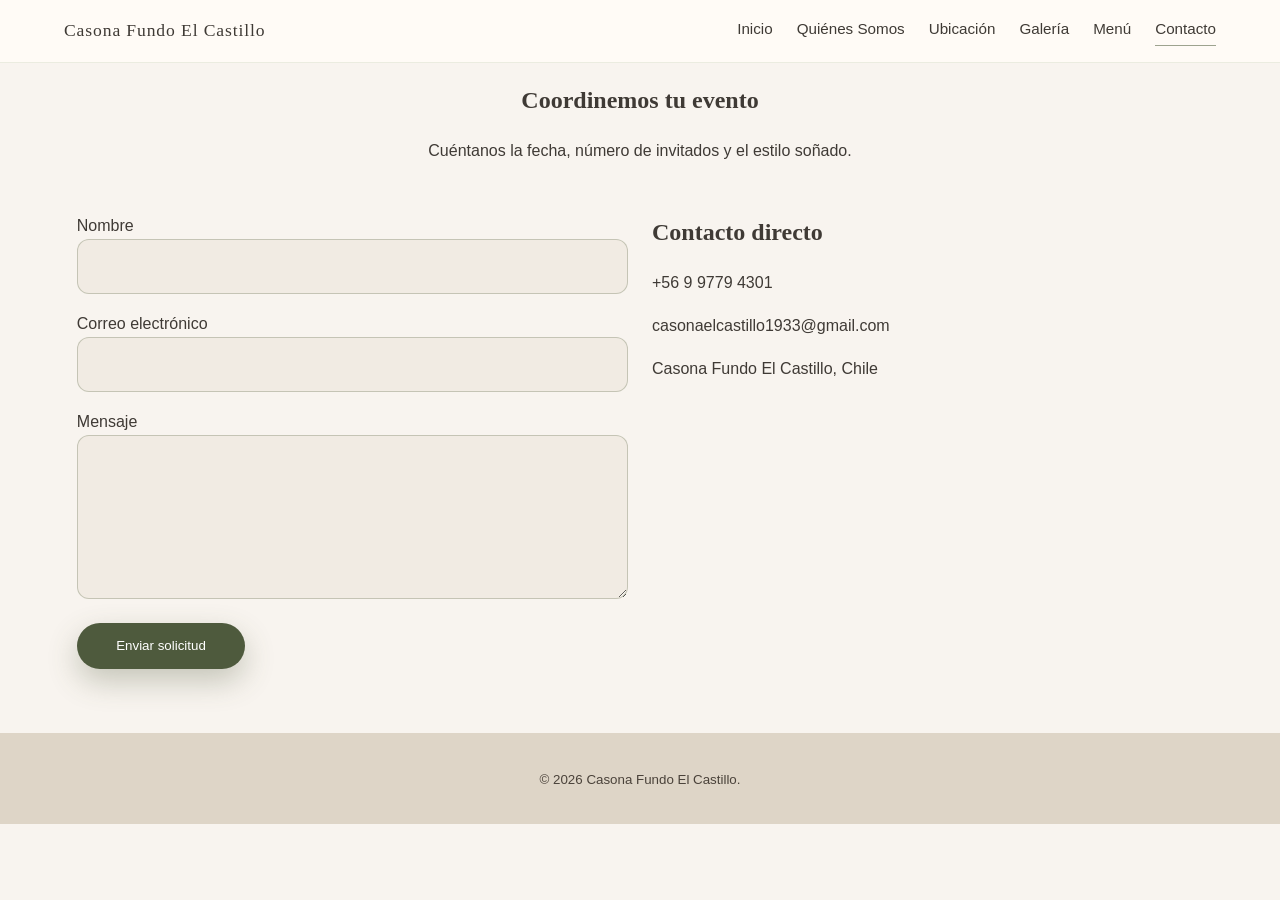
<file: old_web/pages/contacto.html>
<!DOCTYPE html>
<html lang="es">
<head>
  <meta charset="UTF-8" />
  <meta name="viewport" content="width=device-width, initial-scale=1" />
  <title>Contacto · Casona Fundo El Castillo</title>
  <link rel="stylesheet" href="../assets/css/styles.css" />
</head>
<body>
  <header class="navbar">
    <a href="/" class="navbar__logo">Casona Fundo El Castillo</a>
    <button class="navbar__toggle" aria-label="Abrir menú" aria-expanded="false">
      <span></span><span></span><span></span>
    </button>
    <nav class="navbar__menu">
      <a href="../index.html">Inicio</a>
      <a href="quienes-somos.html">Quiénes Somos</a>
      <a href="ubicacion.html">Ubicación</a>
      <a href="galeria.html">Galería</a>
      <a href="menu.html">Menú</a>
      <a class="is-active" href="contacto.html">Contacto</a>
    </nav>
  </header>

  <main class="page">
    <section class="page-hero">
      <h1>Coordinemos tu evento</h1>
      <p>Cuéntanos la fecha, número de invitados y el estilo soñado.</p>
    </section>

    <section class="contact-grid">
      
      <!-- FORMULARIO CONECTADO A GOOGLE FORMS -->
      <form 
        class="form"
        action="https://docs.google.com/forms/d/e/1FAIpQLSc-UTSCsYmPvigitThKdSBc2pXMQjB62hQy5cB36yLv8Myf8g/formResponse"
        method="POST"
        target="hidden_iframe"
        onsubmit="mostrarMensaje()"
      >

        <label>Nombre
          <input type="text" name="entry.519077465" required />
        </label>

        <label>Correo electrónico
          <input type="email" name="entry.616392886" required />
        </label>

        <label>Mensaje
          <textarea name="entry.1778128583" rows="5" required></textarea>
        </label>

        <button class="btn btn--primary" type="submit">
          Enviar solicitud
        </button>

        <!-- MENSAJE DE ÉXITO -->
        <p id="mensaje-exito" class="mensaje-exito">
          ✅ Gracias por contactarnos. Te responderemos pronto.
        </p>

      </form>

      <!-- iframe oculto para evitar redirección -->
      <iframe name="hidden_iframe" style="display:none;"></iframe>

      <div class="contact-info">
        <h2>Contacto directo</h2>
        <p>+56 9 9779 4301</p>
        <p>casonaelcastillo1933@gmail.com</p>
        <p>Casona Fundo El Castillo, Chile</p>
      </div>

    </section>
  </main>

  <footer class="footer">
    <small>&copy; 2026 Casona Fundo El Castillo.</small>
  </footer>

  <script src="../assets/js/main.js" defer></script>

  <script>
    function mostrarMensaje() {
      const mensaje = document.getElementById('mensaje-exito');

      setTimeout(() => {
        document.querySelector('.form').reset();
        mensaje.style.display = 'block';
      }, 500);
    }
  </script>

</body>
</html>
</file>
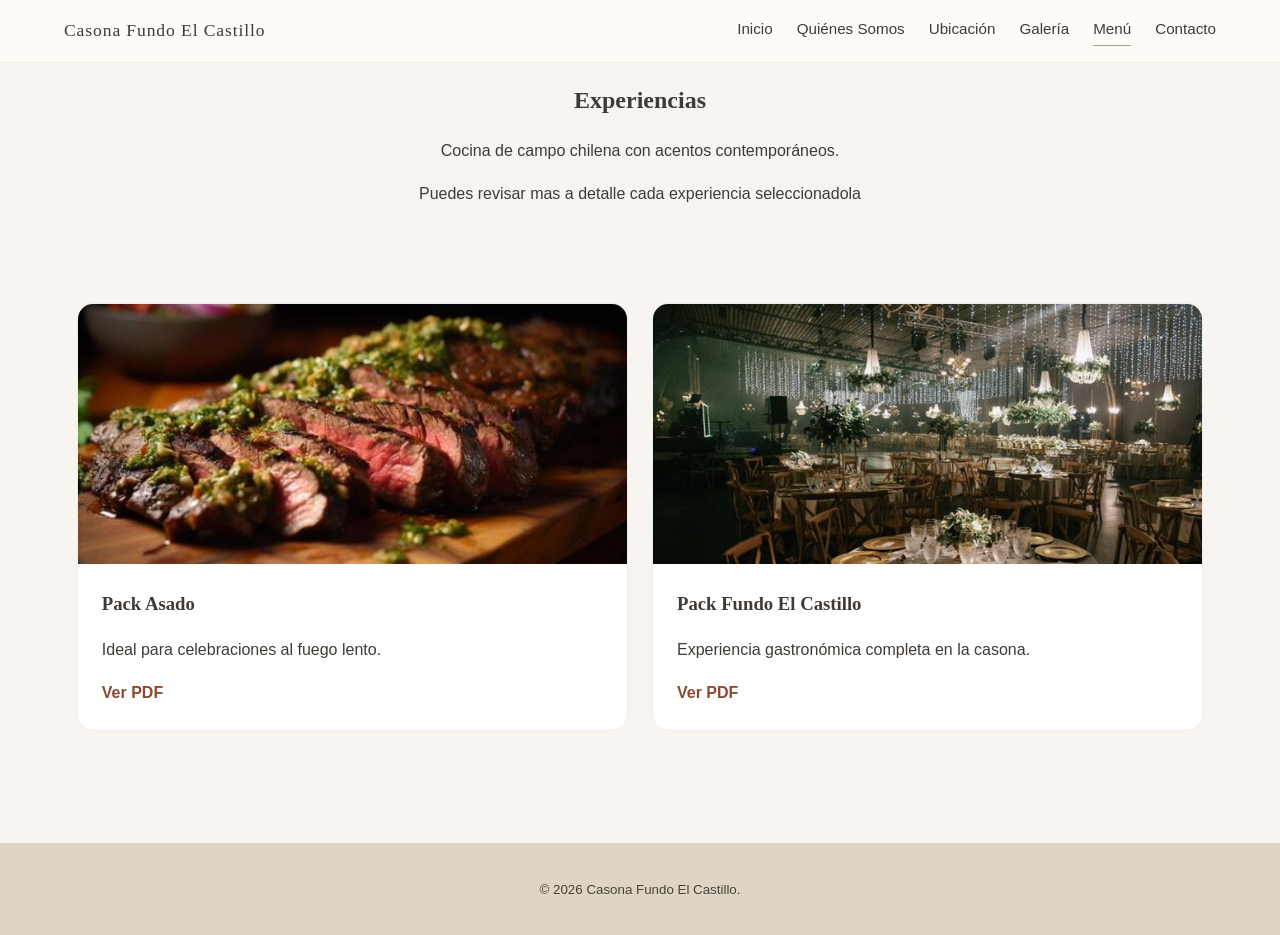
<file: old_web/pages/menu.html>
<!DOCTYPE html>
<html lang="es">
<head>
  <meta charset="UTF-8" />
  <meta name="viewport" content="width=device-width, initial-scale=1" />
  <title>Menú · Casona Fundo El Castillo</title>
  <link rel="stylesheet" href="../assets/css/styles.css" />
</head>
<body>
  <header class="navbar">
    <a href="/" class="navbar__logo">Casona Fundo El Castillo</a>
    <button class="navbar__toggle" aria-label="Abrir menú" aria-expanded="false">
      <span></span><span></span><span></span>
    </button>
    <nav class="navbar__menu">
      <a href="../index.html">Inicio</a>
      <a href="quienes-somos.html">Quiénes Somos</a>
      <a href="ubicacion.html">Ubicación</a>
      <a href="galeria.html">Galería</a>
      <a class="is-active" href="menu.html">Menú</a>
      <a href="contacto.html">Contacto</a>
    </nav>
  </header>

  <main class="page">
    <section class="page-hero">
      <h1>Experiencias</h1>
      <p>Cocina de campo chilena con acentos contemporáneos.</p>
      <p>Puedes revisar mas a detalle cada experiencia seleccionadola</p>
    </section>

    <section class="menu-selector">
      <div class="menu-selector__grid">
        <a class="menu-card" href="../assets/doc/pack asado.pdf" target="_blank" rel="noopener">
          <figure>
            <img src="../assets/img/foto asado.jpg" alt="Presentación del Pack Asado" loading="lazy" />
            <figcaption>
              <h3>Pack Asado</h3>
              <p>Ideal para celebraciones al fuego lento.</p>
              <span class="menu-card__cta">Ver PDF</span>
            </figcaption>
          </figure>
        </a>
        <a class="menu-card" href="../assets/doc/pack fundo el castillo.pdf" target="_blank" rel="noopener">
          <figure>
            <img src="../assets/img/foto pack.png" alt="Presentación del Pack Fundo El Castillo" loading="lazy" />
            <figcaption>
              <h3>Pack Fundo El Castillo</h3>
              <p>Experiencia gastronómica completa en la casona.</p>
              <span class="menu-card__cta">Ver PDF</span>
            </figcaption>
          </figure>
        </a>
      </div>
    </section>
  </main>

  <footer class="footer">
    <small>&copy; 2026 Casona Fundo El Castillo.</small>
  </footer>

  <script src="../assets/js/main.js" defer></script>
</body>
</html>
</file>
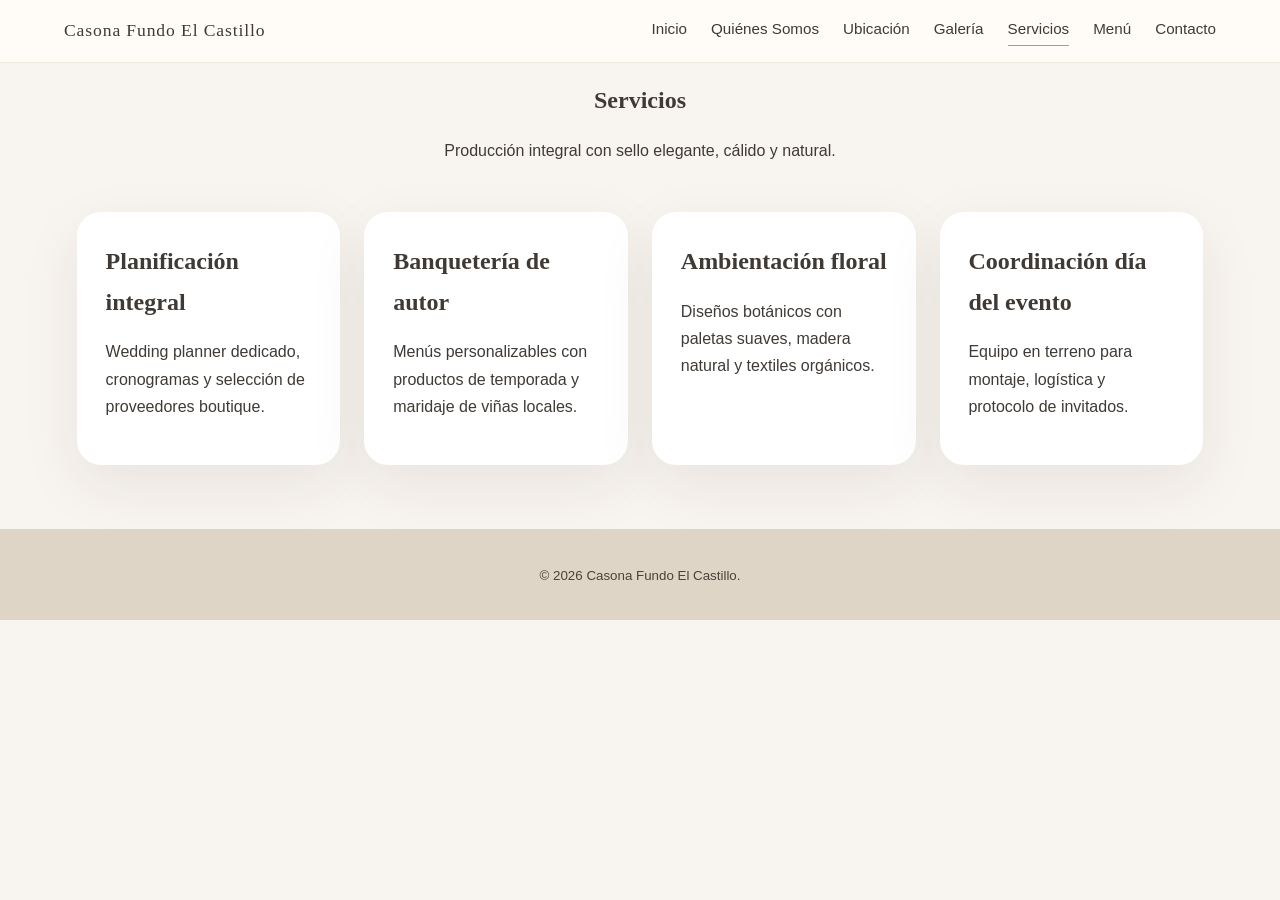
<file: old_web/pages/servicios.html>
<!DOCTYPE html>
<html lang="es">
<head>
  <meta charset="UTF-8" />
  <meta name="viewport" content="width=device-width, initial-scale=1" />
  <title>Servicios · Casona Fundo El Castillo</title>
  <link rel="stylesheet" href="../assets/css/styles.css" />
</head>
<body>
  <header class="navbar">
    <a href="/" class="navbar__logo">Casona Fundo El Castillo</a>
    <button class="navbar__toggle" aria-label="Abrir menú" aria-expanded="false">
      <span></span><span></span><span></span>
    </button>
    <nav class="navbar__menu">
      <a href="../index.html">Inicio</a>
      <a class="is-active" href="quienes-somos.html">Quiénes Somos</a>
      <a href="ubicacion.html">Ubicación</a>
      <a href="galeria.html">Galería</a>
      <a href="servicios.html">Servicios</a>
      <a href="menu.html">Menú</a>
      <a href="contacto.html">Contacto</a>
    </nav>
  </header>

  <main class="page">
    <section class="page-hero">
      <h1>Servicios</h1>
      <p>Producción integral con sello elegante, cálido y natural.</p>
    </section>

    <section class="cards">
      <article class="card card--service">
        <h2>Planificación integral</h2>
        <p>Wedding planner dedicado, cronogramas y selección de proveedores boutique.</p>
      </article>
      <article class="card card--service">
        <h2>Banquetería de autor</h2>
        <p>Menús personalizables con productos de temporada y maridaje de viñas locales.</p>
      </article>
      <article class="card card--service">
        <h2>Ambientación floral</h2>
        <p>Diseños botánicos con paletas suaves, madera natural y textiles orgánicos.</p>
      </article>
      <article class="card card--service">
        <h2>Coordinación día del evento</h2>
        <p>Equipo en terreno para montaje, logística y protocolo de invitados.</p>
      </article>
    </section>
  </main>

  <footer class="footer">
    <small>&copy; 2026 Casona Fundo El Castillo.</small>
  </footer>

  <script src="../assets/js/main.js" defer></script>
</body>
</html>
</file>
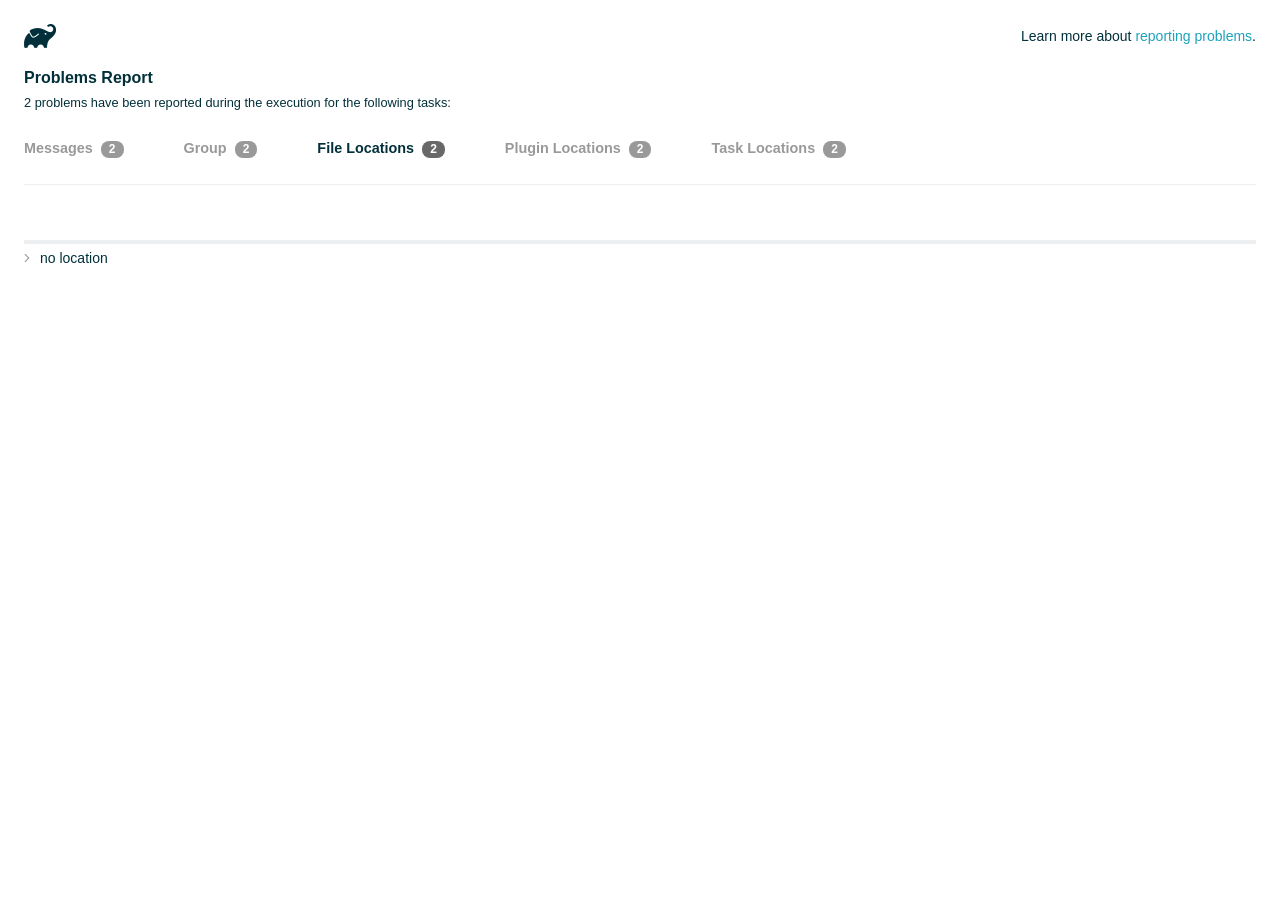
<file: android/build/reports/problems/problems-report.html>
<!DOCTYPE html>

<html lang="en">
<head>
    <!-- Required meta tags -->
    <meta charset="utf-8">
    <meta name="viewport" content="width=device-width, initial-scale=1, shrink-to-fit=no">

                    <style type="text/css">
                /*! normalize.css v7.0.0 | MIT License | github.com/necolas/normalize.css */
html {
    line-height: 1.15;
    -ms-text-size-adjust: 100%;
    -webkit-text-size-adjust: 100%
}

body {
    margin: 0
}

article, aside, footer, header, nav, section {
    display: block
}

h1 {
    font-size: 2em;
    margin: .67em 0
}

figcaption, figure, main {
    display: block
}

figure {
    margin: 1em 40px
}

hr {
    box-sizing: content-box;
    height: 0;
    overflow: visible
}

pre {
    font-family: monospace, monospace;
    font-size: 1em
}

a {
    background-color: transparent;
    -webkit-text-decoration-skip: objects
}

abbr[title] {
    border-bottom: none;
    text-decoration: underline;
    text-decoration: underline dotted
}

b, strong {
    font-weight: inherit
}

b, strong {
    font-weight: bolder
}

code, kbd, samp {
    font-family: monospace, monospace;
    font-size: 1em
}

dfn {
    font-style: italic
}

mark {
    background-color: #ff0;
    color: #000
}

small {
    font-size: 80%
}

sub, sup {
    font-size: 75%;
    line-height: 0;
    position: relative;
    vertical-align: baseline
}

sub {
    bottom: -.25em
}

sup {
    top: -.5em
}

audio, video {
    display: inline-block
}

audio:not([controls]) {
    display: none;
    height: 0
}

img {
    border-style: none
}

svg:not(:root) {
    overflow: hidden
}

button, input, optgroup, select, textarea {
    font-family: sans-serif;
    font-size: 100%;
    line-height: 1.15;
    margin: 0
}

button, input {
    overflow: visible
}

button, select {
    text-transform: none
}

[type=reset], [type=submit], button, html [type=button] {
    -webkit-appearance: button
}

[type=button]::-moz-focus-inner, [type=reset]::-moz-focus-inner, [type=submit]::-moz-focus-inner, button::-moz-focus-inner {
    border-style: none;
    padding: 0
}

[type=button]:-moz-focusring, [type=reset]:-moz-focusring, [type=submit]:-moz-focusring, button:-moz-focusring {
    outline: 1px dotted ButtonText
}

fieldset {
    padding: .35em .75em .625em
}

legend {
    box-sizing: border-box;
    color: inherit;
    display: table;
    max-width: 100%;
    padding: 0;
    white-space: normal
}

progress {
    display: inline-block;
    vertical-align: baseline
}

textarea {
    overflow: auto
}

[type=checkbox], [type=radio] {
    box-sizing: border-box;
    padding: 0
}

[type=number]::-webkit-inner-spin-button, [type=number]::-webkit-outer-spin-button {
    height: auto
}

[type=search] {
    -webkit-appearance: textfield;
    outline-offset: -2px
}

[type=search]::-webkit-search-cancel-button, [type=search]::-webkit-search-decoration {
    -webkit-appearance: none
}

::-webkit-file-upload-button {
    -webkit-appearance: button;
    font: inherit
}

details, menu {
    display: block
}

summary {
    display: list-item
}

canvas {
    display: inline-block
}

template {
    display: none
}

[hidden] {
    display: none
}

/* configuration cache styles */

.report-wrapper {
    margin: 0;
    padding: 0 24px;
}

.gradle-logo {
    width: 32px;
    height: 24px;
    background-image: url("[data-uri]");
    background-size: contain;
}

.header {
    display: flex;
    flex-wrap: wrap;
    position: fixed;
    top: 0;
    left: 0;
    width: 100%;
    padding: 24px 24px 0 24px;
    background-color: white;
    z-index: 1;
}

.learn-more {
    margin-left: auto;
    align-self: center;
    font-size: 0.875rem;
    font-weight: normal;
}

.title {
    display: flex;
    align-items: center;
    padding: 18px 0 24px 0;
    flex: 1 0 100%;
}

.content {
    font-size: 0.875rem;
    padding: 240px 0 48px;
    overflow-x: auto;
    white-space: nowrap;
}

.content ol:first-of-type {
    margin: 0;
}

.tree-btn {
    cursor: pointer;
    display: inline-block;
    width: 16px;
    height: 16px;
    background-size: contain;
    background-repeat: no-repeat;
    vertical-align: middle;
    margin-top: -0.2em;
}

.tree-btn.collapsed {
    background-image: url('data:image/svg+xml;utf8,<svg xmlns="http://www.w3.org/2000/svg" viewBox="0 0 192 512"><path d="M166.9 264.5l-117.8 116c-4.7 4.7-12.3 4.7-17 0l-7.1-7.1c-4.7-4.7-4.7-12.3 0-17L127.3 256 25.1 155.6c-4.7-4.7-4.7-12.3 0-17l7.1-7.1c4.7-4.7 12.3-4.7 17 0l117.8 116c4.6 4.7 4.6 12.3-.1 17z" fill="%23999999" stroke="%23999999"/></svg>');
}

.tree-btn.expanded {
    background-image: url('data:image/svg+xml;utf8,<svg xmlns="http://www.w3.org/2000/svg" viewBox="0 0 256 512"><path d="M119.5 326.9L3.5 209.1c-4.7-4.7-4.7-12.3 0-17l7.1-7.1c4.7-4.7 12.3-4.7 17 0L128 287.3l100.4-102.2c4.7-4.7 12.3-4.7 17 0l7.1 7.1c4.7 4.7 4.7 12.3 0 17L136.5 327c-4.7 4.6-12.3 4.6-17-.1z" fill="%23999999" stroke="%23999999"/></svg>');
}

ul .tree-btn {
    margin-right: 3px;
}

.leaf-icon {
    display: inline-block;
    width: 16px;
    height: 16px;
    background-image: url('data:image/svg+xml;utf8,<svg xmlns="http://www.w3.org/2000/svg" viewBox="0 0 256 512"><path d="M32 256 H224" stroke="%23999999" stroke-width="48" stroke-linecap="round"/></svg>');
    background-size: contain;
    background-repeat: no-repeat;
    vertical-align: middle;
    margin-top: -0.2em;
}

.invisible-text {
    user-select: all; /* Allow the text to be selectable */
    color: transparent; /* Hide the text */
    text-indent: -9999px; /* Move the text out of view */
    position: relative;
    white-space: pre; /* Preserve meaningful whitespace in the invisible text for copying */
}

.text-for-copy {
    display: inline-block;
}

.enum-icon {
    display: inline-block;
    width: 16px;
    height: 16px;
    background-image: url('data:image/svg+xml;utf8,<svg xmlns="http://www.w3.org/2000/svg" viewBox="0 0 1024 1024"><circle cx="512" cy="512" r="200" /></svg>');
    background-size: contain;
    background-repeat: no-repeat;
    vertical-align: middle;
    margin-inline-start: 0.5ex;
    margin-inline-end: 0.5ex;
    margin-top: -0.2em;
}

.error-icon {
    display: inline-block;
    width: 16px;
    height: 16px;
    background-image: url('data:image/svg+xml;utf8,<svg xmlns="http://www.w3.org/2000/svg" viewBox="0 0 320 512"><path d="M193.94 256L296.5 153.44l21.15-21.15c3.12-3.12 3.12-8.19 0-11.31l-22.63-22.63c-3.12-3.12-8.19-3.12-11.31 0L160 222.06 36.29 98.34c-3.12-3.12-8.19-3.12-11.31 0L2.34 120.97c-3.12 3.12-3.12 8.19 0 11.31L126.06 256 2.34 379.71c-3.12 3.12-3.12 8.19 0 11.31l22.63 22.63c3.12 3.12 8.19 3.12 11.31 0L160 289.94 262.56 392.5l21.15 21.15c3.12 3.12 8.19 3.12 11.31 0l22.63-22.63c3.12-3.12 3.12-8.19 0-11.31L193.94 256z" fill="%23FC461E" stroke="%23FC461E"/></svg>');
    background-size: contain;
    background-repeat: no-repeat;
    vertical-align: middle;
    margin-inline-start: 0.5ex;
    margin-inline-end: 0.5ex;
    margin-top: -0.2em;
}

.advice-icon {
    display: inline-block;
    width: 16px;
    height: 16px;
    background-image: url('data:image/svg+xml;utf8,<svg width="800px" height="800px" viewBox="-4.93 0 122.88 122.88" version="1.1" id="Layer_1" xmlns="http://www.w3.org/2000/svg" xmlns:xlink="http://www.w3.org/1999/xlink"  style="enable-background:new 0 0 113.01 122.88" xml:space="preserve"><g><path d="M44.13,102.06c-1.14,0.03-2.14-0.81-2.3-1.96c-0.17-1.2,0.64-2.31,1.82-2.54c-1.3-7.37-4.85-11.43-8.6-15.72 c-2.92-3.34-5.95-6.81-8.34-11.92c-2.35-5.03-3.64-10.23-3.6-15.63c0.05-5.4,1.42-10.96,4.4-16.71c0.02-0.04,0.04-0.07,0.06-0.11 l0,0c3.91-6.62,9.38-11.04,15.47-13.52c5.11-2.09,10.66-2.8,16.1-2.3c5.42,0.5,10.73,2.2,15.37,4.94 c5.9,3.49,10.75,8.67,13.42,15.21c1.44,3.54,2.42,7.49,2.54,11.82c0.12,4.31-0.62,8.96-2.61,13.88 c-2.66,6.59-6.18,10.68-9.47,14.51c-3.03,3.53-5.85,6.81-7.42,11.84c0.89,0.21,1.59,0.94,1.73,1.9c0.17,1.24-0.7,2.39-1.94,2.56 l-0.77,0.11c-0.14,1.09-0.23,2.26-0.27,3.51l0.25-0.04c1.24-0.17,2.39,0.7,2.56,1.94c0.17,1.24-0.7,2.39-1.94,2.56l-0.78,0.11 c0.01,0.15,0.02,0.3,0.03,0.45l0,0c0.07,0.88,0.08,1.73,0.03,2.54l0.13-0.02c1.25-0.15,2.38,0.74,2.54,1.98 c0.15,1.25-0.74,2.38-1.98,2.54l-1.68,0.21c-1.2,3.11-3.34,5.48-5.87,6.94c-1.74,1.01-3.67,1.59-5.61,1.71 c-1.97,0.12-3.96-0.25-5.78-1.13c-2.08-1.02-3.94-2.71-5.29-5.14c-0.65-0.33-1.13-0.97-1.23-1.75c-0.04-0.31-0.01-0.61,0.07-0.89 c-0.39-1.16-0.68-2.43-0.87-3.83l-0.07,0.01c-1.24,0.17-2.39-0.7-2.56-1.94c-0.17-1.24,0.7-2.39,1.94-2.56l0.54-0.08 C44.19,104.32,44.18,103.16,44.13,102.06L44.13,102.06z M2.18,58.86C1.01,58.89,0.04,57.98,0,56.81c-0.04-1.17,0.88-2.14,2.05-2.18 l8.7-0.3c1.17-0.04,2.14,0.88,2.18,2.05c0.04,1.17-0.88,2.14-2.05,2.18L2.18,58.86L2.18,58.86z M110.68,50.25 c1.16-0.12,2.2,0.73,2.32,1.89c0.12,1.16-0.73,2.2-1.89,2.32l-8.66,0.91c-1.16,0.12-2.2-0.73-2.32-1.89 c-0.12-1.16,0.73-2.2,1.89-2.32L110.68,50.25L110.68,50.25z M94.91,14.78c0.65-0.97,1.96-1.23,2.93-0.58 c0.97,0.65,1.23,1.96,0.58,2.93l-4.84,7.24c-0.65,0.97-1.96,1.23-2.93,0.58c-0.97-0.65-1.23-1.96-0.58-2.93L94.91,14.78 L94.91,14.78z M57.63,2.06c0.03-1.17,1-2.09,2.16-2.06c1.17,0.03,2.09,1,2.06,2.16l-0.22,8.7c-0.03,1.17-1,2.09-2.16,2.06 c-1.17-0.03-2.09-1-2.06-2.16L57.63,2.06L57.63,2.06z M13.88,15.53c-0.86-0.8-0.9-2.14-0.11-2.99c0.8-0.86,2.14-0.9,2.99-0.11 l6.37,5.94c0.86,0.8,0.9,2.14,0.11,2.99c-0.8,0.86-2.14,0.9-2.99,0.11L13.88,15.53L13.88,15.53z M47.88,96.95l18.49-2.63 c1.59-6.7,5.05-10.73,8.8-15.08c3.08-3.58,6.36-7.4,8.76-13.34c1.76-4.35,2.41-8.43,2.31-12.19c-0.1-3.75-0.96-7.21-2.24-10.34 c-2.3-5.63-6.51-10.11-11.65-13.15c-4.11-2.43-8.8-3.94-13.59-4.37c-4.77-0.44-9.64,0.19-14.13,2.02 c-5.26,2.15-9.99,5.97-13.39,11.72c-2.64,5.12-3.86,10.02-3.9,14.73c-0.04,4.74,1.11,9.33,3.2,13.8c2.13,4.56,4.97,7.8,7.69,10.92 C42.47,83.9,46.48,88.49,47.88,96.95L47.88,96.95z M65.62,99.02l-17.27,2.45c0.05,1.1,0.07,2.25,0.05,3.47l17.05-2.42 C65.47,101.29,65.52,100.12,65.62,99.02L65.62,99.02z M48.49,109.52c0.12,0.92,0.3,1.76,0.53,2.54l16.55-2.04 c0.11-0.86,0.13-1.77,0.05-2.74l0,0l0-0.02l-0.01-0.17L48.49,109.52L48.49,109.52z M51.37,116.36c0.64,0.67,1.35,1.19,2.1,1.55 c1.15,0.56,2.42,0.79,3.67,0.72c1.29-0.08,2.57-0.47,3.74-1.15c1.1-0.64,2.09-1.53,2.88-2.65L51.37,116.36L51.37,116.36z"/></g></svg>');
    background-size: contain;
    background-repeat: no-repeat;
    vertical-align: middle;
    margin-inline-start: 0.5ex;
    margin-inline-end: 0.5ex;
    margin-top: -0.2em;
}

.warning-icon {
    display: inline-block;
    width: 13px;
    height: 13px;
    background-image: url('data:image/svg+xml;utf8,<svg xmlns="http://www.w3.org/2000/svg" viewBox="0 0 576 512"><path d="M270.2 160h35.5c3.4 0 6.1 2.8 6 6.2l-7.5 196c-.1 3.2-2.8 5.8-6 5.8h-20.5c-3.2 0-5.9-2.5-6-5.8l-7.5-196c-.1-3.4 2.6-6.2 6-6.2zM288 388c-15.5 0-28 12.5-28 28s12.5 28 28 28 28-12.5 28-28-12.5-28-28-28zm281.5 52L329.6 24c-18.4-32-64.7-32-83.2 0L6.5 440c-18.4 31.9 4.6 72 41.6 72H528c36.8 0 60-40 41.5-72zM528 480H48c-12.3 0-20-13.3-13.9-24l240-416c6.1-10.6 21.6-10.7 27.7 0l240 416c6.2 10.6-1.5 24-13.8 24z" fill="%23DEAD22" stroke="%23DEAD22"/></svg>');
    background-size: contain;
    background-repeat: no-repeat;
    vertical-align: middle;
    margin-inline-start: 0.3ex;
    margin-inline-end: 1.1ex;
    margin-top: -0.1em;
}

.documentation-button {
    cursor: pointer;
    display: inline-block;
    width: 13px;
    height: 13px;
    background-image: url('data:image/svg+xml;utf8,<svg xmlns="http://www.w3.org/2000/svg" viewBox="0 0 512 512"><path d="M256 340c-15.464 0-28 12.536-28 28s12.536 28 28 28 28-12.536 28-28-12.536-28-28-28zm7.67-24h-16c-6.627 0-12-5.373-12-12v-.381c0-70.343 77.44-63.619 77.44-107.408 0-20.016-17.761-40.211-57.44-40.211-29.144 0-44.265 9.649-59.211 28.692-3.908 4.98-11.054 5.995-16.248 2.376l-13.134-9.15c-5.625-3.919-6.86-11.771-2.645-17.177C185.658 133.514 210.842 116 255.67 116c52.32 0 97.44 29.751 97.44 80.211 0 67.414-77.44 63.849-77.44 107.408V304c0 6.627-5.373 12-12 12zM256 40c118.621 0 216 96.075 216 216 0 119.291-96.61 216-216 216-119.244 0-216-96.562-216-216 0-119.203 96.602-216 216-216m0-32C119.043 8 8 119.083 8 256c0 136.997 111.043 248 248 248s248-111.003 248-248C504 119.083 392.957 8 256 8z" fill="%23999999" stroke="%23999999"/></svg>');
    background-size: contain;
    background-repeat: no-repeat;
    vertical-align: middle;
    margin-inline-start: 0.5ex;
    margin-inline-end: 0.5ex;
    margin-top: -0.2em;
}

.documentation-button::selection {
    color: transparent;
}

.documentation-button:hover {
    color: transparent;
}

.copy-button {
    cursor: pointer;
    display: inline-block;
    width: 12px;
    height: 12px;
    background-image: url('data:image/svg+xml;utf8,<svg xmlns="http://www.w3.org/2000/svg" viewBox="0 0 448 512"><path d="M433.941 193.941l-51.882-51.882A48 48 0 0 0 348.118 128H320V80c0-26.51-21.49-48-48-48h-66.752C198.643 13.377 180.858 0 160 0s-38.643 13.377-45.248 32H48C21.49 32 0 53.49 0 80v288c0 26.51 21.49 48 48 48h80v48c0 26.51 21.49 48 48 48h224c26.51 0 48-21.49 48-48V227.882a48 48 0 0 0-14.059-33.941zm-22.627 22.627a15.888 15.888 0 0 1 4.195 7.432H352v-63.509a15.88 15.88 0 0 1 7.431 4.195l51.883 51.882zM160 30c9.941 0 18 8.059 18 18s-8.059 18-18 18-18-8.059-18-18 8.059-18 18-18zM48 384c-8.822 0-16-7.178-16-16V80c0-8.822 7.178-16 16-16h66.752c6.605 18.623 24.389 32 45.248 32s38.643-13.377 45.248-32H272c8.822 0 16 7.178 16 16v48H176c-26.51 0-48 21.49-48 48v208H48zm352 96H176c-8.822 0-16-7.178-16-16V176c0-8.822 7.178-16 16-16h144v72c0 13.2 10.8 24 24 24h72v208c0 8.822-7.178 16-16 16z" fill="%23999999" stroke="%23999999"/></svg>');
    background-size: contain;
    background-repeat: no-repeat;
    vertical-align: middle;
    margin-inline-start: 0.5ex;
    margin-top: -0.2em;
}

.groups{
    display: flex;
    border-bottom: 1px solid #EDEEEF;
    flex: 1 0 100%;
}

.uncategorized {
    display: flex;
    border-top: 4px solid #EDEEEF;
    flex: 1 0 100%;
}

.group-selector {
    padding: 0 52px 24px 0;
    font-size: 0.9rem;
    font-weight: bold;
    color: #999999;
    cursor: pointer;
}

.group-selector__count {
    margin: 0 8px;
    border-radius: 8px;
    background-color: #999;
    color: #fff;
    padding: 1px 8px 2px;
    font-size: 0.75rem;
}

.group-selector--active {
    color: #02303A;
    cursor: auto;
}

.group-selector--active .group-selector__count {
    background-color: #686868;
}

.group-selector--disabled {
    cursor: not-allowed;
}

.accordion-header {
    cursor: pointer;
}

.container {
    padding-left: 0.5em;
    padding-right: 0.5em;
}

.stacktrace {
    border-radius: 4px;
    overflow-x: auto;
    padding: 0.5rem;
    margin-bottom: 0;
    min-width: 1000px;
}

/* Lato (bold, regular) */
@font-face {
    font-display: swap;
    font-family: Lato;
    font-weight: 500;
    font-style: normal;
    src: url("https://assets.gradle.com/lato/fonts/lato-semibold/lato-semibold.woff2") format("woff2"),
    url("https://assets.gradle.com/lato/fonts/lato-semibold/lato-semibold.woff") format("woff");
}

@font-face {
    font-display: swap;
    font-family: Lato;
    font-weight: bold;
    font-style: normal;
    src: url("https://assets.gradle.com/lato/fonts/lato-bold/lato-bold.woff2") format("woff2"),
    url("https://assets.gradle.com/lato/fonts/lato-bold/lato-bold.woff") format("woff");
}

* {
    -webkit-box-sizing: border-box;
    -moz-box-sizing: border-box;
    box-sizing: border-box;
}

html,
body {
    margin: 0;
    padding: 0;
}

html {
    font-family: "Lato", "Helvetica Neue", Arial, sans-serif;
    font-size: 16px;
    font-weight: 400;
    line-height: 1.5;
}

body {
    color: #02303A;
    background-color: #ffffff;
    -webkit-text-size-adjust: 100%;
    -ms-text-size-adjust: 100%;
    -webkit-font-smoothing: antialiased;
}


/* typography */
h1, h2, h3, h4, h5, h6 {
    color: #02303A;
    text-rendering: optimizeLegibility;
    margin: 0;
}

h1 {
    font-size: 1rem;
}

h2 {
    font-size: 0.9rem;
}

h3 {
    font-size: 1.125rem;
}

h4, h5, h6 {
    font-size: 0.875rem;
}

h1 code {
    font-weight: bold;
}

ul, ol, dl {
    list-style-position: outside;
    line-height: 1.6;
    padding: 0;
    margin: 0 0 0 20px;
    list-style-type: none;
}

li {
    line-height: 2;
}

a {
    color: #1DA2BD;
    text-decoration: none;
    transition: all 0.3s ease, visibility 0s;
}

a:hover {
    color: #35c1e4;
}

/* code */
code, pre {
    font-family: Inconsolata, Monaco, "Courier New", monospace;
    font-style: normal;
    font-variant-ligatures: normal;
    font-variant-caps: normal;
    font-variant-numeric: normal;
    font-variant-east-asian: normal;
    font-weight: normal;
    font-stretch: normal;
    color: #686868;
}

*:not(pre) > code {
    letter-spacing: 0;
    padding: 0.1em 0.5ex;
    text-rendering: optimizeSpeed;
    word-spacing: -0.15em;
    word-wrap: break-word;
}

pre {
    font-size: 0.75rem;
    line-height: 1.8;
    margin-top: 0;
    margin-bottom: 1.5em;
    padding: 1rem;
}

pre code {
    background-color: transparent;
    color: inherit;
    line-height: 1.8;
    font-size: 100%;
    padding: 0;
}

a code {
    color: #1BA8CB;
}

pre.code, pre.programlisting, pre.screen, pre.tt {
    background-color: #f7f7f8;
    border-radius: 4px;
    font-size: 1em;
    line-height: 1.45;
    margin-bottom: 1.25em;
    overflow-x: auto;
    padding: 1rem;
}

li em, p em {
    padding: 0 1px;
}

code em, tt em {
    text-decoration: none;
}

code + .copy-button {
    margin-inline-start: 0.2ex;
}

.java-exception {
    font-size: 0.75rem;
    padding-left: 24px;
}

.java-exception ul {
    margin: 0;
    line-height: inherit;
}

.java-exception code {
    white-space: pre;
}

.java-exception-part-toggle {
    user-select: none;
    cursor: pointer;
    border-radius: 2px;
    padding: 0.1em 0.2em;
    background: azure;
    color: #686868;
}

                </style>
    <!-- Inconsolata is used as a default monospace font in the report. -->
    <link rel="stylesheet" href="https://fonts.googleapis.com/css?family=Inconsolata:400,700" />

    <title>Gradle Configuration Cache</title>
</head>
<body>

<div id="playground"></div>

<div class="report" id="report">
    Loading...
</div>

<script type="text/javascript">
function configurationCacheProblems() { return (
// begin-report-data
{"diagnostics":[{"locations":[{}],"problem":[{"text":"Executing Gradle on JVM versions 16 and lower has been deprecated."}],"severity":"WARNING","problemDetails":[{"text":"This will fail with an error in Gradle 9.0."}],"contextualLabel":"Executing Gradle on JVM versions 16 and lower has been deprecated.","documentationLink":"https://docs.gradle.org/8.14/userguide/upgrading_version_8.html#minimum_daemon_jvm_version","problemId":[{"name":"deprecation","displayName":"Deprecation"},{"name":"executing-gradle-on-jvm-versions-and-lower","displayName":"Executing Gradle on JVM versions 16 and lower has been deprecated."}],"solutions":[[{"text":"Use JVM 17 or greater to execute Gradle. Projects can continue to use older JVM versions via toolchains."}]]},{"problem":[{"text":"No variants exist that would match the request"}],"severity":"ERROR","contextualLabel":"Dependency requires at least JVM runtime version 11. This build uses a Java 8 JVM.","documentationLink":"https://docs.gradle.org/8.14/userguide/variant_model.html#sec:variant-select-errors","problemId":[{"name":"dependency-variant-resolution","displayName":"Variant resolution"},{"name":"no-compatible-variants","displayName":"No variants exist that would match the request"}]}],"problemsReport":{"totalProblemCount":2,"requestedTasks":"","documentationLink":"https://docs.gradle.org/8.14/userguide/reporting_problems.html","documentationLinkCaption":"Problem report","summaries":[]}}
// end-report-data
);}
</script>
                <script type="text/javascript">
                !function(n,t){"object"==typeof exports&&"object"==typeof module?module.exports=t():"function"==typeof define&&define.amd?define([],t):"object"==typeof exports?exports["configuration-cache-report"]=t():n["configuration-cache-report"]=t()}(this,(()=>(({70:function(){void 0===ArrayBuffer.isView&&(ArrayBuffer.isView=function(n){return null!=n&&null!=n.__proto__&&n.__proto__.__proto__===Int8Array.prototype.__proto__}),void 0===Math.imul&&(Math.imul=function(n,t){return(4294901760&n)*(65535&t)+(65535&n)*(0|t)|0}),this["configuration-cache-report"]=function(n){"use strict";var t,r,i,e,u,o,f,s,c,a,h,l,_,v,d,g,w,b,p,m,k,q,y,B,C,x,j,P,I,S,z,T,E,L,N,A,M,F,D,O,R,H,$,G,U,V,Q,Z,Y,W,K,X,J,nn,tn,rn,en,un,on,fn,sn,cn,an,hn,ln,_n,vn,dn,gn,wn,bn,pn,mn,kn,qn,yn,Bn,Cn,xn,jn,Pn,In,Sn,zn,Tn,En,Ln,Nn,An,Mn=Math.imul,Fn=ArrayBuffer.isView;function Dn(n,t){if(!(t>=0))throw _u(ce("Requested element count "+t+" is less than zero."));return function(n,t){if(!(t>=0))throw _u(ce("Requested element count "+t+" is less than zero."));if(0===t)return Ct();if(t>=n.length)return function(n){switch(n.length){case 0:return Ct();case 1:return qr(n[0]);default:return function(n){return Hr(function(n){return new It(n,!1)}(n))}(n)}}(n);if(1===t)return qr(n[0]);var r=0,i=Rr(),e=0,u=n.length;n:for(;e<u;){var o=n[e];if(e=e+1|0,i.d(o),(r=r+1|0)===t)break n}return i}(n,rt(n.length-t|0,0))}function On(n,t,r,i,e,u,o){return t=t===A?", ":t,r=r===A?"":r,i=i===A?"":i,e=e===A?-1:e,u=u===A?"...":u,o=o===A?null:o,function(n,t,r,i,e,u,o,f){r=r===A?", ":r,i=i===A?"":i,e=e===A?"":e,u=u===A?-1:u,o=o===A?"...":o,f=f===A?null:f,t.e(i);var s=0,c=0,a=n.length;n:for(;c<a;){var h=n[c];if(c=c+1|0,(s=s+1|0)>1&&t.e(r),!(u<0||s<=u))break n;Jt(t,h,f)}return u>=0&&s>u&&t.e(o),t.e(e),t}(n,Bi(),t,r,i,e,u,o).toString()}function Rn(n){return n.length-1|0}function Hn(n,t){if(null==t){var r=0,i=n.length-1|0;if(r<=i)do{var e=r;if(r=r+1|0,null==n[e])return e}while(r<=i)}else{var u=0,o=n.length-1|0;if(u<=o)do{var f=u;if(u=u+1|0,le(t,n[f]))return f}while(u<=o)}return-1}function $n(n,t,r,i,e,u,o){return t=t===A?", ":t,r=r===A?"":r,i=i===A?"":i,e=e===A?-1:e,u=u===A?"...":u,o=o===A?null:o,Gn(n,Bi(),t,r,i,e,u,o).toString()}function Gn(n,t,r,i,e,u,o,f){r=r===A?", ":r,i=i===A?"":i,e=e===A?"":e,u=u===A?-1:u,o=o===A?"...":o,f=f===A?null:f,t.e(i);var s=0,c=n.f();n:for(;c.g();){var a=c.h();if((s=s+1|0)>1&&t.e(r),!(u<0||s<=u))break n;Jt(t,a,f)}return u>=0&&s>u&&t.e(o),t.e(e),t}function Un(n){if(n.i())throw xu("List is empty.");return n.j(0)}function Vn(n){return new tt(n)}function Qn(n){if(Ke(n,Di)){var t;switch(n.k()){case 0:t=Ct();break;case 1:t=qr(Ke(n,Fi)?n.j(0):n.f().h());break;default:t=Zn(n)}return t}return xt(Xn(n))}function Zn(n){return Hr(n)}function Yn(n){if(Ke(n,Di)&&n.k()<=1)return Qn(n);var t=Xn(n);return function(n){var t=(n.k()/2|0)-1|0;if(t<0)return br();var r=jt(n),i=0;if(i<=t)do{var e=i;i=i+1|0;var u=n.j(e);n.f4(e,n.j(r)),n.f4(r,u),r=r-1|0}while(e!==t)}(t),t}function Wn(n,t){if(!(t>=0))throw _u(ce("Requested element count "+t+" is less than zero."));return function(n,t){if(!(t>=0))throw _u(ce("Requested element count "+t+" is less than zero."));if(0===t)return Ct();if(Ke(n,Di)){if(t>=n.k())return Qn(n);if(1===t)return qr(function(n){if(Ke(n,Fi))return Un(n);var t=n.f();if(!t.g())throw xu("Collection is empty.");return t.h()}(n))}var r=0,i=Rr(),e=n.f();n:for(;e.g();){var u=e.h();if(i.d(u),(r=r+1|0)===t)break n}return xt(i)}(n,rt(n.k()-t|0,0))}function Kn(n,t){if(!(t>=0))throw _u(ce("Requested element count "+t+" is less than zero."));if(0===t)return Ct();var r=n.k();if(t>=r)return Qn(n);if(1===t)return qr(Jn(n));var i=Rr();if(Ke(n,bi)){var e=r-t|0;if(e<r)do{var u=e;e=e+1|0,i.d(n.j(u))}while(e<r)}else for(var o=n.l(r-t|0);o.g();){var f=o.h();i.d(f)}return i}function Xn(n){return Ke(n,Di)?Zn(n):nt(n,Or())}function Jn(n){if(n.i())throw xu("List is empty.");return n.j(jt(n))}function nt(n,t){for(var r=n.f();r.g();){var i=r.h();t.d(i)}return t}function tt(n){this.n_1=n}function rt(n,t){return n<t?t:n}function it(n,t){return n>t?t:n}function et(n,t){return Kt().q(n,t,-1)}function ut(n,t){return new Ft(n,t)}function ot(n){var t=n.f();if(!t.g())return Ct();var r=t.h();if(!t.g())return qr(r);var i=Or();for(i.d(r);t.g();)i.d(t.h());return i}function ft(n){this.r_1=n}function st(n,t){this.s_1=n,this.t_1=t}function ct(){}function at(n){this.x_1=n,this.w_1=0}function ht(n,t){this.a1_1=n,at.call(this,n),_t().b1(t,this.a1_1.k()),this.w_1=t}function lt(){t=this}function _t(){return null==t&&new lt,t}function vt(){_t(),ct.call(this)}function dt(n){this.h1_1=n}function gt(n,t){return t===n?"(this Map)":Vi(t)}function wt(n,t){var r;n:{for(var i=n.o().f();i.g();){var e=i.h();if(le(e.j1(),t)){r=e;break n}}r=null}return r}function bt(){r=this}function pt(){return null==r&&new bt,r}function mt(n){this.q1_1=n,ct.call(this)}function kt(){pt(),this.n1_1=null,this.o1_1=null}function qt(){i=this}function yt(){return null==i&&new qt,i}function Bt(n){return n.length>0?ou(n):Ct()}function Ct(){return null==e&&new Pt,e}function xt(n){switch(n.k()){case 0:return Ct();case 1:return qr(n.j(0));default:return n}}function jt(n){return n.k()-1|0}function Pt(){e=this,this.z1_1=new ke(-1478467534,-1720727600)}function It(n,t){this.b2_1=n,this.c2_1=t}function St(){u=this}function zt(){return null==u&&new St,u}function Tt(n,t){return Ke(n,Di)?n.k():t}function Et(n,t){if(Ke(t,Di))return n.m(t);for(var r=!1,i=t.f();i.g();){var e=i.h();n.d(e)&&(r=!0)}return r}function Lt(){}function Nt(n,t){this.h2_1=n,this.g2_1=n.i2_1.l(function(n,t){if(!(0<=t&&t<=n.k()))throw du("Position index "+t+" must be in range ["+Ve(0,n.k())+"].");return n.k()-t|0}(n,t))}function At(n){vt.call(this),this.i2_1=n}function Mt(n){this.k2_1=n,this.j2_1=n.l2_1.f()}function Ft(n,t){this.l2_1=n,this.m2_1=t}function Dt(n){for(;n.n2_1.g();){var t=n.n2_1.h();if(n.q2_1.t2_1(t)===n.q2_1.s2_1)return n.p2_1=t,n.o2_1=1,br()}n.o2_1=0}function Ot(n){this.q2_1=n,this.n2_1=n.r2_1.f(),this.o2_1=-1,this.p2_1=null}function Rt(n,t,r){t=t===A||t,this.r2_1=n,this.s2_1=t,this.t2_1=r}function Ht(){return null==o&&new $t,o}function $t(){o=this,this.u2_1=new ke(1993859828,793161749)}function Gt(n,t,r){return Ut(Ut(n,r)-Ut(t,r)|0,r)}function Ut(n,t){var r=n%t|0;return r>=0?r:r+t|0}function Vt(){f=this,this.p_1=new Zt(1,0)}function Qt(){return null==f&&new Vt,f}function Zt(n,t){Qt(),Xt.call(this,n,t,1)}function Yt(n,t,r){Lt.call(this),this.d3_1=r,this.e3_1=t,this.f3_1=this.d3_1>0?n<=t:n>=t,this.g3_1=this.f3_1?n:this.e3_1}function Wt(){s=this}function Kt(){return null==s&&new Wt,s}function Xt(n,t,r){if(Kt(),0===r)throw _u("Step must be non-zero.");if(r===mr().MIN_VALUE)throw _u("Step must be greater than Int.MIN_VALUE to avoid overflow on negation.");this.z2_1=n,this.a3_1=function(n,t,r){var i;if(r>0)i=n>=t?t:t-Gt(t,n,r)|0;else{if(!(r<0))throw _u("Step is zero.");i=n<=t?t:t+Gt(n,t,0|-r)|0}return i}(n,t,r),this.b3_1=r}function Jt(n,t,r){null!=r?n.e(r(t)):null==t||nu(t)?n.e(t):t instanceof Mi?n.i3(t.h3_1):n.e(Vi(t))}function nr(n,t,r){if(n===t)return!0;if(!(r=r!==A&&r))return!1;var i=xi(n),e=xi(t);return i===e||le(new Mi(ne(Li(i).toLowerCase(),0)),new Mi(ne(Li(e).toLowerCase(),0)))}function tr(n){return re(n)-1|0}function rr(n,t,r,i){return r=r===A?0:r,(i=i!==A&&i)||"string"!=typeof n?ir(n,t,r,re(n),i):n.indexOf(t,r)}function ir(n,t,r,i,e,u){var o=(u=u!==A&&u)?et(it(r,tr(n)),rt(i,0)):Ve(rt(r,0),it(i,re(n)));if("string"==typeof n&&"string"==typeof t){var f=o.z2_1,s=o.a3_1,c=o.b3_1;if(c>0&&f<=s||c<0&&s<=f)do{var a=f;if(f=f+c|0,Ti(t,0,n,a,re(t),e))return a}while(a!==s)}else{var h=o.z2_1,l=o.a3_1,_=o.b3_1;if(_>0&&h<=l||_<0&&l<=h)do{var v=h;if(h=h+_|0,fr(t,0,n,v,re(t),e))return v}while(v!==l)}return-1}function er(n){var t=0,r=re(n)-1|0,i=!1;n:for(;t<=r;){var e=ji(ne(n,i?r:t));if(i){if(!e)break n;r=r-1|0}else e?t=t+1|0:i=!0}return ie(n,t,r+1|0)}function ur(n,t){return ce(ie(n,t.y2(),t.c3()+1|0))}function or(n,t,r,i,e){r=r===A?0:r,i=i!==A&&i,sr(e=e===A?0:e);var u,o,f=ou(t);return new hr(n,r,e,(u=f,o=i,function(n,t){var r=function(n,t,r,i){if(!i&&1===t.k()){var e=function(n){if(Ke(n,Fi))return function(n){var t;switch(n.k()){case 0:throw xu("List is empty.");case 1:t=n.j(0);break;default:throw _u("List has more than one element.")}return t}(n);var t=n.f();if(!t.g())throw xu("Collection is empty.");var r=t.h();if(t.g())throw _u("Collection has more than one element.");return r}(t),u=rr(n,e,r);return u<0?null:_r(u,e)}var o=Ve(rt(r,0),re(n));if("string"==typeof n){var f=o.z2_1,s=o.a3_1,c=o.b3_1;if(c>0&&f<=s||c<0&&s<=f)do{var a,h=f;f=f+c|0;n:{for(var l=t.f();l.g();){var _=l.h();if(Ti(_,0,n,h,_.length,i)){a=_;break n}}a=null}if(null!=a)return _r(h,a)}while(h!==s)}else{var v=o.z2_1,d=o.a3_1,g=o.b3_1;if(g>0&&v<=d||g<0&&d<=v)do{var w,b=v;v=v+g|0;n:{for(var p=t.f();p.g();){var m=p.h();if(fr(m,0,n,b,m.length,i)){w=m;break n}}w=null}if(null!=w)return _r(b,w)}while(b!==d)}return null}(n,u,t,o);return null==r?null:_r(r.t3_1,r.u3_1.length)}))}function fr(n,t,r,i,e,u){if(i<0||t<0||t>(re(n)-e|0)||i>(re(r)-e|0))return!1;var o=0;if(o<e)do{var f=o;if(o=o+1|0,!nr(ne(n,t+f|0),ne(r,i+f|0),u))return!1}while(o<e);return!0}function sr(n){if(!(n>=0))throw _u(ce("Limit must be non-negative, but was "+n))}function cr(n){if(n.l3_1<0)n.j3_1=0,n.m3_1=null;else{var t;if(n.o3_1.r3_1>0?(n.n3_1=n.n3_1+1|0,t=n.n3_1>=n.o3_1.r3_1):t=!1,t||n.l3_1>re(n.o3_1.p3_1))n.m3_1=Ve(n.k3_1,tr(n.o3_1.p3_1)),n.l3_1=-1;else{var r=n.o3_1.s3_1(n.o3_1.p3_1,n.l3_1);if(null==r)n.m3_1=Ve(n.k3_1,tr(n.o3_1.p3_1)),n.l3_1=-1;else{var i=r.v3(),e=r.w3();n.m3_1=function(n,t){return t<=mr().MIN_VALUE?Qt().p_1:Ve(n,t-1|0)}(n.k3_1,i),n.k3_1=i+e|0,n.l3_1=n.k3_1+(0===e?1:0)|0}}n.j3_1=1}}function ar(n){this.o3_1=n,this.j3_1=-1,this.k3_1=function(n,t,r){if(0>r)throw _u("Cannot coerce value to an empty range: maximum "+r+" is less than minimum 0.");return n<0?0:n>r?r:n}(n.q3_1,0,re(n.p3_1)),this.l3_1=this.k3_1,this.m3_1=null,this.n3_1=0}function hr(n,t,r,i){this.p3_1=n,this.q3_1=t,this.r3_1=r,this.s3_1=i}function lr(n,t){this.t3_1=n,this.u3_1=t}function _r(n,t){return new lr(n,t)}function vr(){}function dr(){}function gr(){}function wr(){c=this}function br(){return null==c&&new wr,c}function pr(){a=this,this.MIN_VALUE=-2147483648,this.MAX_VALUE=2147483647,this.SIZE_BYTES=4,this.SIZE_BITS=32}function mr(){return null==a&&new pr,a}function kr(n){for(var t=[],r=n.f();r.g();)t.push(r.h());return t}function qr(n){return 0===(t=[n]).length?Or():Hr(new It(t,!0));var t}function yr(n){return n<0&&function(){throw Pu("Index overflow has happened.")}(),n}function Br(n){return void 0!==n.toArray?n.toArray():kr(n)}function Cr(n){return function(n,t){for(var r=0,i=n.length;r<i;){var e=n[r];r=r+1|0,t.d(e)}return t}(t=[n],(r=t.length,i=de(ve(ni)),function(n,t,r){Mr.call(r),ni.call(r),r.y5_1=function(n){return Kr(n,0,de(ve(Xr)))}(n)}(r,0,i),i));var t,r,i}function xr(){ct.call(this)}function jr(n){this.j4_1=n,this.h4_1=0,this.i4_1=-1}function Pr(n,t){this.n4_1=n,jr.call(this,n),_t().b1(t,this.n4_1.k()),this.h4_1=t}function Ir(){xr.call(this),this.o4_1=0}function Sr(n){this.r4_1=n}function zr(n){this.s4_1=n}function Tr(n,t){this.t4_1=n,this.u4_1=t}function Er(){Mr.call(this)}function Lr(n){this.x4_1=n,Mr.call(this)}function Nr(n){this.e5_1=n,xr.call(this)}function Ar(){kt.call(this),this.c5_1=null,this.d5_1=null}function Mr(){xr.call(this)}function Fr(){h=this;var n=Rr();n.c_1=!0,this.i5_1=n}function Dr(){return null==h&&new Fr,h}function Or(){return n=de(ve(Gr)),t=[],Gr.call(n,t),n;var n,t}function Rr(n){return t=de(ve(Gr)),r=[],Gr.call(t,r),t;var t,r}function Hr(n){return function(n,t){var r;return r=Br(n),Gr.call(t,r),t}(n,de(ve(Gr)))}function $r(n,t){return _t().e1(t,n.k()),t}function Gr(n){Dr(),Ir.call(this),this.b_1=n,this.c_1=!1}function Ur(n,t,r,i,e){if(r===i)return n;var u=(r+i|0)/2|0,o=Ur(n,t,r,u,e),f=Ur(n,t,u+1|0,i,e),s=o===t?n:t,c=r,a=u+1|0,h=r;if(h<=i)do{var l=h;if(h=h+1|0,c<=u&&a<=i){var _=o[c],v=f[a];e.compare(_,v)<=0?(s[l]=_,c=c+1|0):(s[l]=v,a=a+1|0)}else c<=u?(s[l]=o[c],c=c+1|0):(s[l]=f[a],a=a+1|0)}while(l!==i);return s}function Vr(n,t){return(3&n)-(3&t)|0}function Qr(){_=this}function Zr(n){this.n5_1=n,Er.call(this)}function Yr(n){return function(n,t){Ar.call(t),Xr.call(t),t.t5_1=n,t.u5_1=n.w5()}(new ui((null==_&&new Qr,_)),n),n}function Wr(){return Yr(de(ve(Xr)))}function Kr(n,t,r){if(Yr(r),!(n>=0))throw _u(ce("Negative initial capacity: "+n));if(!(t>=0))throw _u(ce("Non-positive load factor: "+t));return r}function Xr(){this.v5_1=null}function Jr(n,t){return Mr.call(t),ni.call(t),t.y5_1=n,t}function ni(){}function ti(n,t){var r=ii(n,n.h6_1.m5(t));if(null==r)return null;var i=r;if(null!=i&&Xe(i))return ri(i,n,t);var e=i;return n.h6_1.l5(e.j1(),t)?e:null}function ri(n,t,r){var i;n:{for(var e=0,u=n.length;e<u;){var o=n[e];if(e=e+1|0,t.h6_1.l5(o.j1(),r)){i=o;break n}}i=null}return i}function ii(n,t){var r=n.i6_1[t];return void 0===r?null:r}function ei(n){this.g6_1=n,this.z5_1=-1,this.a6_1=Object.keys(n.i6_1),this.b6_1=-1,this.c6_1=null,this.d6_1=!1,this.e6_1=-1,this.f6_1=null}function ui(n){this.h6_1=n,this.i6_1=this.k6(),this.j6_1=0}function oi(){}function fi(n){this.n6_1=n,this.l6_1=null,this.m6_1=null,this.m6_1=this.n6_1.y6_1.v6_1}function si(){v=this;var n,t=(_i(0,0,n=de(ve(vi))),n);t.x6_1=!0,this.e7_1=t}function ci(){return null==v&&new si,v}function ai(n,t,r){this.d7_1=n,Tr.call(this,t,r),this.b7_1=null,this.c7_1=null}function hi(n){this.y6_1=n,Er.call(this)}function li(){return Yr(n=de(ve(vi))),vi.call(n),n.w6_1=Wr(),n;var n}function _i(n,t,r){return Kr(n,t,r),vi.call(r),r.w6_1=Wr(),r}function vi(){ci(),this.v6_1=null,this.x6_1=!1}function di(){d=this;var n=gi(0),t=n.y5_1;(t instanceof vi?t:pe()).j5(),this.f7_1=n}function gi(n){return function(n,t){return function(n,t,r){Jr(function(n,t){return _i(n,t,de(ve(vi)))}(n,t),r),wi.call(r)}(n,0,t),t}(n,de(ve(wi)))}function wi(){null==d&&new di}function bi(){}function pi(){}function mi(n){pi.call(this),this.k7_1=n}function ki(){qi.call(this)}function qi(){pi.call(this),this.m7_1=""}function yi(){if(!w){w=!0;var n="undefined"!=typeof process&&process.versions&&!!process.versions.node;g=n?new mi(process.stdout):new ki}}function Bi(){return n=de(ve(Ci)),Ci.call(n,""),n;var n}function Ci(n){this.o7_1=void 0!==n?n:""}function xi(n){var t=Li(n).toUpperCase();return t.length>1?n:ne(t,0)}function ji(n){return function(n){return 9<=n&&n<=13||28<=n&&n<=32||160===n||n>4096&&(5760===n||8192<=n&&n<=8202||8232===n||8233===n||8239===n||8287===n||12288===n)}(n)}function Pi(){b=this,this.q7_1=new RegExp("[\\\\^$*+?.()|[\\]{}]","g"),this.r7_1=new RegExp("[\\\\$]","g"),this.s7_1=new RegExp("\\$","g")}function Ii(){return null==b&&new Pi,b}function Si(n,t){Ii(),this.v7_1=n,this.w7_1=function(n){if(Ke(n,Di)){var t;switch(n.k()){case 0:t=Ht();break;case 1:t=Cr(Ke(n,Fi)?n.j(0):n.f().h());break;default:t=nt(n,gi(n.k()))}return t}return function(n){switch(n.k()){case 0:return Ht();case 1:return Cr(n.f().h());default:return n}}(nt(n,(r=de(ve(wi)),Jr(li(),r),wi.call(r),r)));var r}(t),this.x7_1=new RegExp(n,$n(t,"","gu",A,A,A,zi)),this.y7_1=null,this.z7_1=null}function zi(n){return n.d8_1}function Ti(n,t,r,i,e,u){return fr(n,t,r,i,e,u=u!==A&&u)}function Ei(n,t){return n-t|0}function Li(n){return String.fromCharCode(n)}function Ni(){p=this,this.e8_1=0,this.f8_1=65535,this.g8_1=55296,this.h8_1=56319,this.i8_1=56320,this.j8_1=57343,this.k8_1=55296,this.l8_1=57343,this.m8_1=2,this.n8_1=16}function Ai(){return null==p&&new Ni,p}function Mi(n){Ai(),this.h3_1=n}function Fi(){}function Di(){}function Oi(){}function Ri(){}function Hi(){}function $i(){}function Gi(){m=this}function Ui(n,t){null==m&&new Gi,this.p8_1=n,this.q8_1=t}function Vi(n){var t=null==n?null:ce(n);return null==t?"null":t}function Qi(n){return new Zi(n)}function Zi(n){this.t8_1=n,this.s8_1=0}function Yi(){return Ji(),k}function Wi(){return Ji(),q}function Ki(){return Ji(),y}function Xi(){return Ji(),B}function Ji(){x||(x=!0,k=new ArrayBuffer(8),q=new Float64Array(Yi()),new Float32Array(Yi()),y=new Int32Array(Yi()),Wi()[0]=-1,B=0!==Ki()[0]?1:0,C=1-Xi()|0)}function ne(n,t){var r;if(te(n)){var i,e=n.charCodeAt(t);if(Ai(),e<0?i=!0:(Ai(),i=e>65535),i)throw _u("Invalid Char code: "+e);r=Ue(e)}else r=n.y3(t);return r}function te(n){return"string"==typeof n}function re(n){return te(n)?n.length:n.x3()}function ie(n,t,r){return te(n)?n.substring(t,r):n.z3(t,r)}function ee(n){return ce(n)}function ue(n,t){var r;switch(typeof n){case"number":r="number"==typeof t?oe(n,t):t instanceof ke?oe(n,t.w8()):fe(n,t);break;case"string":case"boolean":r=fe(n,t);break;default:r=function(n,t){return n.a4(t)}(n,t)}return r}function oe(n,t){var r;if(n<t)r=-1;else if(n>t)r=1;else if(n===t){var i;if(0!==n)i=0;else{var e=1/n;i=e===1/t?0:e<0?-1:1}r=i}else r=n!=n?t!=t?0:1:-1;return r}function fe(n,t){return n<t?-1:n>t?1:0}function se(n){if(!("kotlinHashCodeValue$"in n)){var t=4294967296*Math.random()|0,r=new Object;r.value=t,r.enumerable=!1,Object.defineProperty(n,"kotlinHashCodeValue$",r)}return n.kotlinHashCodeValue$}function ce(n){return null==n?"null":function(n){return!!Ye(n)||Fn(n)}(n)?"[...]":n.toString()}function ae(n){if(null==n)return 0;var t;switch(typeof n){case"object":t="function"==typeof n.hashCode?n.hashCode():se(n);break;case"function":t=se(n);break;case"number":t=function(n){return Ji(),(0|n)===n?Ge(n):(Wi()[0]=n,Mn(Ki()[(Ji(),C)],31)+Ki()[Xi()]|0)}(n);break;case"boolean":t=n?1:0;break;default:t=he(String(n))}return t}function he(n){var t=0,r=0,i=n.length-1|0;if(r<=i)do{var e=r;r=r+1|0;var u=n.charCodeAt(e);t=Mn(t,31)+u|0}while(e!==i);return t}function le(n,t){return null==n?null==t:null!=t&&("object"==typeof n&&"function"==typeof n.equals?n.equals(t):n!=n?t!=t:"number"==typeof n&&"number"==typeof t?n===t&&(0!==n||1/n==1/t):n===t)}function _e(n,t){null!=Error.captureStackTrace?Error.captureStackTrace(n,t):n.stack=(new Error).stack}function ve(n){return n.prototype}function de(n){return Object.create(n)}function ge(n,t,r){Error.call(n),function(n,t,r){var i=eu(Object.getPrototypeOf(n));if(!(1&i)){var e;if(null==t){var u;if(null!==t){var o=null==r?null:r.toString();u=null==o?A:o}else u=A;e=u}else e=t;n.message=e}2&i||(n.cause=r),n.name=Object.getPrototypeOf(n).constructor.name}(n,t,r)}function we(n){var t;return null==n?function(){throw Eu()}():t=n,t}function be(){throw Nu()}function pe(){throw Mu()}function me(){j=this,this.x8_1=new ke(0,-2147483648),this.y8_1=new ke(-1,2147483647),this.z8_1=8,this.a9_1=64}function ke(n,t){null==j&&new me,gr.call(this),this.u8_1=n,this.v8_1=t}function qe(){return $e(),P}function ye(){return $e(),I}function Be(){return $e(),S}function Ce(){return $e(),T}function xe(){return $e(),E}function je(n,t){if($e(),Te(n,t))return 0;var r=Ne(n),i=Ne(t);return r&&!i?-1:!r&&i?1:Ne(Ie(n,t))?-1:1}function Pe(n,t){$e();var r=n.v8_1>>>16|0,i=65535&n.v8_1,e=n.u8_1>>>16|0,u=65535&n.u8_1,o=t.v8_1>>>16|0,f=65535&t.v8_1,s=t.u8_1>>>16|0,c=0,a=0,h=0,l=0;return c=(c=c+((a=(a=a+((h=(h=h+((l=l+(u+(65535&t.u8_1)|0)|0)>>>16|0)|0)+(e+s|0)|0)>>>16|0)|0)+(i+f|0)|0)>>>16|0)|0)+(r+o|0)|0,new ke((h&=65535)<<16|(l&=65535),(c&=65535)<<16|(a&=65535))}function Ie(n,t){return $e(),Pe(n,t.e9())}function Se(n,t){if($e(),Ae(n))return qe();if(Ae(t))return qe();if(Te(n,Ce()))return Me(t)?Ce():qe();if(Te(t,Ce()))return Me(n)?Ce():qe();if(Ne(n))return Ne(t)?Se(Fe(n),Fe(t)):Fe(Se(Fe(n),t));if(Ne(t))return Fe(Se(n,Fe(t)));if(De(n,xe())&&De(t,xe()))return Oe(ze(n)*ze(t));var r=n.v8_1>>>16|0,i=65535&n.v8_1,e=n.u8_1>>>16|0,u=65535&n.u8_1,o=t.v8_1>>>16|0,f=65535&t.v8_1,s=t.u8_1>>>16|0,c=65535&t.u8_1,a=0,h=0,l=0,_=0;return l=l+((_=_+Mn(u,c)|0)>>>16|0)|0,_&=65535,h=(h=h+((l=l+Mn(e,c)|0)>>>16|0)|0)+((l=(l&=65535)+Mn(u,s)|0)>>>16|0)|0,l&=65535,a=(a=(a=a+((h=h+Mn(i,c)|0)>>>16|0)|0)+((h=(h&=65535)+Mn(e,s)|0)>>>16|0)|0)+((h=(h&=65535)+Mn(u,f)|0)>>>16|0)|0,h&=65535,a=a+(((Mn(r,c)+Mn(i,s)|0)+Mn(e,f)|0)+Mn(u,o)|0)|0,new ke(l<<16|_,(a&=65535)<<16|h)}function ze(n){return $e(),4294967296*n.v8_1+function(n){return $e(),n.u8_1>=0?n.u8_1:4294967296+n.u8_1}(n)}function Te(n,t){return $e(),n.v8_1===t.v8_1&&n.u8_1===t.u8_1}function Ee(n,t){if($e(),t<2||36<t)throw mu("radix out of range: "+t);if(Ae(n))return"0";if(Ne(n)){if(Te(n,Ce())){var r=Le(t),i=n.d9(r),e=Ie(Se(i,r),n).g9();return Ee(i,t)+e.toString(t)}return"-"+Ee(Fe(n),t)}for(var u=2===t?31:t<=10?9:t<=21?7:t<=35?6:5,o=Oe(Math.pow(t,u)),f=n,s="";;){var c=f.d9(o),a=Ie(f,Se(c,o)).g9().toString(t);if(Ae(f=c))return a+s;for(;a.length<u;)a="0"+a;s=a+s}}function Le(n){return $e(),new ke(n,n<0?-1:0)}function Ne(n){return $e(),n.v8_1<0}function Ae(n){return $e(),0===n.v8_1&&0===n.u8_1}function Me(n){return $e(),!(1&~n.u8_1)}function Fe(n){return $e(),n.e9()}function De(n,t){return $e(),je(n,t)<0}function Oe(n){if($e(),(t=n)!=t)return qe();if(n<=-0x8000000000000000)return Ce();if(n+1>=0x8000000000000000)return $e(),z;if(n<0)return Fe(Oe(-n));var t,r=4294967296;return new ke(n%r|0,n/r|0)}function Re(n,t){return $e(),je(n,t)>0}function He(n,t){return $e(),je(n,t)>=0}function $e(){L||(L=!0,P=Le(0),I=Le(1),S=Le(-1),z=new ke(-1,2147483647),T=new ke(0,-2147483648),E=Le(16777216))}function Ge(n){return n instanceof ke?n.g9():function(n){return n>2147483647?2147483647:n<-2147483648?-2147483648:0|n}(n)}function Ue(n){var t;return t=function(n){return n<<16>>16}(Ge(n)),function(n){return 65535&n}(t)}function Ve(n,t){return new Zt(n,t)}function Qe(n,t,r,i){return Ze("class",n,t,r,i,null)}function Ze(n,t,r,i,e,u){return{kind:n,simpleName:t,associatedObjectKey:r,associatedObjects:i,suspendArity:e,$kClass$:A,iid:u}}function Ye(n){return Array.isArray(n)}function We(n,t,r,i,e,u,o,f){null!=i&&(n.prototype=Object.create(i.prototype),n.prototype.constructor=n);var s=r(t,u,o,null==f?[]:f);n.$metadata$=s,null!=e&&((null!=s.iid?n:n.prototype).$imask$=function(n){for(var t=1,r=[],i=0,e=n.length;i<e;){var u=n[i];i=i+1|0;var o=t,f=u.prototype.$imask$,s=null==f?u.$imask$:f;null!=s&&(r.push(s),o=s.length);var c=u.$metadata$.iid,a=null==c?null:(l=void 0,v=1<<(31&(h=c)),(l=new Int32Array(1+(h>>5)|0))[_=h>>5]=l[_]|v,l);null!=a&&(r.push(a),o=Math.max(o,a.length)),o>t&&(t=o)}var h,l,_,v;return function(n,t){for(var r=0,i=new Int32Array(n);r<n;){for(var e=r,u=0,o=0,f=t.length;o<f;){var s=t[o];o=o+1|0,e<s.length&&(u|=s[e])}i[e]=u,r=r+1|0}return i}(t,r)}(e))}function Ke(n,t){return function(n,t){var r=n.$imask$;return null!=r&&function(n,t){var r=t>>5;if(r>n.length)return!1;var i=1<<(31&t);return!!(n[r]&i)}(r,t)}(n,t.$metadata$.iid)}function Xe(n){return!!Ye(n)&&!n.$type$}function Je(n){var t;switch(typeof n){case"string":case"number":case"boolean":case"function":t=!0;break;default:t=n instanceof Object}return t}function nu(n){return"string"==typeof n||Ke(n,vr)}function tu(n,t,r,i){return Ze("interface",n,t,r,i,(null==N&&(N=0),N=ru()+1|0,ru()))}function ru(){if(null!=N)return N;!function(){throw Du("lateinit property iid has not been initialized")}()}function iu(n,t,r,i){return Ze("object",n,t,r,i,null)}function eu(n){var t=n.constructor,r=null==t?null:t.$metadata$,i=null==r?null:r.errorInfo;if(null!=i)return i;var e,u=0;if(uu(n,"message")&&(u|=1),uu(n,"cause")&&(u|=2),3!==u){var o=(e=n,Object.getPrototypeOf(e));o!=Error.prototype&&(u|=eu(o))}return null!=r&&(r.errorInfo=u),u}function uu(n,t){return n.hasOwnProperty(t)}function ou(n){return new Gr(n)}function fu(n,t,r){for(var i=new Int32Array(r),e=0,u=0,o=0,f=0,s=n.length;f<s;){var c=ne(n,f);f=f+1|0;var a=t[c];if(u|=(31&a)<<o,a<32){var h=e;e=h+1|0,i[h]=u,u=0,o=0}else o=o+5|0}return i}function su(n,t){for(var r=0,i=n.length-1|0,e=-1,u=0;r<=i;)if(t>(u=n[e=(r+i|0)/2|0]))r=e+1|0;else{if(t===u)return e;i=e-1|0}return e-(t<u?1:0)|0}function cu(){M=this;var n="ABCDEFGHIJKLMNOPQRSTUVWXYZabcdefghijklmnopqrstuvwxyz0123456789+/",t=new Int32Array(128),r=0,i=re(n)-1|0;if(r<=i)do{var e=r;r=r+1|0,t[ne(n,e)]=e}while(r<=i);var u=fu("[base64]/DxENVNU+B9zCwBwBPPCkDPNnBPqDYY1R8B7FkFgTgwGgwUwmBgKwBuBScmEP/BPPPPPPrBP8B7F1B/ErBqC6B7BiBmBfQsBUwCw/KwqIwLwETPcPjQgJxFgBlBsD",t,222),o=new Int32Array(u.length),f=0,s=u.length-1|0;if(f<=s)do{var c=f;f=f+1|0,o[c]=0===c?u[c]:o[c-1|0]+u[c]|0}while(f<=s);this.h9_1=o,this.i9_1=fu("[base64]/BPPPPPPBPf4FrBjEhBpC3B5BKaWPrBOwCk/KsCuLqDHPbPxPsFtEaaqDL",t,222),this.j9_1=fu("[base64]//v+85BkwvoIsgoyI4yguI0whiwEowri4CoghsJowgqYowgm4DkwgsY/nwnzPowhmYkg6wI8yggZswikwHgxgmIoxgqYkwgk4DkxgmIkgoioBsgssoBgzgyI8g9gL8g9kI0wgwJoxgkoC0wgioFkw/[base64]//3q16B///q1qBH/qlqq9Bholqq9B1i00a1q10qD1op1HkwmigEigiy6Cptogq1Bixo1kDq7/j00B2qgoBWGFm1lz50B6s5q1+BGWhggzhwBFFhgk4//Bo2jigE8wguI8wguI8wgugUog1qoB4qjmIwwi2KgkYHHH4lBgiFWkgIWoghssMmz5smrBZ3q1y50B5sm7gzBtz1smzB5smz50BqzqtmzB5sgzqzBF2/9//5BowgoIwmnkzPkwgk4C8ys65BkgoqI0wgy6FghquZo2giY0ghiIsgh24B4ghsQ8QF/v1q1OFs0O8iCHHF1qggz/B8wg6Iznv+//B08QgohsjK0QGFk7hsQ4gB",t,222)}function au(){return null==M&&new cu,M}function hu(){F=this,this.k9_1=new Int32Array([170,186,688,704,736,837,890,7468,7544,7579,8305,8319,8336,8560,9424,11388,42652,42864,43e3,43868]),this.l9_1=new Int32Array([1,1,9,2,5,1,1,63,1,37,1,1,13,16,26,2,2,1,2,4])}function lu(){return null==F&&new hu,F}function _u(n){var t=function(n,t){return yu(n,t),vu.call(t),t}(n,de(ve(vu)));return _e(t,_u),t}function vu(){_e(this,vu)}function du(n){var t=function(n,t){return yu(n,t),gu.call(t),t}(n,de(ve(gu)));return _e(t,du),t}function gu(){_e(this,gu)}function wu(n){var t=function(n,t){return yu(n,t),bu.call(t),t}(n,de(ve(bu)));return _e(t,wu),t}function bu(){_e(this,bu)}function pu(n,t){return ge(t,n),ku.call(t),t}function mu(n){var t=pu(n,de(ve(ku)));return _e(t,mu),t}function ku(){_e(this,ku)}function qu(n){return function(n){ge(n),ku.call(n)}(n),Bu.call(n),n}function yu(n,t){return pu(n,t),Bu.call(t),t}function Bu(){_e(this,Bu)}function Cu(){var n,t=(qu(n=de(ve(ju))),ju.call(n),n);return _e(t,Cu),t}function xu(n){var t=function(n,t){return yu(n,t),ju.call(t),t}(n,de(ve(ju)));return _e(t,xu),t}function ju(){_e(this,ju)}function Pu(n){var t=function(n,t){return yu(n,t),Iu.call(t),t}(n,de(ve(Iu)));return _e(t,Pu),t}function Iu(){_e(this,Iu)}function Su(){var n,t=(qu(n=de(ve(Tu))),Tu.call(n),n);return _e(t,Su),t}function zu(n){var t=function(n,t){return yu(n,t),Tu.call(t),t}(n,de(ve(Tu)));return _e(t,zu),t}function Tu(){_e(this,Tu)}function Eu(){var n,t=(qu(n=de(ve(Lu))),Lu.call(n),n);return _e(t,Eu),t}function Lu(){_e(this,Lu)}function Nu(){var n,t=(qu(n=de(ve(Au))),Au.call(n),n);return _e(t,Nu),t}function Au(){_e(this,Au)}function Mu(){var n,t=(qu(n=de(ve(Fu))),Fu.call(n),n);return _e(t,Mu),t}function Fu(){_e(this,Fu)}function Du(n){var t=function(n,t){return yu(n,t),Ou.call(t),t}(n,de(ve(Ou)));return _e(t,Du),t}function Ou(){_e(this,Ou)}function Ru(n,t){var r,i=n.className;return(r="(^|.*\\s+)"+t+"($|\\s+.*)",function(n,t){return Si.call(t,n,Ht()),t}(r,de(ve(Si)))).a8(i)}function Hu(n,t){this.o9_1=n,this.p9_1=t}function $u(n){this.q9_1=n}function Gu(n,t,r){var i,e=Gf(),u=ro(),o=$f().ga(t),f=ro();if(0===re(r))i=Of();else{var s=n.ia_1,c=null==s?null:new $u(s).v9(r,"Copy reference to the clipboard");i=null==c?Of():c}return e.ja([u,o,f,i])}function Uu(n){n=n===A?null:n,this.ia_1=n}function Vu(n,t,r){to.call(this),this.ma_1=n,this.na_1=t,this.oa_1=r}function Qu(n,t){this.ra_1=n,this.sa_1=t}function Zu(n,t){to.call(this),this.va_1=n,this.wa_1=t}function Yu(n,t){to.call(this),this.xa_1=n,this.ya_1=t}function Wu(n){to.call(this),this.za_1=n}function Ku(n){to.call(this),this.ab_1=n}function Xu(n){to.call(this),this.bb_1=n}function Ju(n,t){to.call(this),this.cb_1=n,this.db_1=t}function no(n){to.call(this),this.eb_1=n}function to(){}function ro(){return so(),D}function io(){return so(),O}function eo(){return so(),R}function uo(){return so(),H}function oo(n){return so(),Gf().fb(us(fo),n)}function fo(n){return so(),n.gb(["invisible-text","text-for-copy"]),br()}function so(){$||($=!0,D=oo("`"),O=oo(" "),R=oo("("),H=oo(")"))}function co(n,t){to.call(this),this.hb_1=n,this.ib_1=t}function ao(n){to.call(this),this.jb_1=n}function ho(n,t){to.call(this),this.kb_1=n,this.lb_1=t}function lo(n){to.call(this),this.mb_1=n}function _o(n){to.call(this),this.nb_1=n}function vo(n){to.call(this),this.ob_1=n}function go(n,t,r){to.call(this),this.pb_1=n,this.qb_1=t,this.rb_1=r}function wo(n){to.call(this),this.sb_1=n}function bo(n){to.call(this),this.tb_1=n}function po(n){return n.xb_1.vb_1.k()}function mo(){if(Z)return br();Z=!0,G=new jo("Inputs",0,"Build configuration inputs"),U=new jo("ByMessage",1,"Problems grouped by message"),V=new jo("ByLocation",2,"Problems grouped by location"),Q=new jo("IncompatibleTasks",3,"Incompatible tasks")}function ko(n){Fc.call(this),this.yb_1=n}function qo(n){Fc.call(this),this.ac_1=n}function yo(n){Fc.call(this),this.bc_1=n}function Bo(n){Fc.call(this),this.cc_1=n}function Co(n){Po.call(this),this.dc_1=n}function xo(n,t,r,i,e,u,o,f){this.ec_1=n,this.fc_1=t,this.gc_1=r,this.hc_1=i,this.ic_1=e,this.jc_1=u,this.kc_1=o,this.lc_1=f}function jo(n,t,r){Ui.call(this,n,t),this.qc_1=r}function Po(){Oc.call(this)}function Io(n,t){var r=Hf(),i=us(Oo),e=Hf().y9(us(Ro),[]),u=function(n,t){var r,i=Hf(),e=us(Vo),u=Gf().ga("Learn more about the "),o=Yf();return i.y9(e,[u,o.fb(us((r=t,function(n){return n.bd(r.tc_1),br()})),t.sc_1),Gf().ga(".")])}(0,t.gc_1),o=Hf().y9(us(Ho),[zo(0,t)]),f=Hf();return r.y9(i,[e,u,o,f.y9(us($o),[No(0,Qo(),t.lc_1,po(t.jc_1)),No(0,Zo(),t.lc_1,po(t.hc_1)),No(0,Yo(),t.lc_1,po(t.ic_1)),No(0,Wo(),t.lc_1,po(t.kc_1))])])}function So(n,t){var r,i,e=Hf(),u=us(Go);switch(t.lc_1.q8_1){case 0:r=Mo(0,t.jc_1,((i=function(n){return new yo(n)}).callableName="<init>",i));break;case 3:r=Mo(0,t.kc_1,function(){var n=function(n){return new Bo(n)};return n.callableName="<init>",n}());break;case 1:r=Mo(0,t.hc_1,function(){var n=function(n){return new qo(n)};return n.callableName="<init>",n}());break;case 2:r=Mo(0,t.ic_1,function(){var n=function(n){return new ko(n)};return n.callableName="<init>",n}());break;default:be()}return e.y9(u,[r])}function zo(n,t){return Hf().ja([Lo(0,t),To(0,t)])}function To(n,t){for(var r=Hf(),i=t.fc_1,e=Or(),u=0,o=i.f();o.g();){var f=o.h(),s=u;u=s+1|0,Et(e,0===yr(s)?qr(Eo(Xo(),f)):Bt([Wf().ja([]),Eo(Xo(),f)]))}return r.ha(e)}function Eo(n,t){return Uf().ja([Uc(t)])}function Lo(n,t){return Rf().ja([$c().ka(t.ec_1)])}function No(n,t,r,i){var e,u,o;return Hf().y9(us((e=i,u=t,o=r,function(n){return n.t9("group-selector"),0===e?(n.t9("group-selector--disabled"),br()):u.equals(o)?(n.t9("group-selector--active"),br()):(n.u9(function(n){return function(t){return new Co(n)}}(u)),br()),br()})),[Gf().rc(t.qc_1,[Ao(0,i)])])}function Ao(n,t){return Gf().y9(us(Uo),[io(),eo(),Gf().ga(""+t),uo()])}function Mo(n,t,r){return function(n,t,r){var i,e=Hf(),u=Vf();return e.ja([u.ha(Ps(t,(i=r,function(n){var t,r=n.cd().ub_1;return r instanceof Zu?Kc(i,(Xo(),(t=function(n){return Fo(0,n)}).callableName="viewNode",t),n,r.va_1,r.wa_1,Rc()):r instanceof Yu?Kc(i,function(){var n=function(n){return Fo(0,n)};return n.callableName="viewNode",n}(Xo()),n,r.xa_1,r.ya_1,Hc()):r instanceof co?Kc(i,function(){var n=function(n){return Fo(0,n)};return n.callableName="viewNode",n}(Xo()),n,r.hb_1,r.ib_1,A,Ao(Xo(),n.cd().vb_1.k())):r instanceof Vu?Wc(i,n,r):Kc(i,function(){var n=function(n){return Fo(0,n)};return n.callableName="viewNode",n}(Xo()),n,r)})))])}(0,t.xb_1.uc().vc(),r)}function Fo(n,t){var r;return t instanceof ao?Vc((r=t,function(n){return n.ed("project "),n.fd(r.jb_1),br()})):t instanceof go?Vc(function(n){return function(t){return t.ed(n.pb_1+" "),t.fd(n.qb_1),t.ed(" of "),t.fd(n.rb_1),br()}}(t)):t instanceof vo?Vc(function(n){return function(t){return t.ed("system property "),t.fd(n.ob_1),br()}}(t)):t instanceof ho?Vc(function(n){return function(t){return t.ed("task "),t.fd(n.kb_1),t.ed(" of type "),t.fd(n.lb_1),br()}}(t)):t instanceof _o?Vc(function(n){return function(t){return t.ed("bean of type "),t.fd(n.nb_1),br()}}(t)):t instanceof wo?Vc(function(n){return function(t){return t.ed(n.sb_1),br()}}(t)):t instanceof bo?Vc(function(n){return function(t){return t.ed("class "),t.fd(n.tb_1),br()}}(t)):t instanceof no?Vc(function(n){return function(t){return t.ed(n.eb_1),br()}}(t)):t instanceof Wu?Uc(t.za_1):t instanceof Ju?Jo(t):Gf().ga(ce(t))}function Do(n){return n.t9("report-wrapper"),br()}function Oo(n){return n.t9("header"),br()}function Ro(n){return n.t9("gradle-logo"),br()}function Ho(n){return n.t9("title"),br()}function $o(n){return n.t9("groups"),br()}function Go(n){return n.t9("content"),br()}function Uo(n){return n.t9("group-selector__count"),br()}function Vo(n){return n.t9("learn-more"),br()}function Qo(){return mo(),G}function Zo(){return mo(),U}function Yo(){return mo(),V}function Wo(){return mo(),Q}function Ko(){Y=this}function Xo(){return null==Y&&new Ko,Y}function Jo(n){var t;return Yf().fb(us((t=n,function(n){return n.t9("documentation-button"),n.bd(t.cb_1),br()})),n.db_1)}function nf(n,t,r){this.kd_1=n,this.ld_1=t,this.md_1=r}function tf(n,t,r){this.nd_1=n,this.od_1=t,this.pd_1=r}function rf(n,t){for(var r=mf(n),i=t.trace,e=Rr(i.length),u=0,o=i.length;u<o;){var f,s=i[u];u=u+1|0,f=of(s),e.d(f)}return new nf(t,r,e)}function ef(n,t){var r,i=null==(r=t.kd_1.error)?null:ff(r);null==i||n.d(i)}function uf(n){return function(n,t,r){var i=null==n.error?null:new Zu(t,r);return null==i?new Yu(t,r):i}(n.kd_1,new Wu(n.ld_1),af(n.kd_1))}function of(n){var t;switch(n.kind){case"Project":t=new ao(n.path);break;case"Task":t=new ho(n.path,n.type);break;case"TaskPath":t=new lo(n.path);break;case"Bean":t=new _o(n.type);break;case"Field":t=new go("field",n.name,n.declaringType);break;case"InputProperty":t=new go("input property",n.name,n.task);break;case"OutputProperty":t=new go("output property",n.name,n.task);break;case"SystemProperty":t=new vo(n.name);break;case"PropertyUsage":t=new go("property",n.name,n.from);break;case"BuildLogic":t=new wo(n.location);break;case"BuildLogicClass":t=new bo(n.type);break;default:t=new no("Gradle runtime")}return t}function ff(n){var t=n.parts;if(null==t){var r=n.summary;return null==r?null:new Wu(mf(r))}for(var i=n.summary,e=null==i?null:mf(i),u=Or(),o=Qi(t);o.g();){var f=cf(o.h());null==f||u.d(f)}for(var s=$n(u,"\n"),c=Or(),a=Qi(t);a.g();){var h=sf(a.h());null==h||c.d(h)}return new Vu(e,s,c)}function sf(n){var t=cf(n);if(null==t)return null;var r,i,e=ot(new Rt(function(n,t,r,i){var e;return ut(or(n,["\r\n","\n","\r"],A,r=r!==A&&r,i=i===A?0:i),(e=n,function(n){return ur(e,n)}))}(t),!0,bf));return new Qu(e,(r=!(null==n.internalText),i=e.k(),r&&i>1?Cs():null))}function cf(n){var t=n.text;return null==t?n.internalText:t}function af(n){var t=n.documentationLink;return null==t?null:new Ju(t,"")}function hf(n,t){return new ds(lf(n,Ef().sd(t),Cs()))}function lf(n,t,r){return new js(n,function(n,t){var r,i=ut(Vn(n.o()),Nf);return ot(ut(new st(i,new _f(pf)),(r=t,function(n){return lf(n.v3(),n.w3().wd_1,r)})))}(t,1===Lf(t)?xs():Cs()),0===Lf(t)?Cs():r)}function _f(n){this.td_1=n}function vf(n){var t=Or(),r=n.ld_1,i=Un(r.ca_1).fa_1,e=ce(er(nu(i)?i:pe())),u=r.vd(function(n,t){var r;if(!(t>=0))throw _u(ce("Requested element count "+t+" is less than zero."));if(0===t)return Qn(n);if(Ke(n,Di)){var i=n.k()-t|0;if(i<=0)return Ct();if(1===i)return qr(function(n){if(Ke(n,Fi))return Jn(n);var t=n.f();if(!t.g())throw xu("Collection is empty.");for(var r=t.h();t.g();)r=t.h();return r}(n));if(r=Rr(),Ke(n,Fi)){if(Ke(n,bi)){var e=t,u=n.k();if(e<u)do{var o=e;e=e+1|0,r.d(n.j(o))}while(e<u)}else for(var f=n.l(t);f.g();){var s=f.h();r.d(s)}return r}}else r=Or();for(var c=0,a=n.f();a.g();){var h=a.h();c>=t?r.d(h):c=c+1|0}return xt(r)}(r.ca_1,1));return t.d(new co(new no(e),af(n.kd_1))),t.d(new Wu(u)),t.m(n.md_1),t.j5()}function df(n){var t=Or(),r=n.ld_1,i=r.vd(r.ca_1);return t.d(new Yu(new Wu(i),af(n.kd_1))),t.j5()}function gf(n){var t=Or();return t.d(uf(n)),t.m(n.md_1),ef(t,n),t.j5()}function wf(n){var t=Or();return t.m(new At(n.md_1)),t.d(uf(n)),ef(t,n),t.j5()}function bf(n){return re(n)>0}function pf(n,t){return function(n,t){return n===t?0:null==n?-1:null==t?1:ue(null!=n&&("string"==(i=typeof(r=n))||"boolean"===i||function(n){return"number"==typeof n||n instanceof ke}(r)||Ke(r,dr))?n:pe(),t);var r,i}(Vi(n.v3()),Vi(t.v3()))}function mf(n){var t;return Sf().qd((t=n,function(n){for(var r=t,i=0,e=r.length;i<e;){var u=r[i];i=i+1|0;var o=u.text;null==o||n.ed(o);var f=u.name;null==f||(n.fd(f),br())}return br()}))}function kf(n,t){return(0!==(r=n)?r.toString():"No")+" "+qf(t,n)+" "+yf(n)+" found";var r}function qf(n,t){return t<2?n:n+"s"}function yf(n){return n<=1?"was":"were"}function Bf(n,t){this.sc_1=n,this.tc_1=t}function Cf(n){jf.call(this),this.fa_1=n}function xf(n,t){jf.call(this),this.da_1=n,this.ea_1=t}function jf(){}function Pf(){this.dd_1=Or()}function If(){W=this}function Sf(){return null==W&&new If,W}function zf(n){Sf(),this.ca_1=n}function Tf(){K=this}function Ef(){return null==K&&new Tf,K}function Lf(n){return n.k()}function Nf(n){var t=n.j1(),r=n.i1();return _r(t,new Af(Ke(r,Ri)?r:pe()))}function Af(n){Ef(),this.wd_1=n}function Mf(n,t,r){var i;Df(t,n,r),i="Component mounted at #"+n.id+".",yi(),(yi(),g).j7(i)}function Ff(n){var t=document.getElementById(n);if(null==t)throw wu("'"+n+"' element missing");return t}function Df(n,t,r){var i,e,u;i=n.z9(r),e=t,u=function(n,t,r){return function(i){return Df(n,r,n.ba(i,t)),br()}}(n,r,t),_s(),e.innerHTML="",hs(e,i,u)}function Of(){return _s(),X}function Rf(){return _s(),J}function Hf(){return _s(),nn}function $f(){return _s(),tn}function Gf(){return _s(),rn}function Uf(){return _s(),en}function Vf(){return _s(),un}function Qf(){return _s(),on}function Zf(){return _s(),fn}function Yf(){return _s(),sn}function Wf(){return _s(),cn}function Kf(n){this.x9_1=n}function Xf(){an=this}function Jf(){return null==an&&new Xf,an}function ns(){hn=this,es.call(this)}function ts(){return null==hn&&new ns,hn}function rs(n,t,r,i){t=t===A?Ct():t,r=r===A?null:r,i=i===A?Ct():i,es.call(this),this.be_1=n,this.ce_1=t,this.de_1=r,this.ee_1=i}function is(){}function es(){Jf()}function us(n){_s();var t,r=Or();return n(new os((t=r,function(n){return t.d(n),br()}))),r}function os(n){this.r9_1=n}function fs(n,t){as.call(this),this.fe_1=n,this.ge_1=t}function ss(n){as.call(this),this.he_1=n}function cs(n,t){as.call(this),this.ie_1=n,this.je_1=t}function as(){}function hs(n,t,r){if(_s(),t instanceof rs)!function(n,t,r){var i=function(n,t,r){var i=n.createElement(t);return r(i),i}(we(n.ownerDocument),t,r);n.appendChild(i)}(n,t.be_1,(e=t,u=r,function(n){for(var t=e.ce_1.f();t.g();)ls(n,t.h(),u);var r=e.de_1;null==r||function(n,t){n.appendChild(we(n.ownerDocument).createTextNode(t))}(n,r);for(var i=e.ee_1.f();i.g();)hs(n,i.h(),u);return br()}));else if(t instanceof is){var i=t instanceof is?t:pe();hs(n,i.ke_1,function(n,t){return function(r){return n(t.le_1(r)),br()}}(r,i))}else if(le(t,ts()))return br();var e,u}function ls(n,t,r){var i,e;_s(),t instanceof cs?n.setAttribute(t.ie_1,t.je_1):t instanceof ss?function(n,t){for(var r=Or(),i=0,e=t.length;i<e;){var u=t[i];i=i+1|0,Ru(n,u)||r.d(u)}var o=r;if(!o.i()){var f=n.className,s=ce(er(nu(f)?f:pe())),c=Bi();c.p7(s),0!==re(s)&&c.p7(" "),Gn(o,c," "),n.className=c.toString()}}(n,[t.he_1]):t instanceof fs&&n.addEventListener(t.fe_1,(i=r,e=t,function(n){return n.stopPropagation(),i(e.ge_1(n)),br()}))}function _s(){ln||(ln=!0,X=ts(),new Kf("hr"),J=new Kf("h1"),new Kf("h2"),nn=new Kf("div"),new Kf("pre"),tn=new Kf("code"),rn=new Kf("span"),en=new Kf("small"),un=new Kf("ol"),on=new Kf("ul"),fn=new Kf("li"),sn=new Kf("a"),cn=new Kf("br"),new Kf("p"))}function vs(n){gs.call(this),this.ne_1=n}function ds(n){this.xb_1=n}function gs(){}function ws(n){return n.me(A,A,n.wb_1.ad())}function bs(){_n=this}function ps(){return null==_n&&new bs,_n}function ms(){if(gn)return br();gn=!0,vn=new ys("Collapsed",0),dn=new ys("Expanded",1)}function ks(n){Bs.call(this),this.ve_1=n}function qs(n,t,r){Bs.call(this),this.se_1=n,this.te_1=t,this.ue_1=r}function ys(n,t){Ui.call(this,n,t)}function Bs(){}function Cs(){return ms(),vn}function xs(){return ms(),dn}function js(n,t,r){t=t===A?Ct():t,r=r===A?Cs():r,this.ub_1=n,this.vb_1=t,this.wb_1=r}function Ps(n,t){return ot(ut(n,(r=t,function(n){return function(n,t){var r,i=n.cd(),e=Zf(),u=t(n),o=i.vb_1;r=null==(i.wb_1.equals(xs())&&!o.i()?o:null)?null:function(n,t){return Qf().ha(function(n,t){return Ps(n.vc(),t)}(n,t))}(n,t);var f=r;return e.ja([u,null==f?Of():f])}(n,r)})));var r}function Is(){if(xn)return br();xn=!0,kn=new Ss("ByMessage",0,"Messages"),qn=new Ss("ByGroup",1,"Group"),yn=new Ss("ByFileLocation",2,"File Locations"),Bn=new Ss("ByPluginLocation",3,"Plugin Locations"),Cn=new Ss("ByTaskLocation",4,"Task Locations")}function Ss(n,t,r){Ui.call(this,n,t),this.cf_1=r}function zs(n,t){this.df_1=n,this.ef_1=t}function Ts(n,t){this.ff_1=n,this.gf_1=t}function Es(n,t,r){ec();for(var i=Or(),e=li(),u=0,o=n.length;u<o;){var f=n[u];u=u+1|0;var s=f.locations;null==s||0===s.length?i.d(Os(f)):r(f,e)||i.d(Os(f))}var c=function(n,t,r){ec();for(var i=n.w1(),e=Rr(Tt(i,10)),u=i.f();u.g();){var o;o=u.h().t3_1,e.d(o)}var f=Zn(e);return t.i()||f.d(new js(new oc(Sf().rd("no location"),!0),t)),r>0&&f.d(Ns(r)),f}(e,i,t);return new ds(new js(new uc("text"),c))}function Ls(n){return ec(),t=n,function(n,r){var i,e=n.locations;if(null==e)i=null;else{for(var u=Or(),o=Qi(e);o.g();){var f=o.h();null!=t(f)&&u.d(f)}i=u}var s,c=i;if(null==c||c.i())s=!1;else{for(var a=c.f();a.g();){var h=a.h();As(r,we(t(h)),n,h)}s=!0}return s};var t}function Ns(n){return ec(),new js(new Wu(Sf().rd(n+" more problem"+(n>1?"s have":" has")+" been skipped")))}function As(n,t,r,i){ec();var e,u,o=n.v1(t);if(null==o){var f=Or(),s=_r(new js(new oc(Sf().qd((u=t,function(n){return n.fd(u),br()}))),f,xs()),f);n.h5(t,s),e=s}else e=o;e.u3_1.d(Os(r,i))}function Ms(n,t,r,i){var e,u;if(t=t===A?Or():t,r=r===A?li():r,i===A){var o=(ec(),mn);u=o+1|0,ec(),mn=u,e=o}else e=i;i=e,this.hf_1=n,this.if_1=t,this.jf_1=r,this.kf_1=i}function Fs(n,t){if(ec(),t.i())return null;for(var r,i=n,e=null,u=t.f();u.g();){var o=u.h();r=e;var f,s=i,c=o.ef_1+" ("+o.df_1+")",a=s.v1(c);if(null==a){var h=Or(),l=new Ms(new js(new oc(Sf().qd(Ys(o))),h,xs()),h);s.h5(c,l),f=l}else f=a;e=f,null==r||we(r).if_1.u(we(e).hf_1)||we(r).if_1.d(we(e).hf_1),i=we(e).jf_1}return e}function Ds(n,t){if(ec(),n.k()===t.length){var r;n:{var i=function(n,t){var r=t.length,i=Tt(n,10),e=Rr(Math.min(i,r)),u=0,o=n.f();t:for(;o.g();){var f,s=o.h();if(u>=r)break t;var c=u;u=c+1|0,f=_r(s,t[c]),e.d(f)}return e}(n,t);if(Ke(i,Di)&&i.i())r=!0;else{for(var e=i.f();e.g();){var u=e.h();if(u.t3_1.df_1!==u.u3_1.name||u.t3_1.ef_1!==u.u3_1.displayName){r=!1;break n}}r=!0}}return r}return!1}function Os(n,t,r){t=t===A?null:t,r=r!==A&&r,ec();var i=function(n,t,r){t=t===A?null:t,r=r!==A&&r,ec();var i=$s(function(n,t){return ec(),n&&null!=t.contextualLabel?we(t.contextualLabel):Rs(t)}(r,n),t).j5();return Hs(n,new Wu(i))}(n,t,r),e=function(n,t,r){r=r!==A&&r,ec();var i,e=n.problemDetails;if(null==e)i=null;else{var u,o=e[0].text,f=null==o?null:function(n,t,r,i){if(r=r!==A&&r,i=i===A?0:i,1===t.length){var e=t[0];if(0!==re(e))return function(n,t,r,i){sr(i);var e=0,u=rr(n,t,e,r);if(-1===u||1===i)return qr(ce(n));var o,f=i>0,s=Rr(f&&it(i,10));n:do{var c;if(c=ce(ie(n,e,u)),s.d(c),e=u+t.length|0,f&&s.k()===(i-1|0))break n;u=rr(n,t,e,r)}while(-1!==u);return o=ce(ie(n,e,re(n))),s.d(o),s}(n,e,r,i)}for(var u=function(n){return new ft(n)}(or(n,t,A,r,i)),o=Rr(Tt(u,10)),f=u.f();f.g();){var s;s=ur(n,f.h()),o.d(s)}return o}(o,["\n"]);if(null==f)u=null;else{for(var s=Rr(Tt(f,10)),c=f.f();c.g();){var a,h=c.h();a=Us(n)?Sf().qd(Ks(h)):Sf().rd(h),s.d(a)}u=s}var l,_=u;if(null==_)l=null;else{for(var v=Rr(Tt(_,10)),d=_.f();d.g();){var g;g=new js(new Wu(d.h())),v.d(g)}l=v}var w=null==l?null:Zn(l);i=null==w?Or():w}var b=i,p=null==b?Or():b;r||null==n.contextualLabel||p.d(new js(new Wu(Sf().rd(we(n.contextualLabel)))));var m=function(n){ec();var t=n.solutions;if(null==t||0===t.length)return null;for(var r=new Xu(Sf().rd("Solutions")),i=we(n.solutions),e=Rr(i.length),u=0,o=i.length;u<o;){var f,s=i[u];u=u+1|0,f=new js(new Ku(mf(s))),e.d(f)}return new js(r,e)}(n);null==m||p.d(m);var k,q=n.error,y=null==q?null:ff(q);if(null==y||p.d(new js(y)),t){var B=n.locations;k=!(null==B||0===B.length)}else k=!1;return k&&p.d(function(n){ec();var t,r=n.locations;if(null==r)t=null;else{for(var i=Rr(r.length),e=Qi(r);e.g();){var u,o=e.h();u=new js(new Wu(Sf().qd(Xs(o)))),i.d(u)}t=i}var f=t;return new js(new no("Locations"),null==f?Ct():f)}(n)),p}(n,null==t,r);return new js(i,e)}function Rs(n){return ec(),function(n){if(0===n.length)throw xu("Array is empty.");return n[Rn(n)]}(n.problemId).displayName}function Hs(n,t){var r;switch(ec(),n.severity){case"WARNING":var i=n.documentationLink;r=new Yu(t,null==i?null:new Ju(i,""));break;case"ERROR":var e=n.documentationLink;r=new Zu(t,null==e?null:new Ju(e,""));break;case"ADVICE":var u=n.documentationLink;r=new fc(t,null==u?null:new Ju(u,""));break;default:console.error("no severity "+n.severity),r=t}return r}function $s(n,t){t=t===A?null:t,ec();var r,i=new Pf;if(i.ed(n),null==t);else if(null!=t.line){var e=Gs(t);i.xd(e+(r=t,ec(),null==r.line||null==r.length?"":"-"+r.length),""+t.path+e),br()}else null!=t.taskPath?(i.fd(we(t.taskPath)),br()):null!=t.pluginId&&(i.fd(we(t.pluginId)),br());return i}function Gs(n){var t;if(ec(),null==n.line)t=null;else{var r,i=":"+n.line,e=n.column;t=i+(null==(r=null==e?null:":"+e)?"":r)}return null==t?"":t}function Us(n){var t;ec();var r,i=n.problemId;n:{for(var e=0,u=i.length;e<u;){var o=i[e];if(e=e+1|0,"compilation"===o.name){r=o;break n}}r=null}if(null!=r){var f,s=n.problemId;n:{for(var c=0,a=s.length;c<a;){var h=s[c];if(c=c+1|0,"java"===h.name){f=h;break n}}f=null}t=!(null==f)}else t=!1;return t}function Vs(n){return ec(),n.path}function Qs(n){return ec(),n.pluginId}function Zs(n){return ec(),n.taskPath}function Ys(n){return function(t){return t.ed(n.ef_1),t.fd(n.df_1),br()}}function Ws(n){return ec(),n.name}function Ks(n){return function(t){return t.xd(function(n,t,r,i){i=i!==A&&i;var e=new RegExp(Ii().t7(" "),i?"gui":"gu"),u=Ii().u7(" ");return n.replace(e,u)}(n),""),br()}}function Xs(n){return function(t){var r;return t.ed("- "),t.fd((r=n,ec(),null!=r.path?""+r.path+Gs(r):null!=r.taskPath?we(r.taskPath):"<undefined>")),br()}}function Js(){return Is(),kn}function nc(){return Is(),qn}function tc(){return Is(),yn}function rc(){return Is(),Bn}function ic(){return Is(),Cn}function ec(){jn||(jn=!0,wn=Ls(Vs),bn=Ls(Qs),pn=Ls(Zs),mn=0)}function uc(n){sc.call(this),this.lf_1=n}function oc(n,t){t=t!==A&&t,sc.call(this),this.mf_1=n,this.nf_1=t}function fc(n,t){t=t===A?null:t,to.call(this),this.of_1=n,this.pf_1=t}function sc(){to.call(this)}function cc(n){Fc.call(this),this.qf_1=n}function ac(n){Fc.call(this),this.rf_1=n}function hc(n){Fc.call(this),this.sf_1=n}function lc(n){Fc.call(this),this.tf_1=n}function _c(n){Fc.call(this),this.uf_1=n}function vc(n){gc.call(this),this.vf_1=n}function dc(n,t,r,i,e,u,o,f,s,c){this.wf_1=n,this.xf_1=t,this.yf_1=r,this.zf_1=i,this.ag_1=e,this.bg_1=u,this.cg_1=o,this.dg_1=f,this.eg_1=s,this.fg_1=c}function gc(){Oc.call(this)}function wc(n,t){var r=Or();po(t.zf_1)>0&&r.d(yc(0,Js(),t.fg_1,t.eg_1)),po(t.ag_1)>0&&r.d(yc(0,nc(),t.fg_1,t.eg_1)),po(t.bg_1)>0&&r.d(yc(0,tc(),t.fg_1,t.eg_1)),po(t.cg_1)>0&&r.d(yc(0,rc(),t.fg_1,t.eg_1)),po(t.dg_1)>0&&r.d(yc(0,ic(),t.fg_1,t.eg_1));var i=Hf(),e=us(jc),u=Hf().y9(us(Pc),[]),o=function(n,t){var r,i=Hf(),e=us(Ec),u=Gf().ga("Learn more about "),o=Yf();return i.y9(e,[u,o.fb(us((r=t,function(n){return n.bd(r.tc_1),br()})),t.sc_1),Gf().ga(".")])}(0,t.yf_1),f=Hf().y9(us(Ic),[pc(0,t)]),s=Hf();return i.y9(e,[u,o,f,s.zd(us(Sc),r)])}function bc(n,t){var r,i,e=Hf(),u=us(zc);switch(t.fg_1.q8_1){case 0:r=Bc(0,t.zf_1,((i=function(n){return new cc(n)}).callableName="<init>",i));break;case 1:r=Bc(0,t.ag_1,function(){var n=function(n){return new ac(n)};return n.callableName="<init>",n}());break;case 2:r=Bc(0,t.bg_1,function(){var n=function(n){return new hc(n)};return n.callableName="<init>",n}());break;case 3:r=Bc(0,t.cg_1,function(){var n=function(n){return new lc(n)};return n.callableName="<init>",n}());break;case 4:r=Bc(0,t.dg_1,function(){var n=function(n){return new _c(n)};return n.callableName="<init>",n}());break;default:be()}return e.y9(u,[r])}function pc(n,t){return Hf().ja([qc(0,t),mc(0,t)])}function mc(n,t){for(var r=Hf(),i=t.xf_1,e=Or(),u=0,o=i.f();o.g();){var f=o.h(),s=u;u=s+1|0,Et(e,0===yr(s)?qr(kc(Nc(),f)):Bt([Wf().ja([]),kc(Nc(),f)]))}return r.ha(e)}function kc(n,t){return Uf().ja([Uc(t)])}function qc(n,t){return Rf().ja([$c().ka(t.wf_1)])}function yc(n,t,r,i){var e,u,o,f;return Hf().y9(us((e=i,u=t,o=r,function(n){return n.t9("group-selector"),0===e?(n.t9("group-selector--disabled"),br()):u.equals(o)?(n.t9("group-selector--active"),br()):(n.u9(function(n){return function(t){return new vc(n)}}(u)),br()),br()})),[Gf().rc(t.cf_1,[(f=i,Gf().y9(us(Tc),[io(),eo(),Gf().ga(""+f),uo()]))])])}function Bc(n,t,r){return function(n,t,r){var i,e=Hf(),u=Vf();return e.ja([u.ha(Ps(t,(i=r,function(n){return function(n,t,r,i){var e,u;return t instanceof uc?Uc(Sf().rd(t.lf_1)):t instanceof oc?Hf().y9(us((u=t,function(n){return u.nf_1&&(n.t9("uncategorized"),br()),br()})),[Hf().ja([Qc(r,i),Uc(t.mf_1)])]):t instanceof Vu?Wc(i,r,t):t instanceof Wu?Uc(t.za_1):t instanceof Ku?Hf().ja([(sa(),Tn),Uc(t.ab_1)]):t instanceof Xu?Hf().ja([Qc(r,i),Uc(t.bb_1)]):t instanceof Zu?Kc(i,((e=function(n){return Cc(0,n)}).callableName="viewIt",e),r,t.va_1,t.wa_1,Rc()):t instanceof fc?Kc(i,function(){var n=function(n){return Cc(0,n)};return n.callableName="viewIt",n}(),r,t.of_1,t.pf_1,(sa(),Sn)):t instanceof Yu?Kc(i,function(){var n=function(n){return Cc(0,n)};return n.callableName="viewIt",n}(),r,t.xa_1,t.ya_1,Hc()):t instanceof no?Hf().ja([Qc(r,i),Uc(Sf().rd(t.eb_1))]):Gf().ga("Unknown node type viewNode: "+t)}(Nc(),n.cd().ub_1,n,i)})))])}(0,t.xb_1.uc().vc(),r)}function Cc(n,t){var r;if(t instanceof Ju)r=Jo(t);else if(t instanceof no)r=Uc(Sf().rd(t.eb_1));else if(t instanceof Wu)r=Uc(t.za_1);else{var i="Unknown node type viewIt: "+t;console.error(i),r=Gf().ga(i)}return r}function xc(n){return n.t9("report-wrapper"),br()}function jc(n){return n.t9("header"),br()}function Pc(n){return n.t9("gradle-logo"),br()}function Ic(n){return n.t9("title"),br()}function Sc(n){return n.t9("groups"),br()}function zc(n){return n.t9("content"),br()}function Tc(n){return n.t9("group-selector__count"),br()}function Ec(n){return n.t9("learn-more"),br()}function Lc(){Pn=this,document.title="Gradle - Problems Report"}function Nc(){return null==Pn&&new Lc,Pn}function Ac(n,t,r){return n.pe(t.zb().oe(),r)}function Mc(n){Oc.call(this),this.hd_1=n}function Fc(){Oc.call(this)}function Dc(n,t){Oc.call(this),this.wc_1=n,this.xc_1=t}function Oc(){}function Rc(){return sa(),In}function Hc(){return sa(),zn}function $c(){return sa(),En}function Gc(){return sa(),Ln}function Uc(n){return sa(),Gc().ka(n)}function Vc(n){return sa(),Gc().ka(Sf().qd(n))}function Qc(n,t){return sa(),n.cd().ye()?Xc(n,t):function(n){return sa(),Gf().fb(us(oa),Jc(n))}(n)}function Zc(n,t,r,i){var e,u,o;return sa(),Gf().fb(us((e=r,u=t,o=i,function(n){return n.t9("java-exception-part-toggle"),n.u9(function(n,t){return function(r){return new Dc(n,t())}}(u,o)),n.s9("Click to "+function(n){var t;switch(sa(),n.q8_1){case 0:t="show";break;case 1:t="hide";break;default:be()}return t}(e)),br()})),"("+n+" internal "+qf("line",n)+" "+function(n){var t;switch(sa(),n.q8_1){case 0:t="hidden";break;case 1:t="shown";break;default:be()}return t}(r)+")")}function Yc(n,t){t=t===A?Of():t,sa();for(var r=Qf(),i=Rr(Tt(n,10)),e=0,u=n.f();u.g();){var o,f=e;e=f+1|0,s=u.h(),c=(c=0===yr(f)?t:Of())===A?Of():c,sa(),o=Zf().ja([$f().ga(s),c]),i.d(o)}var s,c;return r.ha(i)}function Wc(n,t,r){sa();var i,e,u,o=Hf(),f=Xc(t,n),s=Gf().ga("Exception"),c=Gf().ja([(sa(),Nn).v9(r.na_1,"Copy exception to the clipboard")]),a=null==r.ma_1?null:Gf().ga(" "),h=null==a?Of():a,l=r.ma_1,_=null==l?null:Uc(l),v=null==_?Of():_;switch(t.cd().wb_1.q8_1){case 0:i=Of();break;case 1:i=function(n,t){sa();for(var r=Hf(),i=us(fa),e=n.oa_1,u=Rr(Tt(e,10)),o=0,f=e.f();f.g();){var s,c=f.h(),a=o;o=a+1|0;var h,l=yr(a);if(null!=c.sa_1){var _,v=Zc(c.ra_1.k(),l,c.sa_1,t),d=c.sa_1;switch(null==d?-1:d.q8_1){case 0:_=Yc(Kn(c.ra_1,1),v);break;case 1:_=Yc(c.ra_1,v);break;default:be()}h=_}else h=Yc(c.ra_1);s=h,u.d(s)}return r.zd(i,u)}(r,(e=n,u=t,function(){return e(new vs(u))}));break;default:be()}return o.ja([f,s,c,h,v,i])}function Kc(n,t,r,i,e,u,o){e=e===A?null:e,u=u===A?Of():u,o=o===A?Of():o,sa();var f=Hf(),s=Qc(r,n),c=t(i),a=null==e?null:t(e);return f.ja([s,u,c,null==a?Of():a,o])}function Xc(n,t){var r,i;return sa(),Gf().fb(us((r=n,i=t,function(n){return n.gb(["invisible-text","tree-btn"]),r.cd().wb_1===Cs()&&(n.t9("collapsed"),br()),r.cd().wb_1===xs()&&(n.t9("expanded"),br()),n.s9("Click to "+function(n){var t;switch(sa(),n.q8_1){case 0:t="expand";break;case 1:t="collapse";break;default:be()}return t}(r.cd().wb_1)),n.u9(function(n,t){return function(r){return n(new vs(t))}}(i,r)),br()})),Jc(n))}function Jc(n){return sa(),function(n,t){var r;if(!(t>=0))throw _u(ce("Count 'n' must be non-negative, but was "+t+"."));switch(t){case 0:r="";break;case 1:r=ce(n);break;default:var i="";if(0!==re(n))for(var e=ce(n),u=t;1&~u||(i+=e),0!=(u=u>>>1|0);)e+=e;return i}return r}("    ",n.we()-1|0)+"- "}function na(n){return sa(),n.gb(["invisible-text","error-icon"]),br()}function ta(n){return sa(),n.gb(["invisible-text","advice-icon"]),br()}function ra(n){return sa(),n.gb(["invisible-text","warning-icon"]),br()}function ia(n){return sa(),n.gb(["invisible-text","enum-icon"]),br()}function ea(n){return sa(),new Mc(n)}function ua(n){return sa(),new Mc(n)}function oa(n){return sa(),n.gb(["invisible-text","leaf-icon"]),br()}function fa(n){return sa(),n.t9("java-exception"),br()}function sa(){if(!An){An=!0;var n=Gf();In=n.fb(us(na),"[error] ");var t=Gf();Sn=t.fb(us(ta),"[advice] ");var r=Gf();zn=r.fb(us(ra),"[warn]  ");var i=Gf();Tn=i.fb(us(ia),"[enum]  "),En=new Uu,Ln=new Uu(ea),Nn=new $u(ua)}}return We(tt,A,Qe),We(ft,A,Qe),We(st,A,Qe),We(Di,"Collection",tu),We(ct,"AbstractCollection",Qe,A,[Di]),We(at,"IteratorImpl",Qe),We(ht,"ListIteratorImpl",Qe,at),We(lt,"Companion",iu),We(Fi,"List",tu,A,[Di]),We(vt,"AbstractList",Qe,ct,[ct,Fi]),We(dt,A,Qe),We(bt,"Companion",iu),We(mt,A,Qe,ct),We(Ri,"Map",tu),We(kt,"AbstractMap",Qe,A,[Ri]),We(qt,"Companion",iu),We(bi,"RandomAccess",tu),We(Pt,"EmptyList",iu,A,[Fi,bi]),We(It,"ArrayAsCollection",Qe,A,[Di]),We(St,"EmptyIterator",iu),We(Lt,"IntIterator",Qe),We(Nt,A,Qe),We(At,"ReversedListReadOnly",Qe,vt),We(Mt,A,Qe),We(Ft,"TransformingSequence",Qe),We(Ot,A,Qe),We(Rt,"FilteringSequence",Qe),We($i,"Set",tu,A,[Di]),We($t,"EmptySet",iu,A,[$i]),We(Vt,"Companion",iu),We(Xt,"IntProgression",Qe),We(Zt,"IntRange",Qe,Xt),We(Yt,"IntProgressionIterator",Qe,Lt),We(Wt,"Companion",iu),We(ar,A,Qe),We(hr,"DelimitedRangesSequence",Qe),We(lr,"Pair",Qe),We(vr,"CharSequence",tu),We(dr,"Comparable",tu),We(gr,"Number",Qe),We(wr,"Unit",iu),We(pr,"IntCompanionObject",iu),We(xr,"AbstractMutableCollection",Qe,ct,[ct,Di]),We(jr,"IteratorImpl",Qe),We(Pr,"ListIteratorImpl",Qe,jr),We(Ir,"AbstractMutableList",Qe,xr,[xr,Di,Fi]),We(Sr,A,Qe),We(zr,A,Qe),We(Oi,"Entry",tu),We(Hi,"MutableEntry",tu,A,[Oi]),We(Tr,"SimpleEntry",Qe,A,[Hi]),We(Mr,"AbstractMutableSet",Qe,xr,[xr,$i,Di]),We(Er,"AbstractEntrySet",Qe,Mr),We(Lr,A,Qe,Mr),We(Nr,A,Qe,xr),We(Ar,"AbstractMutableMap",Qe,kt,[kt,Ri]),We(Fr,"Companion",iu),We(Gr,"ArrayList",Qe,Ir,[Ir,Di,Fi,bi]),We(Qr,"HashCode",iu),We(Zr,"EntrySet",Qe,Er),We(Xr,"HashMap",Qe,Ar,[Ar,Ri]),We(ni,"HashSet",Qe,Mr,[Mr,$i,Di]),We(ei,A,Qe),We(oi,"InternalMap",tu),We(ui,"InternalHashCodeMap",Qe,A,[oi]),We(fi,"EntryIterator",Qe),We(si,"Companion",iu),We(ai,"ChainEntry",Qe,Tr),We(hi,"EntrySet",Qe,Er),We(vi,"LinkedHashMap",Qe,Xr,[Xr,Ri]),We(di,"Companion",iu),We(wi,"LinkedHashSet",Qe,ni,[ni,$i,Di]),We(pi,"BaseOutput",Qe),We(mi,"NodeJsOutput",Qe,pi),We(qi,"BufferedOutput",Qe,pi),We(ki,"BufferedOutputToConsoleLog",Qe,qi),We(Ci,"StringBuilder",Qe,A,[vr]),We(Pi,"Companion",iu),We(Si,"Regex",Qe),We(Ni,"Companion",iu),We(Mi,"Char",Qe,A,[dr]),We(Gi,"Companion",iu),We(Ui,"Enum",Qe,A,[dr]),We(Zi,A,Qe),We(me,"Companion",iu),We(ke,"Long",Qe,gr,[gr,dr]),We(cu,"Letter",iu),We(hu,"OtherLowercase",iu),We(ku,"Exception",Qe,Error),We(Bu,"RuntimeException",Qe,ku),We(vu,"IllegalArgumentException",Qe,Bu),We(gu,"IndexOutOfBoundsException",Qe,Bu),We(bu,"IllegalStateException",Qe,Bu),We(ju,"NoSuchElementException",Qe,Bu),We(Iu,"ArithmeticException",Qe,Bu),We(Tu,"UnsupportedOperationException",Qe,Bu),We(Lu,"NullPointerException",Qe,Bu),We(Au,"NoWhenBranchMatchedException",Qe,Bu),We(Fu,"ClassCastException",Qe,Bu),We(Ou,"UninitializedPropertyAccessException",Qe,Bu),We(Hu,"Model",Qe),We($u,"CopyButtonComponent",Qe),We(Uu,"PrettyTextComponent",Qe),We(to,"ProblemNode",Qe),We(Vu,"Exception",Qe,to),We(Qu,"StackTracePart",Qe),We(Zu,"Error",Qe,to),We(Yu,"Warning",Qe,to),We(Wu,"Message",Qe,to),We(Ku,"ListElement",Qe,to),We(Xu,"TreeNode",Qe,to),We(Ju,"Link",Qe,to),We(no,"Label",Qe,to),We(co,"Info",Qe,to),We(ao,"Project",Qe,to),We(ho,"Task",Qe,to),We(lo,"TaskPath",Qe,to),We(_o,"Bean",Qe,to),We(vo,"SystemProperty",Qe,to),We(go,"Property",Qe,to),We(wo,"BuildLogic",Qe,to),We(bo,"BuildLogicClass",Qe,to),We(Oc,"BaseIntent",Qe),We(Fc,"TreeIntent",Qe,Oc),We(ko,"TaskTreeIntent",Qe,Fc),We(qo,"MessageTreeIntent",Qe,Fc),We(yo,"InputTreeIntent",Qe,Fc),We(Bo,"IncompatibleTaskTreeIntent",Qe,Fc),We(Po,"Intent",Qe,Oc),We(Co,"SetTab",Qe,Po),We(xo,"Model",Qe),We(jo,"Tab",Qe,Ui),We(Ko,"ConfigurationCacheReportPage",iu),We(nf,"ImportedProblem",Qe),We(tf,"ImportedDiagnostics",Qe),We(_f,"sam$kotlin_Comparator$0",Qe),We(Bf,"LearnMore",Qe),We(jf,"Fragment",Qe),We(Cf,"Text",Qe,jf),We(xf,"Reference",Qe,jf),We(Pf,"Builder",Qe),We(If,"Companion",iu),We(zf,"PrettyText",Qe),We(Tf,"Companion",iu),We(Af,"Trie",Qe),We(Kf,"ViewFactory",Qe),We(Xf,"Companion",iu),We(es,"View",Qe),We(ns,"Empty",iu,es),We(rs,"Element",Qe,es),We(is,"MappedView",Qe,es),We(os,"Attributes",Qe),We(as,"Attribute",Qe),We(fs,"OnEvent",Qe,as),We(ss,"ClassName",Qe,as),We(cs,"Named",Qe,as),We(gs,"Intent",Qe),We(vs,"Toggle",Qe,gs),We(ds,"Model",Qe),We(bs,"TreeView",iu),We(Bs,"Focus",Qe),We(ks,"Original",Qe,Bs),We(qs,"Child",Qe,Bs),We(ys,"ViewState",Qe,Ui),We(js,"Tree",Qe),We(Ss,"Tab",Qe,Ui),We(zs,"ProblemIdElement",Qe),We(Ts,"ProblemSummary",Qe),We(Ms,"ProblemNodeGroup",Qe),We(sc,"ProblemApiNode",Qe,to),We(uc,"Text",Qe,sc),We(oc,"ProblemIdNode",Qe,sc),We(fc,"Advice",Qe,to),We(cc,"MessageTreeIntent",Qe,Fc),We(ac,"ProblemIdTreeIntent",Qe,Fc),We(hc,"FileLocationTreeIntent",Qe,Fc),We(lc,"PluginLocationTreeIntent",Qe,Fc),We(_c,"TaskLocationTreeIntent",Qe,Fc),We(gc,"Intent",Qe,Oc),We(vc,"SetTab",Qe,gc),We(dc,"Model",Qe),We(Lc,"ProblemsReportPage",iu),We(Mc,"Copy",Qe,Oc),We(Dc,"ToggleStackTracePart",Qe,Oc),ve(tt).f=function(){return this.n_1.f()},ve(ft).f=function(){return this.r_1.f()},ve(st).f=function(){var n,t,r=function(n,t){for(var r=n.f();r.g();){var i=r.h();t.d(i)}return t}(this.s_1,Or());return n=r,t=this.t_1,function(n,t){if(n.k()<=1)return br();var r=Br(n);!function(n,t){if(function(){if(null!=l)return l;l=!1;var n=[],t=0;if(t<600)do{var r=t;t=t+1|0,n.push(r)}while(t<600);var i=Vr;n.sort(i);var e=1,u=n.length;if(e<u)do{var o=e;e=e+1|0;var f=n[o-1|0],s=n[o];if((3&f)==(3&s)&&f>=s)return!1}while(e<u);return l=!0,!0}()){var r=(i=t,function(n,t){return i.compare(n,t)});n.sort(r)}else!function(n,t,r,i){var e=n.length,u=function(n){var t=0,r=n.length-1|0;if(t<=r)do{var i=t;t=t+1|0,n[i]=null}while(i!==r);return n}(Array(e)),o=Ur(n,u,0,r,i);if(o!==n){var f=0;if(f<=r)do{var s=f;f=f+1|0,n[s]=o[s]}while(s!==r)}}(n,0,Rn(n),t);var i}(r,t);var i=0,e=r.length;if(i<e)do{var u=i;i=i+1|0,n.f4(u,r[u])}while(i<e)}(n,t),r.f()},ve(ct).u=function(n){var t;n:if(Ke(this,Di)&&this.i())t=!1;else{for(var r=this.f();r.g();)if(le(r.h(),n)){t=!0;break n}t=!1}return t},ve(ct).v=function(n){var t;n:if(Ke(n,Di)&&n.i())t=!0;else{for(var r=n.f();r.g();){var i=r.h();if(!this.u(i)){t=!1;break n}}t=!0}return t},ve(ct).i=function(){return 0===this.k()},ve(ct).toString=function(){return $n(this,", ","[","]",A,A,(n=this,function(t){return t===n?"(this Collection)":Vi(t)}));var n},ve(ct).toArray=function(){return kr(this)},ve(at).g=function(){return this.w_1<this.x_1.k()},ve(at).h=function(){if(!this.g())throw Cu();var n=this.w_1;return this.w_1=n+1|0,this.x_1.j(n)},ve(ht).c1=function(){return this.w_1>0},ve(ht).d1=function(){if(!this.c1())throw Cu();return this.w_1=this.w_1-1|0,this.a1_1.j(this.w_1)},ve(lt).e1=function(n,t){if(n<0||n>=t)throw du("index: "+n+", size: "+t)},ve(lt).b1=function(n,t){if(n<0||n>t)throw du("index: "+n+", size: "+t)},ve(lt).f1=function(n){for(var t=1,r=n.f();r.g();){var i=r.h(),e=Mn(31,t),u=null==i?null:ae(i);t=e+(null==u?0:u)|0}return t},ve(lt).g1=function(n,t){if(n.k()!==t.k())return!1;for(var r=t.f(),i=n.f();i.g();)if(!le(i.h(),r.h()))return!1;return!0},ve(vt).f=function(){return new at(this)},ve(vt).l=function(n){return new ht(this,n)},ve(vt).equals=function(n){return n===this||!(null==n||!Ke(n,Fi))&&_t().g1(this,n)},ve(vt).hashCode=function(){return _t().f1(this)},ve(dt).g=function(){return this.h1_1.g()},ve(dt).h=function(){return this.h1_1.h().i1()},ve(bt).k1=function(n){var t=n.j1(),r=null==t?null:ae(t),i=null==r?0:r,e=n.i1(),u=null==e?null:ae(e);return i^(null==u?0:u)},ve(bt).l1=function(n){return Vi(n.j1())+"="+Vi(n.i1())},ve(bt).m1=function(n,t){return!(null==t||!Ke(t,Oi))&&!!le(n.j1(),t.j1())&&le(n.i1(),t.i1())},ve(mt).r1=function(n){return this.q1_1.s1(n)},ve(mt).u=function(n){return!(null!=n&&!Je(n))&&this.r1(null==n||Je(n)?n:pe())},ve(mt).f=function(){return new dt(this.q1_1.o().f())},ve(mt).k=function(){return this.q1_1.k()},ve(kt).t1=function(n){return!(null==wt(this,n))},ve(kt).s1=function(n){var t;n:{var r=this.o();if(Ke(r,Di)&&r.i())t=!1;else{for(var i=r.f();i.g();)if(le(i.h().i1(),n)){t=!0;break n}t=!1}}return t},ve(kt).u1=function(n){if(null==n||!Ke(n,Oi))return!1;var t=n.j1(),r=n.i1(),i=(Ke(this,Ri)?this:pe()).v1(t);return!(!le(r,i)||null==i&&!(Ke(this,Ri)?this:pe()).t1(t))},ve(kt).equals=function(n){if(n===this)return!0;if(null==n||!Ke(n,Ri))return!1;if(this.k()!==n.k())return!1;var t;n:{var r=n.o();if(Ke(r,Di)&&r.i())t=!0;else{for(var i=r.f();i.g();){var e=i.h();if(!this.u1(e)){t=!1;break n}}t=!0}}return t},ve(kt).v1=function(n){var t=wt(this,n);return null==t?null:t.i1()},ve(kt).hashCode=function(){return ae(this.o())},ve(kt).i=function(){return 0===this.k()},ve(kt).k=function(){return this.o().k()},ve(kt).toString=function(){var n;return $n(this.o(),", ","{","}",A,A,(n=this,function(t){return n.p1(t)}))},ve(kt).p1=function(n){return gt(this,n.j1())+"="+gt(this,n.i1())},ve(kt).w1=function(){return null==this.o1_1&&(this.o1_1=new mt(this)),we(this.o1_1)},ve(qt).x1=function(n){for(var t=0,r=n.f();r.g();){var i=r.h(),e=t,u=null==i?null:ae(i);t=e+(null==u?0:u)|0}return t},ve(qt).y1=function(n,t){return n.k()===t.k()&&n.v(t)},ve(Pt).equals=function(n){return!(null==n||!Ke(n,Fi))&&n.i()},ve(Pt).hashCode=function(){return 1},ve(Pt).toString=function(){return"[]"},ve(Pt).k=function(){return 0},ve(Pt).i=function(){return!0},ve(Pt).a2=function(n){return n.i()},ve(Pt).v=function(n){return this.a2(n)},ve(Pt).j=function(n){throw du("Empty list doesn't contain element at index "+n+".")},ve(Pt).f=function(){return zt()},ve(Pt).l=function(n){if(0!==n)throw du("Index: "+n);return zt()},ve(It).k=function(){return this.b2_1.length},ve(It).i=function(){return 0===this.b2_1.length},ve(It).d2=function(n){return function(n,t){return Hn(n,t)>=0}(this.b2_1,n)},ve(It).e2=function(n){var t;n:if(Ke(n,Di)&&n.i())t=!0;else{for(var r=n.f();r.g();){var i=r.h();if(!this.d2(i)){t=!1;break n}}t=!0}return t},ve(It).v=function(n){return this.e2(n)},ve(It).f=function(){return Qi(this.b2_1)},ve(St).g=function(){return!1},ve(St).c1=function(){return!1},ve(St).h=function(){throw Cu()},ve(St).d1=function(){throw Cu()},ve(Lt).h=function(){return this.f2()},ve(Nt).g=function(){return this.g2_1.c1()},ve(Nt).c1=function(){return this.g2_1.g()},ve(Nt).h=function(){return this.g2_1.d1()},ve(Nt).d1=function(){return this.g2_1.h()},ve(At).k=function(){return this.i2_1.k()},ve(At).j=function(n){return this.i2_1.j(function(n,t){if(!(0<=t&&t<=jt(n)))throw du("Element index "+t+" must be in range ["+Ve(0,jt(n))+"].");return jt(n)-t|0}(this,n))},ve(At).f=function(){return this.l(0)},ve(At).l=function(n){return new Nt(this,n)},ve(Mt).h=function(){return this.k2_1.m2_1(this.j2_1.h())},ve(Mt).g=function(){return this.j2_1.g()},ve(Ft).f=function(){return new Mt(this)},ve(Ot).h=function(){if(-1===this.o2_1&&Dt(this),0===this.o2_1)throw Cu();var n=this.p2_1;return this.p2_1=null,this.o2_1=-1,null==n||Je(n)?n:pe()},ve(Ot).g=function(){return-1===this.o2_1&&Dt(this),1===this.o2_1},ve(Rt).f=function(){return new Ot(this)},ve($t).equals=function(n){return!(null==n||!Ke(n,$i))&&n.i()},ve($t).hashCode=function(){return 0},ve($t).toString=function(){return"[]"},ve($t).k=function(){return 0},ve($t).i=function(){return!0},ve($t).a2=function(n){return n.i()},ve($t).v=function(n){return this.a2(n)},ve($t).f=function(){return zt()},ve(Zt).y2=function(){return this.z2_1},ve(Zt).c3=function(){return this.a3_1},ve(Zt).i=function(){return this.z2_1>this.a3_1},ve(Zt).equals=function(n){return n instanceof Zt&&(!(!this.i()||!n.i())||this.z2_1===n.z2_1&&this.a3_1===n.a3_1)},ve(Zt).hashCode=function(){return this.i()?-1:Mn(31,this.z2_1)+this.a3_1|0},ve(Zt).toString=function(){return this.z2_1+".."+this.a3_1},ve(Yt).g=function(){return this.f3_1},ve(Yt).f2=function(){var n=this.g3_1;if(n===this.e3_1){if(!this.f3_1)throw Cu();this.f3_1=!1}else this.g3_1=this.g3_1+this.d3_1|0;return n},ve(Wt).q=function(n,t,r){return new Xt(n,t,r)},ve(Xt).f=function(){return new Yt(this.z2_1,this.a3_1,this.b3_1)},ve(Xt).i=function(){return this.b3_1>0?this.z2_1>this.a3_1:this.z2_1<this.a3_1},ve(Xt).equals=function(n){return n instanceof Xt&&(!(!this.i()||!n.i())||this.z2_1===n.z2_1&&this.a3_1===n.a3_1&&this.b3_1===n.b3_1)},ve(Xt).hashCode=function(){return this.i()?-1:Mn(31,Mn(31,this.z2_1)+this.a3_1|0)+this.b3_1|0},ve(Xt).toString=function(){return this.b3_1>0?this.z2_1+".."+this.a3_1+" step "+this.b3_1:this.z2_1+" downTo "+this.a3_1+" step "+(0|-this.b3_1)},ve(ar).h=function(){if(-1===this.j3_1&&cr(this),0===this.j3_1)throw Cu();var n=this.m3_1,t=n instanceof Zt?n:pe();return this.m3_1=null,this.j3_1=-1,t},ve(ar).g=function(){return-1===this.j3_1&&cr(this),1===this.j3_1},ve(hr).f=function(){return new ar(this)},ve(lr).toString=function(){return"("+this.t3_1+", "+this.u3_1+")"},ve(lr).v3=function(){return this.t3_1},ve(lr).w3=function(){return this.u3_1},ve(lr).hashCode=function(){var n=null==this.t3_1?0:ae(this.t3_1);return Mn(n,31)+(null==this.u3_1?0:ae(this.u3_1))|0},ve(lr).equals=function(n){if(this===n)return!0;if(!(n instanceof lr))return!1;var t=n instanceof lr?n:pe();return!!le(this.t3_1,t.t3_1)&&!!le(this.u3_1,t.u3_1)},ve(wr).toString=function(){return"kotlin.Unit"},ve(pr).b4=function(){return this.MIN_VALUE},ve(pr).c4=function(){return this.MAX_VALUE},ve(pr).d4=function(){return this.SIZE_BYTES},ve(pr).e4=function(){return this.SIZE_BITS},ve(xr).m=function(n){this.g4();for(var t=!1,r=n.f();r.g();){var i=r.h();this.d(i)&&(t=!0)}return t},ve(xr).toJSON=function(){return this.toArray()},ve(xr).g4=function(){},ve(jr).g=function(){return this.h4_1<this.j4_1.k()},ve(jr).h=function(){if(!this.g())throw Cu();var n=this.h4_1;return this.h4_1=n+1|0,this.i4_1=n,this.j4_1.j(this.i4_1)},ve(Pr).c1=function(){return this.h4_1>0},ve(Pr).d1=function(){if(!this.c1())throw Cu();return this.h4_1=this.h4_1-1|0,this.i4_1=this.h4_1,this.n4_1.j(this.i4_1)},ve(Ir).d=function(n){return this.g4(),this.p4(this.k(),n),!0},ve(Ir).f=function(){return new jr(this)},ve(Ir).u=function(n){return this.q4(n)>=0},ve(Ir).q4=function(n){var t=0,r=jt(this);if(t<=r)do{var i=t;if(t=t+1|0,le(this.j(i),n))return i}while(i!==r);return-1},ve(Ir).l=function(n){return new Pr(this,n)},ve(Ir).equals=function(n){return n===this||!(null==n||!Ke(n,Fi))&&_t().g1(this,n)},ve(Ir).hashCode=function(){return _t().f1(this)},ve(Sr).g=function(){return this.r4_1.g()},ve(Sr).h=function(){return this.r4_1.h().j1()},ve(zr).g=function(){return this.s4_1.g()},ve(zr).h=function(){return this.s4_1.h().i1()},ve(Tr).j1=function(){return this.t4_1},ve(Tr).i1=function(){return this.u4_1},ve(Tr).v4=function(n){var t=this.u4_1;return this.u4_1=n,t},ve(Tr).hashCode=function(){return pt().k1(this)},ve(Tr).toString=function(){return pt().l1(this)},ve(Tr).equals=function(n){return pt().m1(this,n)},ve(Er).u=function(n){return this.w4(n)},ve(Lr).y4=function(n){throw zu("Add is not supported on keys")},ve(Lr).d=function(n){return this.y4(null==n||Je(n)?n:pe())},ve(Lr).z4=function(n){return this.x4_1.t1(n)},ve(Lr).u=function(n){return!(null!=n&&!Je(n))&&this.z4(null==n||Je(n)?n:pe())},ve(Lr).f=function(){return new Sr(this.x4_1.o().f())},ve(Lr).k=function(){return this.x4_1.k()},ve(Lr).g4=function(){return this.x4_1.g4()},ve(Nr).f5=function(n){throw zu("Add is not supported on values")},ve(Nr).d=function(n){return this.f5(null==n||Je(n)?n:pe())},ve(Nr).r1=function(n){return this.e5_1.s1(n)},ve(Nr).u=function(n){return!(null!=n&&!Je(n))&&this.r1(null==n||Je(n)?n:pe())},ve(Nr).f=function(){return new zr(this.e5_1.o().f())},ve(Nr).k=function(){return this.e5_1.k()},ve(Nr).g4=function(){return this.e5_1.g4()},ve(Ar).g5=function(){return null==this.c5_1&&(this.c5_1=new Lr(this)),we(this.c5_1)},ve(Ar).w1=function(){return null==this.d5_1&&(this.d5_1=new Nr(this)),we(this.d5_1)},ve(Ar).g4=function(){},ve(Mr).equals=function(n){return n===this||!(null==n||!Ke(n,$i))&&yt().y1(this,n)},ve(Mr).hashCode=function(){return yt().x1(this)},ve(Gr).j5=function(){return this.g4(),this.c_1=!0,this.k()>0?this:Dr().i5_1},ve(Gr).k=function(){return this.b_1.length},ve(Gr).j=function(n){var t=this.b_1[$r(this,n)];return null==t||Je(t)?t:pe()},ve(Gr).f4=function(n,t){this.g4(),$r(this,n);var r=this.b_1[n];this.b_1[n]=t;var i=r;return null==i||Je(i)?i:pe()},ve(Gr).d=function(n){return this.g4(),this.b_1.push(n),this.o4_1=this.o4_1+1|0,!0},ve(Gr).p4=function(n,t){this.g4(),this.b_1.splice(function(n,t){return _t().b1(t,n.k()),t}(this,n),0,t),this.o4_1=this.o4_1+1|0},ve(Gr).m=function(n){if(this.g4(),n.i())return!1;for(var t,r,i,e=(t=this,r=n.k(),i=t.k(),t.b_1.length=t.k()+r|0,i),u=0,o=n.f();o.g();){var f=o.h(),s=u;u=s+1|0;var c=yr(s);this.b_1[e+c|0]=f}return this.o4_1=this.o4_1+1|0,!0},ve(Gr).q4=function(n){return Hn(this.b_1,n)},ve(Gr).toString=function(){return On(this.b_1,", ","[","]",A,A,ee)},ve(Gr).k5=function(){return[].slice.call(this.b_1)},ve(Gr).toArray=function(){return this.k5()},ve(Gr).g4=function(){if(this.c_1)throw Su()},ve(Qr).l5=function(n,t){return le(n,t)},ve(Qr).m5=function(n){var t=null==n?null:ae(n);return null==t?0:t},ve(Zr).o5=function(n){throw zu("Add is not supported on entries")},ve(Zr).d=function(n){return this.o5(null!=n&&Ke(n,Hi)?n:pe())},ve(Zr).w4=function(n){return this.n5_1.u1(n)},ve(Zr).f=function(){return this.n5_1.t5_1.f()},ve(Zr).k=function(){return this.n5_1.k()},ve(Xr).t1=function(n){return this.t5_1.z4(n)},ve(Xr).s1=function(n){var t;n:{var r=this.t5_1;if(Ke(r,Di)&&r.i())t=!1;else{for(var i=r.f();i.g();){var e=i.h();if(this.u5_1.l5(e.i1(),n)){t=!0;break n}}t=!1}}return t},ve(Xr).o=function(){return null==this.v5_1&&(this.v5_1=this.x5()),we(this.v5_1)},ve(Xr).x5=function(){return new Zr(this)},ve(Xr).v1=function(n){return this.t5_1.v1(n)},ve(Xr).h5=function(n,t){return this.t5_1.h5(n,t)},ve(Xr).k=function(){return this.t5_1.k()},ve(ni).d=function(n){return null==this.y5_1.h5(n,this)},ve(ni).u=function(n){return this.y5_1.t1(n)},ve(ni).i=function(){return this.y5_1.i()},ve(ni).f=function(){return this.y5_1.g5().f()},ve(ni).k=function(){return this.y5_1.k()},ve(ei).g=function(){return-1===this.z5_1&&(this.z5_1=function(n){if(null!=n.c6_1&&n.d6_1){var t=n.c6_1.length;if(n.e6_1=n.e6_1+1|0,n.e6_1<t)return 0}if(n.b6_1=n.b6_1+1|0,n.b6_1<n.a6_1.length){n.c6_1=n.g6_1.i6_1[n.a6_1[n.b6_1]];var r=n,i=n.c6_1;return r.d6_1=null!=i&&Xe(i),n.e6_1=0,0}return n.c6_1=null,1}(this)),0===this.z5_1},ve(ei).h=function(){if(!this.g())throw Cu();var n=this.d6_1?this.c6_1[this.e6_1]:this.c6_1;return this.f6_1=n,this.z5_1=-1,n},ve(ui).w5=function(){return this.h6_1},ve(ui).k=function(){return this.j6_1},ve(ui).h5=function(n,t){var r=this.h6_1.m5(n),i=ii(this,r);if(null==i)this.i6_1[r]=new Tr(n,t);else{if(null==i||!Xe(i)){var e,u=i;return this.h6_1.l5(u.j1(),n)?u.v4(t):(e=[u,new Tr(n,t)],this.i6_1[r]=e,this.j6_1=this.j6_1+1|0,null)}var o=i,f=ri(o,this,n);if(null!=f)return f.v4(t);o.push(new Tr(n,t))}return this.j6_1=this.j6_1+1|0,null},ve(ui).z4=function(n){return!(null==ti(this,n))},ve(ui).v1=function(n){var t=ti(this,n);return null==t?null:t.i1()},ve(ui).f=function(){return new ei(this)},ve(fi).g=function(){return!(null===this.m6_1)},ve(fi).h=function(){if(!this.g())throw Cu();var n=we(this.m6_1);this.l6_1=n;var t,r=n.b7_1;return t=r!==this.n6_1.y6_1.v6_1?r:null,this.m6_1=t,n},ve(ai).v4=function(n){return this.d7_1.g4(),ve(Tr).v4.call(this,n)},ve(hi).o5=function(n){throw zu("Add is not supported on entries")},ve(hi).d=function(n){return this.o5(null!=n&&Ke(n,Hi)?n:pe())},ve(hi).w4=function(n){return this.y6_1.u1(n)},ve(hi).f=function(){return new fi(this)},ve(hi).k=function(){return this.y6_1.k()},ve(hi).g4=function(){return this.y6_1.g4()},ve(vi).j5=function(){var n;if(this.g4(),this.x6_1=!0,this.k()>0)n=this;else{var t=ci().e7_1;n=Ke(t,Ri)?t:pe()}return n},ve(vi).t1=function(n){return this.w6_1.t1(n)},ve(vi).s1=function(n){var t=this.v6_1;if(null==t)return!1;var r=t;do{if(le(r.i1(),n))return!0;r=we(r.b7_1)}while(r!==this.v6_1);return!1},ve(vi).x5=function(){return new hi(this)},ve(vi).v1=function(n){var t=this.w6_1.v1(n);return null==t?null:t.i1()},ve(vi).h5=function(n,t){this.g4();var r=this.w6_1.v1(n);if(null==r){var i=new ai(this,n,t);return this.w6_1.h5(n,i),function(n,t){if(null!=n.b7_1||null!=n.c7_1)throw wu(ce("Check failed."));var r=t.v6_1;if(null==r)t.v6_1=n,n.b7_1=n,n.c7_1=n;else{var i=r.c7_1;if(null==i)throw wu(ce("Required value was null."));var e=i;n.c7_1=e,n.b7_1=r,r.c7_1=n,e.b7_1=n}}(i,this),null}return r.v4(t)},ve(vi).k=function(){return this.w6_1.k()},ve(vi).g4=function(){if(this.x6_1)throw Su()},ve(wi).g4=function(){return this.y5_1.g4()},ve(pi).h7=function(){this.i7("\n")},ve(pi).j7=function(n){this.i7(n),this.h7()},ve(mi).i7=function(n){var t=String(n);this.k7_1.write(t)},ve(ki).i7=function(n){var t=String(n),r=t.lastIndexOf("\n",0);if(r>=0){var i=this.m7_1;this.m7_1=i+t.substring(0,r),this.n7();var e=r+1|0;t=t.substring(e)}this.m7_1=this.m7_1+t},ve(ki).n7=function(){console.log(this.m7_1),this.m7_1=""},ve(qi).i7=function(n){var t=this.m7_1;this.m7_1=t+String(n)},ve(Ci).x3=function(){return this.o7_1.length},ve(Ci).y3=function(n){var t=this.o7_1;if(!(n>=0&&n<=tr(t)))throw du("index: "+n+", length: "+this.x3()+"}");return ne(t,n)},ve(Ci).z3=function(n,t){return this.o7_1.substring(n,t)},ve(Ci).i3=function(n){return this.o7_1=this.o7_1+new Mi(n),this},ve(Ci).e=function(n){return this.o7_1=this.o7_1+Vi(n),this},ve(Ci).p7=function(n){var t=this.o7_1;return this.o7_1=t+(null==n?"null":n),this},ve(Ci).toString=function(){return this.o7_1},ve(Pi).t7=function(n){var t=this.q7_1;return n.replace(t,"\\$&")},ve(Pi).u7=function(n){var t=this.s7_1;return n.replace(t,"$$$$")},ve(Si).a8=function(n){this.x7_1.lastIndex=0;var t=this.x7_1.exec(ce(n));return null!=t&&0===t.index&&this.x7_1.lastIndex===re(n)},ve(Si).toString=function(){return this.x7_1.toString()},ve(Mi).o8=function(n){return Ei(this.h3_1,n)},ve(Mi).a4=function(n){return function(n,t){return Ei(n.h3_1,t instanceof Mi?t.h3_1:pe())}(this,n)},ve(Mi).equals=function(n){return function(n,t){return t instanceof Mi&&n===t.h3_1}(this.h3_1,n)},ve(Mi).hashCode=function(){return this.h3_1},ve(Mi).toString=function(){return Li(this.h3_1)},ve(Ui).r8=function(n){return ue(this.q8_1,n.q8_1)},ve(Ui).a4=function(n){return this.r8(n instanceof Ui?n:pe())},ve(Ui).equals=function(n){return this===n},ve(Ui).hashCode=function(){return se(this)},ve(Ui).toString=function(){return this.p8_1},ve(Zi).g=function(){return!(this.s8_1===this.t8_1.length)},ve(Zi).h=function(){if(this.s8_1===this.t8_1.length)throw xu(""+this.s8_1);var n=this.s8_1;return this.s8_1=n+1|0,this.t8_1[n]},ve(ke).b9=function(n){return je(this,n)},ve(ke).a4=function(n){return this.b9(n instanceof ke?n:pe())},ve(ke).c9=function(n){return Pe(this,n)},ve(ke).d9=function(n){return function(n,t){if($e(),Ae(t))throw mu("division by zero");if(Ae(n))return qe();if(Te(n,Ce())){if(Te(t,ye())||Te(t,Be()))return Ce();if(Te(t,Ce()))return ye();var r=function(n){$e();return new ke(n.u8_1>>>1|n.v8_1<<31,n.v8_1>>1)}(n),i=function(n){$e();return new ke(n.u8_1<<1,n.v8_1<<1|n.u8_1>>>31)}(r.d9(t));return Te(i,qe())?Ne(t)?ye():Be():Pe(i,Ie(n,Se(t,i)).d9(t))}if(Te(t,Ce()))return qe();if(Ne(n))return Ne(t)?Fe(n).d9(Fe(t)):Fe(Fe(n).d9(t));if(Ne(t))return Fe(n.d9(Fe(t)));for(var e=qe(),u=n;He(u,t);){for(var o=ze(u)/ze(t),f=Math.max(1,Math.floor(o)),s=Math.ceil(Math.log(f)/Math.LN2),c=s<=48?1:Math.pow(2,s-48),a=Oe(f),h=Se(a,t);Ne(h)||Re(h,u);)h=Se(a=Oe(f-=c),t);Ae(a)&&(a=ye()),e=Pe(e,a),u=Ie(u,h)}return e}(this,n)},ve(ke).e9=function(){return this.f9().c9(new ke(1,0))},ve(ke).f9=function(){return new ke(~this.u8_1,~this.v8_1)},ve(ke).g9=function(){return this.u8_1},ve(ke).w8=function(){return ze(this)},ve(ke).valueOf=function(){return this.w8()},ve(ke).equals=function(n){return n instanceof ke&&Te(this,n)},ve(ke).hashCode=function(){return $e(),this.u8_1^this.v8_1},ve(ke).toString=function(){return Ee(this,10)},ve(Hu).toString=function(){return"Model(text="+this.o9_1+", tooltip="+this.p9_1+")"},ve(Hu).hashCode=function(){var n=he(this.o9_1);return Mn(n,31)+he(this.p9_1)|0},ve(Hu).equals=function(n){if(this===n)return!0;if(!(n instanceof Hu))return!1;var t=n instanceof Hu?n:pe();return this.o9_1===t.o9_1&&this.p9_1===t.p9_1},ve($u).v9=function(n,t){return this.w9(new Hu(n,t))},ve($u).w9=function(n){var t,r;return Uf().y9(us((t=n,r=this,function(n){return n.s9(t.p9_1),n.t9("copy-button"),n.u9(function(n,t){return function(r){return n.q9_1(t.o9_1)}}(r,t)),br()})),[])},ve($u).z9=function(n){return this.w9(n instanceof Hu?n:pe())},ve($u).aa=function(n,t){return t},ve($u).ba=function(n,t){var r=null==n||Je(n)?n:pe();return this.aa(r,t instanceof Hu?t:pe())},ve(Uu).ka=function(n){return function(n,t){for(var r=Gf(),i=t.ca_1,e=Rr(Tt(i,10)),u=i.f();u.g();){var o,f,s=u.h();s instanceof Cf?f=Gf().ga(s.fa_1):s instanceof xf?f=Gu(n,s.da_1,s.ea_1):be(),o=f,e.d(o)}return r.ha(e)}(this,n)},ve(Uu).z9=function(n){return this.ka(n instanceof zf?n:pe())},ve(Uu).la=function(n,t){return t},ve(Uu).ba=function(n,t){var r=null==n||Je(n)?n:pe();return this.la(r,t instanceof zf?t:pe())},ve(Vu).pa=function(n,t,r){return new Vu(n,t,r)},ve(Vu).qa=function(n,t,r,i){return n=n===A?this.ma_1:n,t=t===A?this.na_1:t,r=r===A?this.oa_1:r,i===A?this.pa(n,t,r):i.pa.call(this,n,t,r)},ve(Vu).toString=function(){return"Exception(summary="+this.ma_1+", fullText="+this.na_1+", parts="+this.oa_1+")"},ve(Vu).hashCode=function(){var n=null==this.ma_1?0:this.ma_1.hashCode();return n=Mn(n,31)+he(this.na_1)|0,Mn(n,31)+ae(this.oa_1)|0},ve(Vu).equals=function(n){if(this===n)return!0;if(!(n instanceof Vu))return!1;var t=n instanceof Vu?n:pe();return!!le(this.ma_1,t.ma_1)&&this.na_1===t.na_1&&!!le(this.oa_1,t.oa_1)},ve(Qu).ta=function(n,t){return new Qu(n,t)},ve(Qu).ua=function(n,t,r){return n=n===A?this.ra_1:n,t=t===A?this.sa_1:t,r===A?this.ta(n,t):r.ta.call(this,n,t)},ve(Qu).toString=function(){return"StackTracePart(lines="+this.ra_1+", state="+this.sa_1+")"},ve(Qu).hashCode=function(){var n=ae(this.ra_1);return Mn(n,31)+(null==this.sa_1?0:this.sa_1.hashCode())|0},ve(Qu).equals=function(n){if(this===n)return!0;if(!(n instanceof Qu))return!1;var t=n instanceof Qu?n:pe();return!!le(this.ra_1,t.ra_1)&&!!le(this.sa_1,t.sa_1)},ve(Zu).toString=function(){return"Error(label="+this.va_1+", docLink="+this.wa_1+")"},ve(Zu).hashCode=function(){var n=ae(this.va_1);return Mn(n,31)+(null==this.wa_1?0:ae(this.wa_1))|0},ve(Zu).equals=function(n){if(this===n)return!0;if(!(n instanceof Zu))return!1;var t=n instanceof Zu?n:pe();return!!le(this.va_1,t.va_1)&&!!le(this.wa_1,t.wa_1)},ve(Yu).toString=function(){return"Warning(label="+this.xa_1+", docLink="+this.ya_1+")"},ve(Yu).hashCode=function(){var n=ae(this.xa_1);return Mn(n,31)+(null==this.ya_1?0:ae(this.ya_1))|0},ve(Yu).equals=function(n){if(this===n)return!0;if(!(n instanceof Yu))return!1;var t=n instanceof Yu?n:pe();return!!le(this.xa_1,t.xa_1)&&!!le(this.ya_1,t.ya_1)},ve(Wu).toString=function(){return"Message(prettyText="+this.za_1+")"},ve(Wu).hashCode=function(){return this.za_1.hashCode()},ve(Wu).equals=function(n){if(this===n)return!0;if(!(n instanceof Wu))return!1;var t=n instanceof Wu?n:pe();return!!this.za_1.equals(t.za_1)},ve(Ku).toString=function(){return"ListElement(prettyText="+this.ab_1+")"},ve(Ku).hashCode=function(){return this.ab_1.hashCode()},ve(Ku).equals=function(n){if(this===n)return!0;if(!(n instanceof Ku))return!1;var t=n instanceof Ku?n:pe();return!!this.ab_1.equals(t.ab_1)},ve(Xu).toString=function(){return"TreeNode(prettyText="+this.bb_1+")"},ve(Xu).hashCode=function(){return this.bb_1.hashCode()},ve(Xu).equals=function(n){if(this===n)return!0;if(!(n instanceof Xu))return!1;var t=n instanceof Xu?n:pe();return!!this.bb_1.equals(t.bb_1)},ve(Ju).toString=function(){return"Link(href="+this.cb_1+", label="+this.db_1+")"},ve(Ju).hashCode=function(){var n=he(this.cb_1);return Mn(n,31)+he(this.db_1)|0},ve(Ju).equals=function(n){if(this===n)return!0;if(!(n instanceof Ju))return!1;var t=n instanceof Ju?n:pe();return this.cb_1===t.cb_1&&this.db_1===t.db_1},ve(no).toString=function(){return"Label(text="+this.eb_1+")"},ve(no).hashCode=function(){return he(this.eb_1)},ve(no).equals=function(n){if(this===n)return!0;if(!(n instanceof no))return!1;var t=n instanceof no?n:pe();return this.eb_1===t.eb_1},ve(co).toString=function(){return"Info(label="+this.hb_1+", docLink="+this.ib_1+")"},ve(co).hashCode=function(){var n=ae(this.hb_1);return Mn(n,31)+(null==this.ib_1?0:ae(this.ib_1))|0},ve(co).equals=function(n){if(this===n)return!0;if(!(n instanceof co))return!1;var t=n instanceof co?n:pe();return!!le(this.hb_1,t.hb_1)&&!!le(this.ib_1,t.ib_1)},ve(ao).toString=function(){return"Project(path="+this.jb_1+")"},ve(ao).hashCode=function(){return he(this.jb_1)},ve(ao).equals=function(n){if(this===n)return!0;if(!(n instanceof ao))return!1;var t=n instanceof ao?n:pe();return this.jb_1===t.jb_1},ve(ho).toString=function(){return"Task(path="+this.kb_1+", type="+this.lb_1+")"},ve(ho).hashCode=function(){var n=he(this.kb_1);return Mn(n,31)+he(this.lb_1)|0},ve(ho).equals=function(n){if(this===n)return!0;if(!(n instanceof ho))return!1;var t=n instanceof ho?n:pe();return this.kb_1===t.kb_1&&this.lb_1===t.lb_1},ve(lo).toString=function(){return"TaskPath(path="+this.mb_1+")"},ve(lo).hashCode=function(){return he(this.mb_1)},ve(lo).equals=function(n){if(this===n)return!0;if(!(n instanceof lo))return!1;var t=n instanceof lo?n:pe();return this.mb_1===t.mb_1},ve(_o).toString=function(){return"Bean(type="+this.nb_1+")"},ve(_o).hashCode=function(){return he(this.nb_1)},ve(_o).equals=function(n){if(this===n)return!0;if(!(n instanceof _o))return!1;var t=n instanceof _o?n:pe();return this.nb_1===t.nb_1},ve(vo).toString=function(){return"SystemProperty(name="+this.ob_1+")"},ve(vo).hashCode=function(){return he(this.ob_1)},ve(vo).equals=function(n){if(this===n)return!0;if(!(n instanceof vo))return!1;var t=n instanceof vo?n:pe();return this.ob_1===t.ob_1},ve(go).toString=function(){return"Property(kind="+this.pb_1+", name="+this.qb_1+", owner="+this.rb_1+")"},ve(go).hashCode=function(){var n=he(this.pb_1);return n=Mn(n,31)+he(this.qb_1)|0,Mn(n,31)+he(this.rb_1)|0},ve(go).equals=function(n){if(this===n)return!0;if(!(n instanceof go))return!1;var t=n instanceof go?n:pe();return this.pb_1===t.pb_1&&this.qb_1===t.qb_1&&this.rb_1===t.rb_1},ve(wo).toString=function(){return"BuildLogic(location="+this.sb_1+")"},ve(wo).hashCode=function(){return he(this.sb_1)},ve(wo).equals=function(n){if(this===n)return!0;if(!(n instanceof wo))return!1;var t=n instanceof wo?n:pe();return this.sb_1===t.sb_1},ve(bo).toString=function(){return"BuildLogicClass(type="+this.tb_1+")"},ve(bo).hashCode=function(){return he(this.tb_1)},ve(bo).equals=function(n){if(this===n)return!0;if(!(n instanceof bo))return!1;var t=n instanceof bo?n:pe();return this.tb_1===t.tb_1},ve(ko).zb=function(){return this.yb_1},ve(ko).toString=function(){return"TaskTreeIntent(delegate="+this.yb_1+")"},ve(ko).hashCode=function(){return ae(this.yb_1)},ve(ko).equals=function(n){if(this===n)return!0;if(!(n instanceof ko))return!1;var t=n instanceof ko?n:pe();return!!le(this.yb_1,t.yb_1)},ve(qo).zb=function(){return this.ac_1},ve(qo).toString=function(){return"MessageTreeIntent(delegate="+this.ac_1+")"},ve(qo).hashCode=function(){return ae(this.ac_1)},ve(qo).equals=function(n){if(this===n)return!0;if(!(n instanceof qo))return!1;var t=n instanceof qo?n:pe();return!!le(this.ac_1,t.ac_1)},ve(yo).zb=function(){return this.bc_1},ve(yo).toString=function(){return"InputTreeIntent(delegate="+this.bc_1+")"},ve(yo).hashCode=function(){return ae(this.bc_1)},ve(yo).equals=function(n){if(this===n)return!0;if(!(n instanceof yo))return!1;var t=n instanceof yo?n:pe();return!!le(this.bc_1,t.bc_1)},ve(Bo).zb=function(){return this.cc_1},ve(Bo).toString=function(){return"IncompatibleTaskTreeIntent(delegate="+this.cc_1+")"},ve(Bo).hashCode=function(){return ae(this.cc_1)},ve(Bo).equals=function(n){if(this===n)return!0;if(!(n instanceof Bo))return!1;var t=n instanceof Bo?n:pe();return!!le(this.cc_1,t.cc_1)},ve(Co).toString=function(){return"SetTab(tab="+this.dc_1+")"},ve(Co).hashCode=function(){return this.dc_1.hashCode()},ve(Co).equals=function(n){if(this===n)return!0;if(!(n instanceof Co))return!1;var t=n instanceof Co?n:pe();return!!this.dc_1.equals(t.dc_1)},ve(xo).mc=function(n,t,r,i,e,u,o,f){return new xo(n,t,r,i,e,u,o,f)},ve(xo).nc=function(n,t,r,i,e,u,o,f,s){return n=n===A?this.ec_1:n,t=t===A?this.fc_1:t,r=r===A?this.gc_1:r,i=i===A?this.hc_1:i,e=e===A?this.ic_1:e,u=u===A?this.jc_1:u,o=o===A?this.kc_1:o,f=f===A?this.lc_1:f,s===A?this.mc(n,t,r,i,e,u,o,f):s.mc.call(this,n,t,r,i,e,u,o,f)},ve(xo).toString=function(){return"Model(heading="+this.ec_1+", summary="+this.fc_1+", learnMore="+this.gc_1+", messageTree="+this.hc_1+", locationTree="+this.ic_1+", inputTree="+this.jc_1+", incompatibleTaskTree="+this.kc_1+", tab="+this.lc_1+")"},ve(xo).hashCode=function(){var n=this.ec_1.hashCode();return n=Mn(n,31)+ae(this.fc_1)|0,n=Mn(n,31)+this.gc_1.hashCode()|0,n=Mn(n,31)+this.hc_1.hashCode()|0,n=Mn(n,31)+this.ic_1.hashCode()|0,n=Mn(n,31)+this.jc_1.hashCode()|0,n=Mn(n,31)+this.kc_1.hashCode()|0,Mn(n,31)+this.lc_1.hashCode()|0},ve(xo).equals=function(n){if(this===n)return!0;if(!(n instanceof xo))return!1;var t=n instanceof xo?n:pe();return!!(this.ec_1.equals(t.ec_1)&&le(this.fc_1,t.fc_1)&&this.gc_1.equals(t.gc_1)&&this.hc_1.equals(t.hc_1)&&this.ic_1.equals(t.ic_1)&&this.jc_1.equals(t.jc_1)&&this.kc_1.equals(t.kc_1)&&this.lc_1.equals(t.lc_1))},ve(Ko).gd=function(n,t){var r,i;return n instanceof ko?r=t.nc(A,A,A,A,ps().id(n.yb_1,t.ic_1)):n instanceof qo?r=t.nc(A,A,A,ps().id(n.ac_1,t.hc_1)):n instanceof yo?r=t.nc(A,A,A,A,A,ps().id(n.bc_1,t.jc_1)):n instanceof Bo?r=t.nc(A,A,A,A,A,A,ps().id(n.cc_1,t.kc_1)):n instanceof Dc?r=function(n,t,r,i){var e;return r instanceof qo?e=n.nc(A,A,A,Ac(n.hc_1,r,i)):r instanceof ko?e=n.nc(A,A,A,A,Ac(n.ic_1,r,i)):r instanceof yo?e=n.nc(A,A,A,A,A,Ac(n.jc_1,r,i)):r instanceof Bo?e=n.nc(A,A,A,A,A,A,Ac(n.kc_1,r,i)):(console.error("Unhandled tree intent: "+r),e=n),e}(t,0,n.xc_1,(i=n,function(n){var t;if(!(n instanceof Vu))throw _u(ce("Failed requirement."));for(var r=n.oa_1,e=i.wc_1,u=Rr(Tt(r,10)),o=0,f=r.f();f.g();){var s,c,a=f.h(),h=o;if(o=h+1|0,e===yr(h)){var l=a.sa_1;c=a.ua(A,null==l?null:l.ad())}else c=a;s=c,u.d(s)}return t=u,n.qa(A,A,t)})):n instanceof Mc?(window.navigator.clipboard.writeText(n.hd_1),r=t):n instanceof Co?r=t.nc(A,A,A,A,A,A,A,n.dc_1):(console.error("Unhandled intent: "+n),r=t),r},ve(Ko).ba=function(n,t){var r=n instanceof Oc?n:pe();return this.gd(r,t instanceof xo?t:pe())},ve(Ko).jd=function(n){return Hf().y9(us(Do),[Io(0,n),So(0,n)])},ve(Ko).z9=function(n){return this.jd(n instanceof xo?n:pe())},ve(nf).toString=function(){return"ImportedProblem(problem="+this.kd_1+", message="+this.ld_1+", trace="+this.md_1+")"},ve(nf).hashCode=function(){var n=ae(this.kd_1);return n=Mn(n,31)+this.ld_1.hashCode()|0,Mn(n,31)+ae(this.md_1)|0},ve(nf).equals=function(n){if(this===n)return!0;if(!(n instanceof nf))return!1;var t=n instanceof nf?n:pe();return!!le(this.kd_1,t.kd_1)&&!!this.ld_1.equals(t.ld_1)&&!!le(this.md_1,t.md_1)},ve(_f).ud=function(n,t){return this.td_1(n,t)},ve(_f).compare=function(n,t){return this.ud(n,t)},ve(Bf).toString=function(){return"LearnMore(text="+this.sc_1+", documentationLink="+this.tc_1+")"},ve(Bf).hashCode=function(){var n=he(this.sc_1);return Mn(n,31)+he(this.tc_1)|0},ve(Bf).equals=function(n){if(this===n)return!0;if(!(n instanceof Bf))return!1;var t=n instanceof Bf?n:pe();return this.sc_1===t.sc_1&&this.tc_1===t.tc_1},ve(Cf).toString=function(){return"Text(text="+this.fa_1+")"},ve(Cf).hashCode=function(){return he(this.fa_1)},ve(Cf).equals=function(n){if(this===n)return!0;if(!(n instanceof Cf))return!1;var t=n instanceof Cf?n:pe();return this.fa_1===t.fa_1},ve(xf).toString=function(){return"Reference(name="+this.da_1+", clipboardString="+this.ea_1+")"},ve(xf).hashCode=function(){var n=he(this.da_1);return Mn(n,31)+he(this.ea_1)|0},ve(xf).equals=function(n){if(this===n)return!0;if(!(n instanceof xf))return!1;var t=n instanceof xf?n:pe();return this.da_1===t.da_1&&this.ea_1===t.ea_1},ve(Pf).ed=function(n){return this.dd_1.d(new Cf(n)),this},ve(Pf).xd=function(n,t){return this.dd_1.d(new xf(n,t)),this},ve(Pf).fd=function(n,t,r){return t=t===A?n:t,r===A?this.xd(n,t):r.xd.call(this,n,t)},ve(Pf).j5=function(){return new zf(Qn(this.dd_1))},ve(If).rd=function(n){return new zf(qr(new Cf(n)))},ve(If).qd=function(n){var t=new Pf;return n(t),t.j5()},ve(zf).vd=function(n){return new zf(n)},ve(zf).toString=function(){return"PrettyText(fragments="+this.ca_1+")"},ve(zf).hashCode=function(){return ae(this.ca_1)},ve(zf).equals=function(n){if(this===n)return!0;if(!(n instanceof zf))return!1;var t=n instanceof zf?n:pe();return!!le(this.ca_1,t.ca_1)},ve(Tf).sd=function(n){return function(n){for(var t=Wr(),r=n.f();r.g();)for(var i=t,e=r.h().f();e.g();){var u,o=e.h(),f=i,s=f.v1(o);if(null==s){var c=Wr();f.h5(o,c),u=c}else u=s;i=u instanceof Xr?u:pe()}return t}(n)},ve(Af).toString=function(){return"Trie(nestedMaps="+this.wd_1+")"},ve(Af).hashCode=function(){return ae(this.wd_1)},ve(Af).equals=function(n){return function(n,t){return t instanceof Af&&!!le(n,t instanceof Af?t.wd_1:pe())}(this.wd_1,n)},ve(Kf).ga=function(n){return Jf().yd(this.x9_1,A,n)},ve(Kf).ha=function(n){return Jf().yd(this.x9_1,A,A,n)},ve(Kf).ja=function(n){return Jf().yd(this.x9_1,A,A,ou(n))},ve(Kf).y9=function(n,t){return Jf().yd(this.x9_1,n,A,ou(t))},ve(Kf).zd=function(n,t){return Jf().yd(this.x9_1,n,A,t)},ve(Kf).fb=function(n,t){return Jf().yd(this.x9_1,n,t)},ve(Kf).rc=function(n,t){return Jf().yd(this.x9_1,A,n,ou(t))},ve(Kf).toString=function(){return"ViewFactory(elementName="+this.x9_1+")"},ve(Kf).hashCode=function(){return he(this.x9_1)},ve(Kf).equals=function(n){if(this===n)return!0;if(!(n instanceof Kf))return!1;var t=n instanceof Kf?n:pe();return this.x9_1===t.x9_1},ve(Xf).ae=function(n,t,r,i){return new rs(n,t,r,i)},ve(Xf).yd=function(n,t,r,i,e){return t=t===A?Ct():t,r=r===A?null:r,i=i===A?Ct():i,e===A?this.ae(n,t,r,i):e.ae.call(this,n,t,r,i)},ve(rs).toString=function(){return"Element(elementName="+this.be_1+", attributes="+this.ce_1+", innerText="+this.de_1+", children="+this.ee_1+")"},ve(rs).hashCode=function(){var n=he(this.be_1);return n=Mn(n,31)+ae(this.ce_1)|0,n=Mn(n,31)+(null==this.de_1?0:he(this.de_1))|0,Mn(n,31)+ae(this.ee_1)|0},ve(rs).equals=function(n){if(this===n)return!0;if(!(n instanceof rs))return!1;var t=n instanceof rs?n:pe();return this.be_1===t.be_1&&!!le(this.ce_1,t.ce_1)&&this.de_1==t.de_1&&!!le(this.ee_1,t.ee_1)},ve(os).u9=function(n){return this.r9_1(new fs("click",n))},ve(os).t9=function(n){return this.r9_1(new ss(n))},ve(os).gb=function(n){for(var t=0,r=n.length;t<r;){var i=n[t];t=t+1|0,this.r9_1(new ss(i))}return br()},ve(os).s9=function(n){return this.r9_1(new cs("title",n))},ve(os).bd=function(n){return this.r9_1(new cs("href",n))},ve(vs).oe=function(){return this.ne_1},ve(vs).toString=function(){return"Toggle(focus="+this.ne_1+")"},ve(vs).hashCode=function(){return ae(this.ne_1)},ve(vs).equals=function(n){if(this===n)return!0;if(!(n instanceof vs))return!1;var t=n instanceof vs?n:pe();return!!le(this.ne_1,t.ne_1)},ve(ds).pe=function(n,t){return this.re(n.qe((r=t,function(n){return n.me(r(n.ub_1))})));var r},ve(ds).re=function(n){return new ds(n)},ve(ds).toString=function(){return"Model(tree="+this.xb_1+")"},ve(ds).hashCode=function(){return this.xb_1.hashCode()},ve(ds).equals=function(n){if(this===n)return!0;if(!(n instanceof ds))return!1;var t=n instanceof ds?n:pe();return!!this.xb_1.equals(t.xb_1)},ve(bs).id=function(n,t){var r;if(n instanceof vs){var i=n.oe();r=t.re(i.qe(ws))}else be();return r},ve(ks).cd=function(){return this.ve_1},ve(ks).we=function(){return 0},ve(ks).qe=function(n){return n(this.ve_1)},ve(ks).toString=function(){return"Original(tree="+this.ve_1+")"},ve(ks).hashCode=function(){return this.ve_1.hashCode()},ve(ks).equals=function(n){if(this===n)return!0;if(!(n instanceof ks))return!1;var t=n instanceof ks?n:pe();return!!this.ve_1.equals(t.ve_1)},ve(qs).cd=function(){return this.ue_1},ve(qs).we=function(){return this.se_1.we()+1|0},ve(qs).qe=function(n){return this.se_1.qe((t=this,r=n,function(n){for(var i,e=n.vb_1,u=t.te_1,o=Rr(Tt(e,10)),f=0,s=e.f();s.g();){var c,a=s.h(),h=f;f=h+1|0,c=u===yr(h)?r(a):a,o.d(c)}return i=o,n.me(A,i)}));var t,r},ve(qs).toString=function(){return"Child(parent="+this.se_1+", index="+this.te_1+", tree="+this.ue_1+")"},ve(qs).hashCode=function(){var n=ae(this.se_1);return n=Mn(n,31)+this.te_1|0,Mn(n,31)+this.ue_1.hashCode()|0},ve(qs).equals=function(n){if(this===n)return!0;if(!(n instanceof qs))return!1;var t=n instanceof qs?n:pe();return!!le(this.se_1,t.se_1)&&this.te_1===t.te_1&&!!this.ue_1.equals(t.ue_1)},ve(ys).ad=function(){var n;switch(this.q8_1){case 0:n=xs();break;case 1:n=Cs();break;default:be()}return n},ve(Bs).vc=function(){var n,t;return ut(Vn(Ve(0,this.cd().vb_1.k()-1|0)),(n=this,(t=function(t){return n.xe(t)}).callableName="child",t))},ve(Bs).xe=function(n){return new qs(this,n,this.cd().vb_1.j(n))},ve(js).uc=function(){return new ks(this)},ve(js).ye=function(){return!this.vb_1.i()},ve(js).ze=function(n,t,r){return new js(n,t,r)},ve(js).me=function(n,t,r,i){return n=n===A?this.ub_1:n,t=t===A?this.vb_1:t,r=r===A?this.wb_1:r,i===A?this.ze(n,t,r):i.ze.call(this,n,t,r)},ve(js).toString=function(){return"Tree(label="+this.ub_1+", children="+this.vb_1+", state="+this.wb_1+")"},ve(js).hashCode=function(){var n=null==this.ub_1?0:ae(this.ub_1);return n=Mn(n,31)+ae(this.vb_1)|0,Mn(n,31)+this.wb_1.hashCode()|0},ve(js).equals=function(n){if(this===n)return!0;if(!(n instanceof js))return!1;var t=n instanceof js?n:pe();return!!le(this.ub_1,t.ub_1)&&!!le(this.vb_1,t.vb_1)&&!!this.wb_1.equals(t.wb_1)},ve(zs).toString=function(){return"ProblemIdElement(name="+this.df_1+", displayName="+this.ef_1+")"},ve(zs).hashCode=function(){var n=he(this.df_1);return Mn(n,31)+he(this.ef_1)|0},ve(zs).equals=function(n){if(this===n)return!0;if(!(n instanceof zs))return!1;var t=n instanceof zs?n:pe();return this.df_1===t.df_1&&this.ef_1===t.ef_1},ve(Ts).toString=function(){return"ProblemSummary(problemId="+this.ff_1+", count="+this.gf_1+")"},ve(Ts).hashCode=function(){var n=ae(this.ff_1);return Mn(n,31)+this.gf_1|0},ve(Ts).equals=function(n){if(this===n)return!0;if(!(n instanceof Ts))return!1;var t=n instanceof Ts?n:pe();return!!le(this.ff_1,t.ff_1)&&this.gf_1===t.gf_1},ve(Ms).toString=function(){return"ProblemNodeGroup(tree="+this.hf_1+", children="+this.if_1+", childGroups="+this.jf_1+", id="+this.kf_1+")"},ve(Ms).hashCode=function(){var n=this.hf_1.hashCode();return n=Mn(n,31)+ae(this.if_1)|0,n=Mn(n,31)+ae(this.jf_1)|0,Mn(n,31)+this.kf_1|0},ve(Ms).equals=function(n){if(this===n)return!0;if(!(n instanceof Ms))return!1;var t=n instanceof Ms?n:pe();return!!this.hf_1.equals(t.hf_1)&&!!le(this.if_1,t.if_1)&&!!le(this.jf_1,t.jf_1)&&this.kf_1===t.kf_1},ve(uc).toString=function(){return"Text(text="+this.lf_1+")"},ve(uc).hashCode=function(){return he(this.lf_1)},ve(uc).equals=function(n){if(this===n)return!0;if(!(n instanceof uc))return!1;var t=n instanceof uc?n:pe();return this.lf_1===t.lf_1},ve(oc).toString=function(){return"ProblemIdNode(prettyText="+this.mf_1+", separator="+this.nf_1+")"},ve(oc).hashCode=function(){var n=this.mf_1.hashCode();return Mn(n,31)+(0|this.nf_1)|0},ve(oc).equals=function(n){if(this===n)return!0;if(!(n instanceof oc))return!1;var t=n instanceof oc?n:pe();return!!this.mf_1.equals(t.mf_1)&&this.nf_1===t.nf_1},ve(fc).toString=function(){return"Advice(label="+this.of_1+", docLink="+this.pf_1+")"},ve(fc).hashCode=function(){var n=ae(this.of_1);return Mn(n,31)+(null==this.pf_1?0:ae(this.pf_1))|0},ve(fc).equals=function(n){if(this===n)return!0;if(!(n instanceof fc))return!1;var t=n instanceof fc?n:pe();return!!le(this.of_1,t.of_1)&&!!le(this.pf_1,t.pf_1)},ve(cc).zb=function(){return this.qf_1},ve(cc).toString=function(){return"MessageTreeIntent(delegate="+this.qf_1+")"},ve(cc).hashCode=function(){return ae(this.qf_1)},ve(cc).equals=function(n){if(this===n)return!0;if(!(n instanceof cc))return!1;var t=n instanceof cc?n:pe();return!!le(this.qf_1,t.qf_1)},ve(ac).zb=function(){return this.rf_1},ve(ac).toString=function(){return"ProblemIdTreeIntent(delegate="+this.rf_1+")"},ve(ac).hashCode=function(){return ae(this.rf_1)},ve(ac).equals=function(n){if(this===n)return!0;if(!(n instanceof ac))return!1;var t=n instanceof ac?n:pe();return!!le(this.rf_1,t.rf_1)},ve(hc).zb=function(){return this.sf_1},ve(hc).toString=function(){return"FileLocationTreeIntent(delegate="+this.sf_1+")"},ve(hc).hashCode=function(){return ae(this.sf_1)},ve(hc).equals=function(n){if(this===n)return!0;if(!(n instanceof hc))return!1;var t=n instanceof hc?n:pe();return!!le(this.sf_1,t.sf_1)},ve(lc).zb=function(){return this.tf_1},ve(lc).toString=function(){return"PluginLocationTreeIntent(delegate="+this.tf_1+")"},ve(lc).hashCode=function(){return ae(this.tf_1)},ve(lc).equals=function(n){if(this===n)return!0;if(!(n instanceof lc))return!1;var t=n instanceof lc?n:pe();return!!le(this.tf_1,t.tf_1)},ve(_c).zb=function(){return this.uf_1},ve(_c).toString=function(){return"TaskLocationTreeIntent(delegate="+this.uf_1+")"},ve(_c).hashCode=function(){return ae(this.uf_1)},ve(_c).equals=function(n){if(this===n)return!0;if(!(n instanceof _c))return!1;var t=n instanceof _c?n:pe();return!!le(this.uf_1,t.uf_1)},ve(vc).toString=function(){return"SetTab(tab="+this.vf_1+")"},ve(vc).hashCode=function(){return this.vf_1.hashCode()},ve(vc).equals=function(n){if(this===n)return!0;if(!(n instanceof vc))return!1;var t=n instanceof vc?n:pe();return!!this.vf_1.equals(t.vf_1)},ve(dc).gg=function(n,t,r,i,e,u,o,f,s,c){return new dc(n,t,r,i,e,u,o,f,s,c)},ve(dc).hg=function(n,t,r,i,e,u,o,f,s,c,a){return n=n===A?this.wf_1:n,t=t===A?this.xf_1:t,r=r===A?this.yf_1:r,i=i===A?this.zf_1:i,e=e===A?this.ag_1:e,u=u===A?this.bg_1:u,o=o===A?this.cg_1:o,f=f===A?this.dg_1:f,s=s===A?this.eg_1:s,c=c===A?this.fg_1:c,a===A?this.gg(n,t,r,i,e,u,o,f,s,c):a.gg.call(this,n,t,r,i,e,u,o,f,s,c)},ve(dc).toString=function(){return"Model(heading="+this.wf_1+", summary="+this.xf_1+", learnMore="+this.yf_1+", messageTree="+this.zf_1+", problemIdTree="+this.ag_1+", fileLocationTree="+this.bg_1+", pluginLocationTree="+this.cg_1+", taskLocationTree="+this.dg_1+", problemCount="+this.eg_1+", tab="+this.fg_1+")"},ve(dc).hashCode=function(){var n=this.wf_1.hashCode();return n=Mn(n,31)+ae(this.xf_1)|0,n=Mn(n,31)+this.yf_1.hashCode()|0,n=Mn(n,31)+this.zf_1.hashCode()|0,n=Mn(n,31)+this.ag_1.hashCode()|0,n=Mn(n,31)+this.bg_1.hashCode()|0,n=Mn(n,31)+this.cg_1.hashCode()|0,n=Mn(n,31)+this.dg_1.hashCode()|0,n=Mn(n,31)+this.eg_1|0,Mn(n,31)+this.fg_1.hashCode()|0},ve(dc).equals=function(n){if(this===n)return!0;if(!(n instanceof dc))return!1;var t=n instanceof dc?n:pe();return!!(this.wf_1.equals(t.wf_1)&&le(this.xf_1,t.xf_1)&&this.yf_1.equals(t.yf_1)&&this.zf_1.equals(t.zf_1)&&this.ag_1.equals(t.ag_1)&&this.bg_1.equals(t.bg_1)&&this.cg_1.equals(t.cg_1)&&this.dg_1.equals(t.dg_1)&&this.eg_1===t.eg_1&&this.fg_1.equals(t.fg_1))},ve(Lc).ig=function(n,t){var r,i;return n instanceof hc?r=t.hg(A,A,A,A,A,ps().id(n.sf_1,t.bg_1)):n instanceof lc?r=t.hg(A,A,A,A,A,A,ps().id(n.tf_1,t.cg_1)):n instanceof _c?r=t.hg(A,A,A,A,A,A,A,ps().id(n.uf_1,t.dg_1)):n instanceof ac?r=t.hg(A,A,A,A,ps().id(n.rf_1,t.ag_1)):n instanceof cc?r=t.hg(A,A,A,ps().id(n.qf_1,t.zf_1)):n instanceof Dc?r=function(n,t,r,i){var e;return r instanceof cc?e=n.hg(A,A,A,Ac(n.zf_1,r,i)):r instanceof ac?e=n.hg(A,A,A,A,Ac(n.ag_1,r,i)):r instanceof hc?e=n.hg(A,A,A,A,A,Ac(n.bg_1,r,i)):r instanceof lc?e=n.hg(A,A,A,A,A,A,Ac(n.cg_1,r,i)):r instanceof _c?e=n.hg(A,A,A,A,A,A,A,Ac(n.dg_1,r,i)):(console.error("Unhandled tree intent: "+r),e=n),e}(t,0,n.xc_1,(i=n,function(n){var t;if(!(n instanceof Vu))throw _u(ce("Failed requirement."));for(var r=n.oa_1,e=i.wc_1,u=Rr(Tt(r,10)),o=0,f=r.f();f.g();){var s,c,a=f.h(),h=o;if(o=h+1|0,e===yr(h)){var l=a.sa_1;c=a.ua(A,null==l?null:l.ad())}else c=a;s=c,u.d(s)}return t=u,n.qa(A,A,t)})):n instanceof Mc?(window.navigator.clipboard.writeText(n.hd_1),r=t):n instanceof vc?r=t.hg(A,A,A,A,A,A,A,A,A,n.vf_1):(console.error("Unhandled intent: "+n),r=t),r},ve(Lc).ba=function(n,t){var r=n instanceof Oc?n:pe();return this.ig(r,t instanceof dc?t:pe())},ve(Lc).jg=function(n){return Hf().y9(us(xc),[wc(0,n),bc(0,n)])},ve(Lc).z9=function(n){return this.jg(n instanceof dc?n:pe())},ve(Mc).toString=function(){return"Copy(text="+this.hd_1+")"},ve(Mc).hashCode=function(){return he(this.hd_1)},ve(Mc).equals=function(n){if(this===n)return!0;if(!(n instanceof Mc))return!1;var t=n instanceof Mc?n:pe();return this.hd_1===t.hd_1},ve(Dc).toString=function(){return"ToggleStackTracePart(partIndex="+this.wc_1+", location="+this.xc_1+")"},ve(Dc).hashCode=function(){var n=this.wc_1;return Mn(n,31)+ae(this.xc_1)|0},ve(Dc).equals=function(n){if(this===n)return!0;if(!(n instanceof Dc))return!1;var t=n instanceof Dc?n:pe();return this.wc_1===t.wc_1&&!!le(this.xc_1,t.xc_1)},ve(ui).k6=function(){var n=Object.create(null);return n.foo=1,delete n.foo,br(),n},l=null,function(){var n=configurationCacheProblems();if(null==n.problemsReport)Mf(Ff("report"),Xo(),function(n){var t,r,i,e,u,o,f,s,c,a,h=function(n){for(var t=Or(),r=Or(),i=Or(),e=0,u=n.length;e<u;){var o=n[e];e=e+1|0;var f,s=o.input,c=null==s?null:r.d(rf(s,o));if(null==c){var a=o.incompatibleTask;f=null==a?null:i.d(rf(a,o))}else f=c;if(null==f){var h=we(o.problem);t.d(rf(h,o))}}return new tf(t,r,i)}(n.diagnostics),l=n.totalProblemCount;return new xo((f=(t=n).buildName,s=t.requestedTasks,c=null==s?null:rr(s," ",A,r=r!==A&&r)>=0,a=null==c||c,Sf().qd((i=t,e=f,u=s,o=a,function(n){n.ed(function(n){var t;if(re(n)>0){var r,i=ne(n,0);r=function(n){return 97<=n&&n<=122||!(Ei(n,128)<0)&&function(n){var t;return t=1===function(n){var t=n,r=su(au().h9_1,t),i=au().h9_1[r],e=(i+au().i9_1[r]|0)-1|0,u=au().j9_1[r];if(t>e)return 0;var o=3&u;if(0===o){var f=2,s=i,c=0;if(c<=1)do{if(c=c+1|0,(s=s+(u>>f&127)|0)>t)return 3;if((s=s+(u>>(f=f+7|0)&127)|0)>t)return 0;f=f+7|0}while(c<=1);return 3}if(u<=7)return o;var a=t-i|0;return u>>Mn(2,u<=31?a%2|0:a)&3}(n)||function(n){var t=su(lu().k9_1,n);return t>=0&&n<(lu().k9_1[t]+lu().l9_1[t]|0)}(n),t}(n)}(i)?function(n){return function(n){var t=Li(n).toUpperCase();if(t.length>1){var r;if(329===n)r=t;else{var i=ne(t,0),e=t.substring(1).toLowerCase();r=Li(i)+e}return r}return Li(function(n){return function(n){var t=n;return 452<=t&&t<=460||497<=t&&t<=499?Ue(Mn(3,(t+1|0)/3|0)):4304<=t&&t<=4346||4349<=t&&t<=4351?n:xi(n)}(n)}(n))}(n)}(i):Li(i),t=ce(r)+n.substring(1)}else t=n;return t}(i.cacheAction)+" the configuration cache for ");var t=e;null==t||n.fd(t),null==e||n.ed(" build and ");var r=u;return null==(null==r?null:n.fd(r))&&n.ed("default"),n.ed(o?" tasks":" task"),br()}))),function(n,t){var r=n.cacheActionDescription,i=null==r?null:mf(r),e=Sf().rd(function(n){var t=n.od_1.k(),r=kf(t,"build configuration input");return t>0?r+" and will cause the cache to be discarded when "+(t<=1?"its":"their")+" value change":r}(t)),u=Sf().rd(function(n,t){var r=n.totalProblemCount,i=t.nd_1.k(),e=kf(r,"problem");return r>i?e+", only the first "+i+" "+yf(i)+" included in this report":e}(n,t));return function(n,t){for(var r=0,i=n.length;r<i;){var e=n[r];r=r+1|0,null!=e&&t.d(e)}return t}([i,e,u],Or())}(n,h),new Bf("Gradle Configuration Cache",n.documentationLink),hf(new no(Zo().qc_1),ut(Vn(h.nd_1),gf)),hf(new no(Yo().qc_1),function(n){return ut(Vn(n),wf)}(h.nd_1)),hf(new no(Qo().qc_1),ut(Vn(h.od_1),vf)),hf(new no(Wo().qc_1),ut(Vn(h.pd_1),df)),0===l?Qo():Zo())}(n));else{var t=n.problemsReport;Mf(Ff("report"),Nc(),function(n,t){ec();for(var r=n.summaries,i=Rr(r.length),e=0,u=r.length;e<u;){var o,f=r[e];e=e+1|0;for(var s=f.problemId,c=Rr(s.length),a=0,h=s.length;a<h;){var l,_=s[a];a=a+1|0,l=new zs(_.name,_.displayName),c.d(l)}o=new Ts(c,f.count),i.d(o)}for(var v=i,d=function(n,t){ec();for(var r=li(),i=0,e=n.length;i<e;){var u=n[i];i=i+1|0;var o,f=(a=u.problemId,ec(),On(a,":",A,A,A,A,Ws)),s=r.v1(f);if(null==s){var c=Or();r.h5(f,c),o=c}else o=s;o.d(u)}for(var a,h=r.o(),l=Rr(Tt(h,10)),_=h.f();_.g();){for(var v,d=_.h(),g=d.i1(),w=Rr(Tt(g,10)),b=g.f();b.g();){var p;p=Os(b.h(),null,!0),w.d(p)}var m,k=Zn(w),q=Un(d.i1()),y=Hs(q,new Wu($s(Rs(q)).ed(" ("+d.i1().k()+")").j5()));n:{for(var B=t.f();B.g();){var C=B.h();if(Ds(C.ff_1,q.problemId)){m=C;break n}}m=null}var x=m;null==x||k.d(Ns(x.gf_1)),v=new js(y,k),l.d(v)}var j=l;return new ds(new js(new uc("message tree root"),j))}(t,v),g=function(n,t){ec();for(var r=function(){ec();var n=Or();return new Ms(new js(new oc(Sf().rd("Ungrouped"),!0),n),n,li())}(),i=li(),e=0,u=n.length;e<u;){var o=n[e];e=e+1|0;for(var f=Yn(Dn(o.problemId,1)),s=Rr(Tt(f,10)),c=f.f();c.g();){var a,h=c.h();a=new zs(h.name,h.displayName),s.d(a)}var l=Fs(i,s),_=Os(o);null==l?r.if_1.d(_):l.if_1.d(_)}for(var v=Rr(Tt(t,10)),d=t.f();d.g();){var g,w=d.h();g=new Ts(Yn(Wn(w.ff_1,1)),w.gf_1),v.d(g)}for(var b=li(),p=v.f();p.g();){var m,k=p.h(),q=k.ff_1,y=b.v1(q);if(null==y){var B=Or();b.h5(q,B),m=B}else m=y;m.d(k)}for(var C=b.o(),x=Rr(Tt(C,10)),j=C.f();j.g();){for(var P,I=j.h(),S=I.j1(),z=0,T=I.i1().f();T.g();)z=z+T.h().gf_1|0;P=new Ts(S,z),x.d(P)}for(var E=x.f();E.g();){var L=E.h(),N=Fs(i,L.ff_1),A=null==N?null:N.if_1;null==A||A.d(Ns(L.gf_1))}for(var M=i.w1(),F=Rr(Tt(M,10)),D=M.f();D.g();){var O;O=D.h().hf_1,F.d(O)}var R=function(n,t){var r=Rr(n.k());return r.m(n),r.d(t),r}(F,r.hf_1);return new ds(new js(new uc("group tree root"),R))}(t,v),w=0,b=v.f();b.g();)w=w+b.h().gf_1|0;for(var p=Es(t,w,(ec(),wn)),m=0,k=v.f();k.g();)m=m+k.h().gf_1|0;for(var q=Es(t,m,(ec(),bn)),y=0,B=v.f();B.g();)y=y+B.h().gf_1|0;var C=Es(t,y,(ec(),pn));return new dc(Sf().rd("Problems Report"),function(n,t){ec();var r,i,e,u=n.description,o=null==u?null:qr(mf(u));return r=null==o?qr(Sf().qd((i=t,e=n,function(n){n.ed(i.length+" problems have been reported during the execution");var t=e.buildName;null==t||(n.ed(" of build "),n.fd(t));var r=e.requestedTasks;return null==r||(n.ed(" for the following tasks:"),n.fd(r),br()),br()}))):o,r}(n,t),new Bf("reporting problems",n.documentationLink),d,g,p,q,C,t.length,function(n,t,r,i,e){return ec(),po(r)>0?tc():po(n)>0?Js():po(t)>0?nc():po(i)>0?rc():po(e)>0?ic():Js()}(d,g,p,q,C))}(t,n.diagnostics))}}(),n}(void 0===this["configuration-cache-report"]?{}:this["configuration-cache-report"])}}[70](),{}))));
//# sourceMappingURL=configuration-cache-report.js.map
                </script>

</body>
</html>
</file>
<file: old_web/assets/css/styles.css>
:root {
  color-scheme: light;
  --beige: #f8f4ef;
  --beige-soft: #f1ebe3;
  --sage: #9cab88;
  --sage-dark: #5c6a4b;
  --olive: #4e5a3d;
  --text: #3f3a35;
  --muted: #7a746d;
  --white: #ffffff;
  --shadow: 0 20px 60px rgb(50 43 35 / 8%);
  font-family: "Source Sans 3", "Segoe UI", sans-serif;
}

*,
*::before,
*::after {
  box-sizing: border-box;
}

body {
  margin: 0;
  background: var(--beige);
  color: var(--text);
  line-height: 1.7;
}

img {
  width: 100%;
  display: block;
  object-fit: cover;
}

a {
  color: inherit;
  text-decoration: none;
}

main {
  padding: calc(120px + 60px) clamp(1.25rem, 6vw, 5rem) 4rem;
}

h1,
h2,
h3,
h4 {
  font-family: "Playfair Display", serif;
  color: var(--text);
  margin: 0 0 0.8rem;
}

/* Navbar */
.navbar {
  position: fixed;
  inset: 0 0 auto;
  display: flex;
  align-items: center;
  justify-content: space-between;
  padding: 1rem clamp(1rem, 5vw, 4rem);
  background: rgba(255, 252, 247, 0.9);
  backdrop-filter: blur(18px);
  border-bottom: 1px solid rgba(156, 171, 136, 0.2);
  z-index: 10;
}

.navbar__logo {
  font-family: "Playfair Display", serif;
  font-size: 1.1rem;
  letter-spacing: 0.05em;
}

.navbar__menu {
  display: flex;
  gap: 1.5rem;
  font-size: 0.95rem;
}

.navbar__menu a {
  padding-bottom: 0.2rem;
  border-bottom: 1px solid transparent;
}

.navbar__menu a:hover,
.navbar__menu .is-active {
  border-bottom-color: rgba(92, 106, 75, 0.6);
}

.navbar__toggle {
  display: none;
  flex-direction: column;
  gap: 0.3rem;
  background: transparent;
  border: none;
  padding: 0.2rem;
}

.navbar__toggle span {
  width: 24px;
  height: 2px;
  background: var(--text);
  transition: transform 0.3s ease;
}

/* Hero */
.hero {
  border-radius: 32px;
  min-height: 70vh;
  display: grid;
  place-items: center;
  padding: clamp(3rem, 12vw, 6rem);
  margin-bottom: clamp(3rem, 8vw, 5rem);
}

.hero--overlay {
  background:
    linear-gradient(rgba(30, 34, 28, 0.35), rgba(30, 34, 28, 0.35)),
    url("../img/hero.jpg") center/cover no-repeat;
  color: var(--white);
}

.hero__content {
  text-align: center;
  max-width: 640px;
}

.hero__eyebrow {
  letter-spacing: 0.4em;
  text-transform: uppercase;
  font-size: 0.75rem;
  margin-bottom: 1rem;
  display: block;
}

.hero h1 {
  font-size: clamp(2.5rem, 6vw, 6rem);
  color: inherit;
  font-style: italic;
}

.hero__actions {
  display: flex;
  flex-wrap: wrap;
  gap: 1rem;
  justify-content: center;
  margin-top: 2rem;
}

.about-intro {
  display: grid;
  gap: 2rem;
  grid-template-columns: repeat(auto-fit, minmax(260px, 1fr));
  align-items: center;
  margin-bottom: 3rem;
}

.about-intro__media img {
  border-radius: 24px;
  box-shadow: var(--shadow);
  max-width: 70%;
  margin: 0 auto;
}

.about-intro__text h2 {
  margin-bottom: 1rem;
}

/* Buttons */
.btn {
  border-radius: 999px;
  padding: 0.9rem 2.4rem;
  font-weight: 500;
  border: 1px solid transparent;
  transition: transform 0.2s ease, box-shadow 0.2s ease;
  text-align: center;
}

.btn--primary {
  background: var(--olive);
  color: var(--white);
  box-shadow: 0 12px 30px rgb(78 90 61 / 30%);
}

.btn--ghost {
  border-color: rgba(255, 255, 255, 0.7);
  color: var(--white);
  background: transparent;
}

.btn:hover {
  transform: translateY(-2px);
}

/* Sections */
.pillars {
  display: grid;
  grid-template-columns: repeat(auto-fit, minmax(220px, 1fr));
  gap: 1.5rem;
  margin-bottom: clamp(3rem, 6vw, 5rem);
}

.pillars article {
  background: var(--beige-soft);
  border-radius: 24px;
  padding: 1.5rem;
  box-shadow: var(--shadow);
}

.section-head {
  display: flex;
  align-items: flex-end;
  justify-content: space-between;
  gap: 1rem;
  margin-bottom: 1.5rem;
}

.eyebrow {
  text-transform: uppercase;
  letter-spacing: 0.3em;
  font-size: 0.75rem;
  color: var(--muted);
  margin-bottom: 0.6rem;
}

.link-arrow {
  font-size: 0.95rem;
  color: var(--olive);
}

.gallery-grid {
  display: grid;
  grid-template-columns: repeat(auto-fit, minmax(180px, 1fr));
  gap: 1rem;
}

.gallery-grid figure {
  border-radius: 20px;
  overflow: hidden;
  box-shadow: var(--shadow);
}

.gallery-grid img {
  height: 100%;
  transition: transform 0.3s ease;
}

.gallery-grid figure:hover img {
  transform: scale(1.05);
}

.cta {
  background: linear-gradient(125deg, var(--sage), var(--sage-dark));
  color: var(--white);
  border-radius: 32px;
  padding: clamp(2rem, 6vw, 4rem);
  display: flex;
  flex-wrap: wrap;
  align-items: center;
  justify-content: space-between;
  gap: 2rem;
}

/* Inner pages */
.page {
  padding-top: 80px;
}

.page-hero {
  text-align: center;
  max-width: 760px;
  margin: 0 auto 3rem;
}

.two-col,
.cards,
.menu-grid,
.contact-grid {
  display: grid;
  gap: 1.5rem;
  grid-template-columns: repeat(auto-fit, minmax(250px, 1fr));
}

.card {
  background: var(--white);
  border-radius: 24px;
  padding: 1.8rem;
  box-shadow: var(--shadow);
}

.menu-grid ul,
.card ul {
  list-style: none;
  padding: 0;
  margin: 0;
  color: var(--muted);
}

.contact-grid .form {
  display: grid;
  gap: 1rem;
}

.form input,
.form textarea {
  width: 100%;
  border: 1px solid rgba(92, 106, 75, 0.3);
  border-radius: 12px;
  padding: 0.8rem 1rem;
  font: inherit;
  background: var(--beige-soft);
}

.form button {
  justify-self: start;
}

.map-panel {
  max-width: 760px;
  margin: 0 auto;
  background: var(--white);
  border-radius: 32px;
  box-shadow: var(--shadow);
  overflow: hidden;
  display: grid;
  grid-template-columns: repeat(auto-fit, minmax(240px, 1fr));
  gap: 0;
}

.map-panel__frame,
.map-panel__media {
  min-height: 180px;
}

.map-panel__frame iframe,
.map-panel__media img {
  width: 100%;
  height: 100%;
  display: block;
  border: none;
  object-fit: cover;
}
/* Footer */
.footer {
  background: #ded5c7;
  padding: 2rem clamp(1rem, 5vw, 4rem);
  color: #4a423a;
  text-align: center;
}

/* Responsive nav */
@media (max-width: 900px) {
  .navbar__toggle {
    display: flex;
  }
  .navbar__menu {
    position: absolute;
    top: 100%;
    right: clamp(1rem, 5vw, 4rem);
    left: clamp(1rem, 5vw, 4rem);
    flex-direction: column;
    background: rgba(255, 252, 247, 0.95);
    border-radius: 20px;
    padding: 1.5rem;
    box-shadow: var(--shadow);
    opacity: 0;
    pointer-events: none;
    transform: translateY(-10px);
    transition: opacity 0.3s ease, transform 0.3s ease;
  }
  .navbar__menu.is-open {
    opacity: 1;
    pointer-events: auto;
    transform: translateY(0);
  }
}

.mensaje-exito {
  display: none;
  margin-top: 1rem;
  padding: 0.8rem;
  background-color: #e6f4ea;
  color: #1b5e20;
  border-radius: 6px;
  font-size: 0.95rem;
}



/* Galería */
.gallery {
  padding: 4rem 1.5rem 5rem;
  background: linear-gradient(180deg, #f5efe7 0%, #ffffff 100%);
}
.gallery__container {
  max-width: 1000px;
  margin: 0 auto;
  display: grid;
  gap: 2.5rem;
}
.gallery__intro {
  text-align: center;
  color: #3b2c20;
}
.gallery__eyebrow {
  text-transform: uppercase;
  letter-spacing: 0.2em;
  font-size: 0.85rem;
  color: #bfa17a;
  margin-bottom: 0.5rem;
}
.gallery__viewer {
  position: relative;
  background: #ffffff;
  border-radius: 1.5rem;
  box-shadow: 0 20px 55px rgba(33, 23, 12, 0.08);
  overflow: hidden;
  display: flex;
  align-items: center;
  justify-content: center;
  padding: 1.5rem 3.5rem;
}
.gallery__figure {
  display: flex;
  justify-content: center;
}

.gallery__figure img {
  width: auto;            
  max-width: 100%;         
  max-height: min(70vh, 620px);
  height: auto;
  object-fit: contain;   
  aspect-ratio: auto;     
  background: #f5efe7;    
}
.gallery__figure figcaption {
  margin-top: 0.75rem;
  font-size: 0.95rem;
  color: #6a5b4a;
}
.gallery__arrow {
  border: none;
  background: rgba(255, 255, 255, 0.9);
  color: #4a3b2c;
  width: 3rem;
  height: 3rem;
  border-radius: 999px;
  display: grid;
  place-items: center;
  font-size: 1.5rem;
  cursor: pointer;
  box-shadow: 0 10px 25px rgba(0, 0, 0, 0.12);
  transition: transform 0.2s ease, box-shadow 0.2s ease;
}
.gallery__arrow:hover {
  transform: translateY(-2px);
  box-shadow: 0 14px 30px rgba(0, 0, 0, 0.15);
}
.gallery__arrow--prev {
  position: absolute;
  left: 1rem;
}
.gallery__arrow--next {
  position: absolute;
  right: 1rem;
}
.gallery__strip {
  display: flex;
  gap: 1rem;
  padding-bottom: 0.5rem;
  overflow-x: auto;
  scrollbar-width: thin;
}
.gallery__strip::-webkit-scrollbar {
  height: 6px;
}
.gallery__strip::-webkit-scrollbar-thumb {
  background: #bfa17a;
  border-radius: 999px;
}
.gallery__thumb {
  border: 2px solid transparent;
  border-radius: 1rem;
  padding: 0.35rem;
  background: #ffffff;
  box-shadow: 0 8px 20px rgba(0, 0, 0, 0.08);
  cursor: pointer;
  transition: border-color 0.2s ease, transform 0.2s ease;
}
.gallery__thumb img {
  width: 120px;
  height: 80px;
  object-fit: cover;
  border-radius: 0.8rem;
}
.gallery__thumb.is-active {
  border-color: #bfa17a;
  transform: translateY(-4px);
}


.menu-selector {
  padding: 3rem 0;
}
.menu-selector__intro {
  text-align: center;
  margin-bottom: 2rem;
}
.menu-selector__grid {
  display: grid;
  grid-template-columns: repeat(auto-fit, minmax(240px, 1fr));
  gap: 1.5rem;
}
.menu-card {
  display: block;
  border: 1px solid #ececec;
  border-radius: 1rem;
  overflow: hidden;
  transition: transform 0.25s ease, box-shadow 0.25s ease;
  background: #fff;
}
.menu-card figure {
  margin: 0;
}
.menu-card img {
  width: 100%;
  height: 260px;
  object-fit: cover;
  display: block;
}
.menu-card figcaption {
  padding: 1.5rem;
}
.menu-card__cta {
  display: inline-flex;
  align-items: center;
  gap: 0.5rem;
  font-weight: 600;
  color: #8c4a2f;
}
.menu-card:hover,
.menu-card:focus-visible {
  transform: translateY(-4px);
  box-shadow: 0 12px 25px rgba(0, 0, 0, 0.1);
}
</file>
